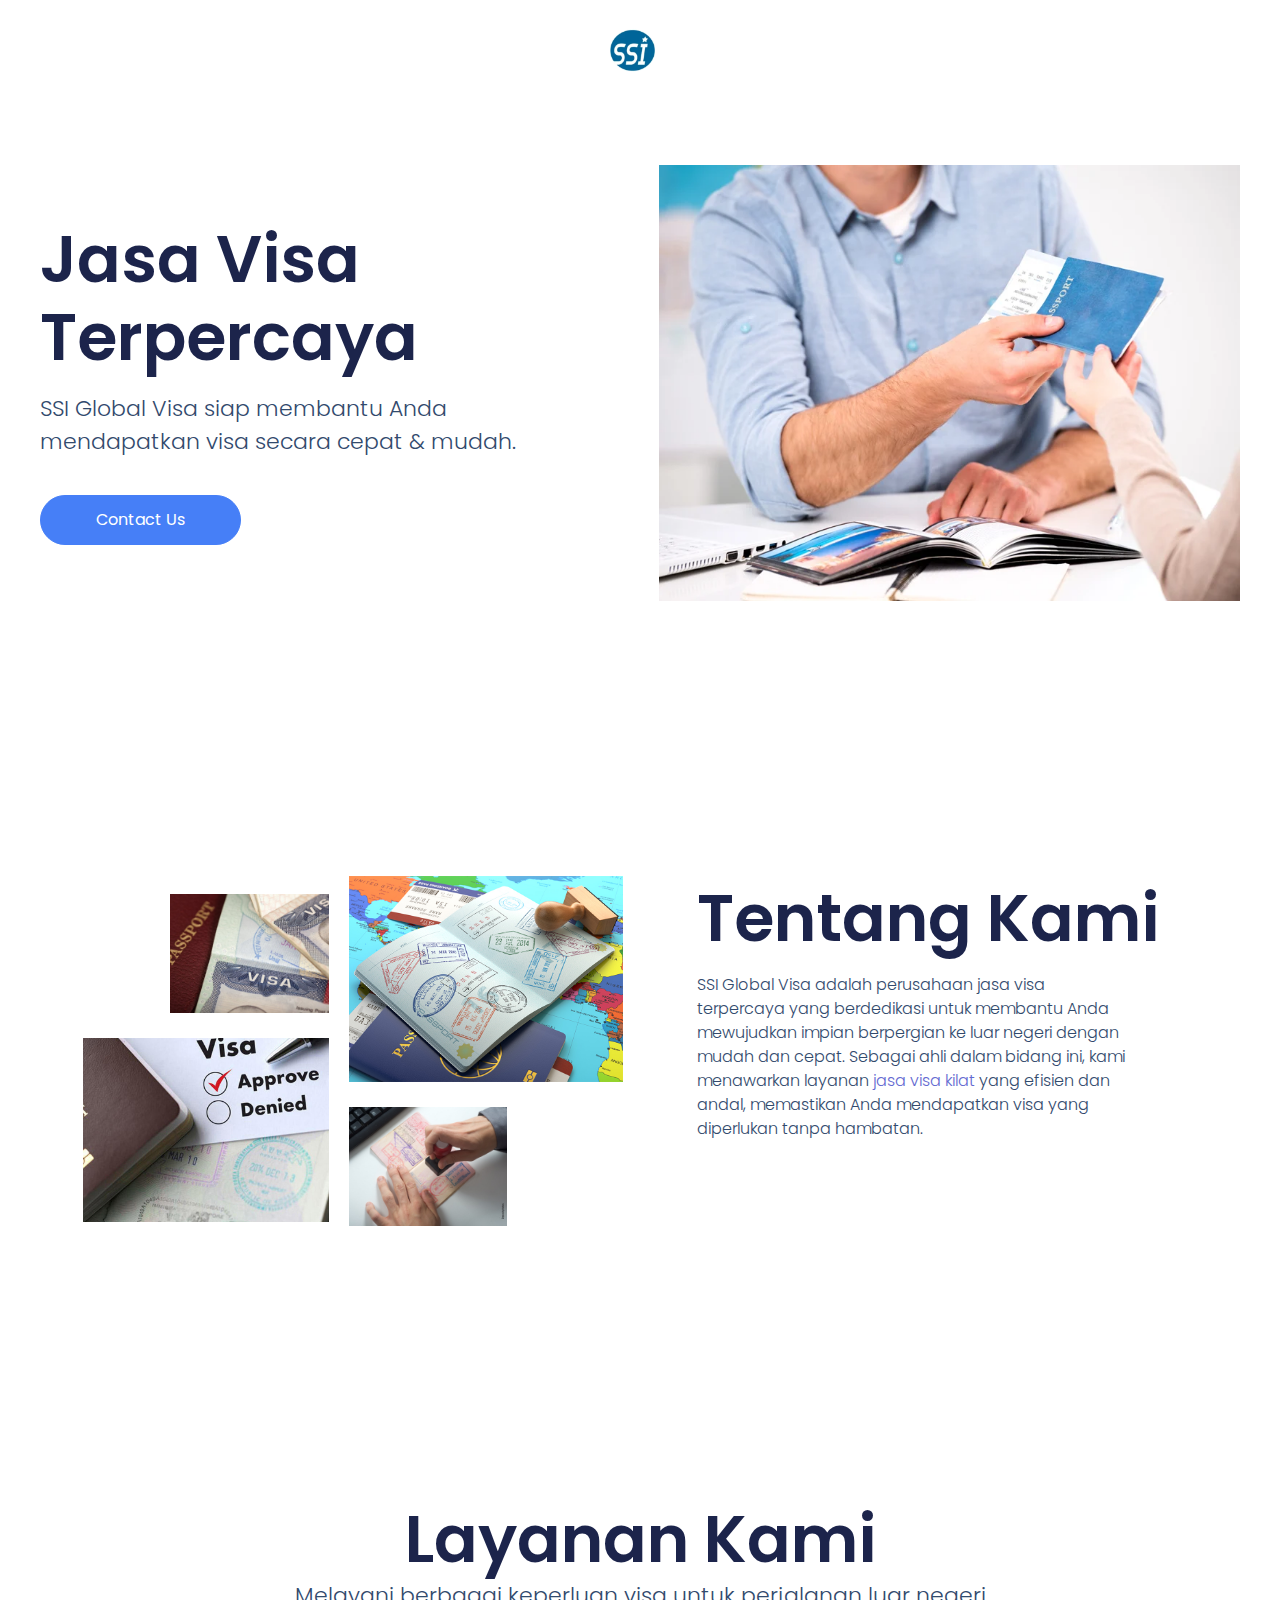
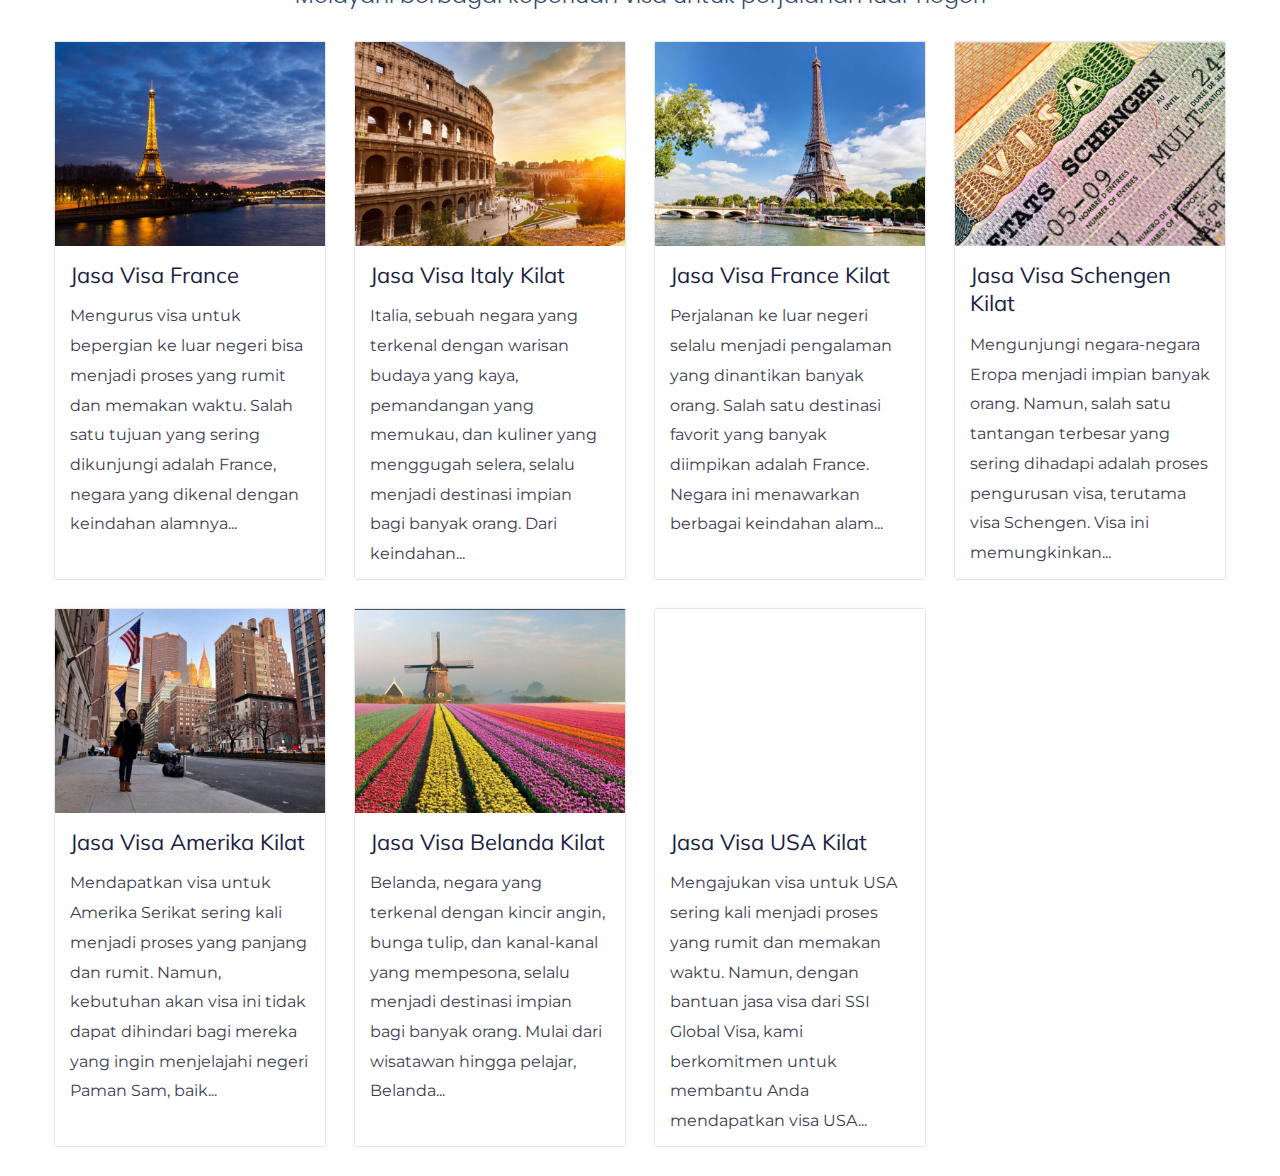
<file: index.html>
<!DOCTYPE html>
<html lang="en-US">
<head>
<meta charset="UTF-8">
<meta name="viewport" content="width=device-width, initial-scale=1">
	 <link rel="profile" href="https://gmpg.org/xfn/11"> 
	 <meta name="robots" content="index, follow, max-image-preview:large, max-snippet:-1, max-video-preview:-1">

	<!-- This site is optimized with the Yoast SEO plugin v23.0 - https://yoast.com/wordpress/plugins/seo/ -->
	<title>SSI Global Visa - Jasa Visa Kilat Terpercaya</title>
	<link rel="canonical" href="./index.html">
	<meta property="og:locale" content="en_US">
	<meta property="og:type" content="website">
	<meta property="og:title" content="SSI Global Visa - Jasa Visa Kilat Terpercaya">
	<meta property="og:description" content="Jasa Visa Terpercaya SSI Global Visa siap membantu Anda mendapatkan visa secara cepat &amp; mudah. Contact us Tentang Kami SSI Global Visa adalah perusahaan jasa visa terpercaya yang berdedikasi untuk membantu Anda mewujudkan impian berpergian ke luar negeri dengan mudah dan cepat. Sebagai ahli dalam bidang ini, kami menawarkan layanan jasa visa kilat yang efisien [&hellip;]">
	<meta property="og:url" content="./index.html">
	<meta property="og:site_name" content="SSI Global Visa">
	<meta property="article:modified_time" content="2024-07-15T08:49:15+00:00">
	<meta property="og:image" content="./wp-content/uploads/2024/07/jasa-visa-2.webp">
	<meta name="twitter:card" content="summary_large_image">
	<script type="application/ld+json" class="yoast-schema-graph">{"@context":"https://schema.org","@graph":[{"@type":"WebPage","@id":".//","url":".//","name":"SSI Global Visa - Jasa Visa Kilat Terpercaya","isPartOf":{"@id":".//#website"},"about":{"@id":".//#organization"},"primaryImageOfPage":{"@id":".//#primaryimage"},"image":{"@id":".//#primaryimage"},"thumbnailUrl":".//wp-content/uploads/2024/07/jasa-visa-2.webp","datePublished":"2024-07-15T07:48:12+00:00","dateModified":"2024-07-15T08:49:15+00:00","breadcrumb":{"@id":".//#breadcrumb"},"inLanguage":"en-US","potentialAction":[{"@type":"ReadAction","target":[".//"]}]},{"@type":"ImageObject","inLanguage":"en-US","@id":".//#primaryimage","url":".//wp-content/uploads/2024/07/jasa-visa-2.webp","contentUrl":".//wp-content/uploads/2024/07/jasa-visa-2.webp","width":800,"height":600},{"@type":"BreadcrumbList","@id":".//#breadcrumb","itemListElement":[{"@type":"ListItem","position":1,"name":"Home"}]},{"@type":"WebSite","@id":".//#website","url":".//","name":"SSI Global Visa","description":"","publisher":{"@id":".//#organization"},"potentialAction":[{"@type":"SearchAction","target":{"@type":"EntryPoint","urlTemplate":".//?s={search_term_string}"},"query-input":"required name=search_term_string"}],"inLanguage":"en-US"},{"@type":"Organization","@id":".//#organization","name":"SSI Global Visa","url":".//","logo":{"@type":"ImageObject","inLanguage":"en-US","@id":".//#/schema/logo/image/","url":".//wp-content/uploads/2024/07/cropped-cropped-Logo-SSI-1.webp","contentUrl":".//wp-content/uploads/2024/07/cropped-cropped-Logo-SSI-1.webp","width":250,"height":250,"caption":"SSI Global Visa"},"image":{"@id":".//#/schema/logo/image/"}}]}</script>
	<!-- / Yoast SEO plugin. -->


<link rel="dns-prefetch" href="//fonts.googleapis.com">
<link rel="alternate" type="application/rss+xml" title="SSI Global Visa &raquo; Feed" href="./feed/index.html">
<link rel="alternate" type="application/rss+xml" title="SSI Global Visa &raquo; Comments Feed" href="./comments/feed/index.html">
<script>
window._wpemojiSettings = {"baseUrl":"https:\/\/s.w.org\/images\/core\/emoji\/15.0.3\/72x72\/","ext":".png","svgUrl":"https:\/\/s.w.org\/images\/core\/emoji\/15.0.3\/svg\/","svgExt":".svg","source":{"concatemoji":".\/\/wp-includes\/js\/wp-emoji-release.min.js?ver=6.5.5"}};
/*! This file is auto-generated */
!function(i,n){var o,s,e;function c(e){try{var t={supportTests:e,timestamp:(new Date).valueOf()};sessionStorage.setItem(o,JSON.stringify(t))}catch(e){}}function p(e,t,n){e.clearRect(0,0,e.canvas.width,e.canvas.height),e.fillText(t,0,0);var t=new Uint32Array(e.getImageData(0,0,e.canvas.width,e.canvas.height).data),r=(e.clearRect(0,0,e.canvas.width,e.canvas.height),e.fillText(n,0,0),new Uint32Array(e.getImageData(0,0,e.canvas.width,e.canvas.height).data));return t.every(function(e,t){return e===r[t]})}function u(e,t,n){switch(t){case"flag":return n(e,"🏳️‍⚧️","🏳️​⚧️")?!1:!n(e,"🇺🇳","🇺​🇳")&&!n(e,"🏴󠁧󠁢󠁥󠁮󠁧󠁿","🏴​󠁧​󠁢​󠁥​󠁮​󠁧​󠁿");case"emoji":return!n(e,"🐦‍⬛","🐦​⬛")}return!1}function f(e,t,n){var r="undefined"!=typeof WorkerGlobalScope&&self instanceof WorkerGlobalScope?new OffscreenCanvas(300,150):i.createElement("canvas"),a=r.getContext("2d",{willReadFrequently:!0}),o=(a.textBaseline="top",a.font="600 32px Arial",{});return e.forEach(function(e){o[e]=t(a,e,n)}),o}function t(e){var t=i.createElement("script");t.src=e,t.defer=!0,i.head.appendChild(t)}"undefined"!=typeof Promise&&(o="wpEmojiSettingsSupports",s=["flag","emoji"],n.supports={everything:!0,everythingExceptFlag:!0},e=new Promise(function(e){i.addEventListener("DOMContentLoaded",e,{once:!0})}),new Promise(function(t){var n=function(){try{var e=JSON.parse(sessionStorage.getItem(o));if("object"==typeof e&&"number"==typeof e.timestamp&&(new Date).valueOf()<e.timestamp+604800&&"object"==typeof e.supportTests)return e.supportTests}catch(e){}return null}();if(!n){if("undefined"!=typeof Worker&&"undefined"!=typeof OffscreenCanvas&&"undefined"!=typeof URL&&URL.createObjectURL&&"undefined"!=typeof Blob)try{var e="postMessage("+f.toString()+"("+[JSON.stringify(s),u.toString(),p.toString()].join(",")+"));",r=new Blob([e],{type:"text/javascript"}),a=new Worker(URL.createObjectURL(r),{name:"wpTestEmojiSupports"});return void(a.onmessage=function(e){c(n=e.data),a.terminate(),t(n)})}catch(e){}c(n=f(s,u,p))}t(n)}).then(function(e){for(var t in e)n.supports[t]=e[t],n.supports.everything=n.supports.everything&&n.supports[t],"flag"!==t&&(n.supports.everythingExceptFlag=n.supports.everythingExceptFlag&&n.supports[t]);n.supports.everythingExceptFlag=n.supports.everythingExceptFlag&&!n.supports.flag,n.DOMReady=!1,n.readyCallback=function(){n.DOMReady=!0}}).then(function(){return e}).then(function(){var e;n.supports.everything||(n.readyCallback(),(e=n.source||{}).concatemoji?t(e.concatemoji):e.wpemoji&&e.twemoji&&(t(e.twemoji),t(e.wpemoji)))}))}((window,document),window._wpemojiSettings);
</script>
<link rel="stylesheet" id="astra-theme-css-css" href="./wp-content/themes/astra/assets/css/minified/main.min.css?ver=4.7.2" media="all">
<style id="astra-theme-css-inline-css">:root{--ast-post-nav-space:0;--ast-container-default-xlg-padding:6.67em;--ast-container-default-lg-padding:5.67em;--ast-container-default-slg-padding:4.34em;--ast-container-default-md-padding:3.34em;--ast-container-default-sm-padding:6.67em;--ast-container-default-xs-padding:2.4em;--ast-container-default-xxs-padding:1.4em;--ast-code-block-background:#EEEEEE;--ast-comment-inputs-background:#FAFAFA;--ast-normal-container-width:1200px;--ast-narrow-container-width:750px;--ast-blog-title-font-weight:normal;--ast-blog-meta-weight:inherit;}html{font-size:100%;}a,.page-title{color:var(--ast-global-color-0);}a:hover,a:focus{color:var(--ast-global-color-1);}body,button,input,select,textarea,.ast-button,.ast-custom-button{font-family:'Montserrat',sans-serif;font-weight:400;font-size:16px;font-size:1rem;}blockquote{color:var(--ast-global-color-3);}p,.entry-content p{margin-bottom:1em;}h1,.entry-content h1,h2,.entry-content h2,h3,.entry-content h3,h4,.entry-content h4,h5,.entry-content h5,h6,.entry-content h6,.site-title,.site-title a{font-family:'Mulish',sans-serif;font-weight:700;}.site-title{font-size:35px;font-size:2.1875rem;display:none;}header .custom-logo-link img{max-width:45px;}.astra-logo-svg{width:45px;}.site-header .site-description{font-size:15px;font-size:0.9375rem;display:none;}.entry-title{font-size:30px;font-size:1.875rem;}.archive .ast-article-post .ast-article-inner,.blog .ast-article-post .ast-article-inner,.archive .ast-article-post .ast-article-inner:hover,.blog .ast-article-post .ast-article-inner:hover{overflow:hidden;}h1,.entry-content h1{font-size:120px;font-size:7.5rem;font-family:'Mulish',sans-serif;line-height:1.4em;}h2,.entry-content h2{font-size:48px;font-size:3rem;font-family:'Mulish',sans-serif;line-height:1.3em;}h3,.entry-content h3{font-size:32px;font-size:2rem;font-family:'Mulish',sans-serif;line-height:1.3em;}h4,.entry-content h4{font-size:24px;font-size:1.5rem;line-height:1.2em;font-family:'Mulish',sans-serif;}h5,.entry-content h5{font-size:18px;font-size:1.125rem;line-height:1.2em;font-family:'Mulish',sans-serif;}h6,.entry-content h6{font-size:12px;font-size:0.75rem;line-height:1.25em;font-family:'Mulish',sans-serif;}::selection{background-color:var(--ast-global-color-0);color:#ffffff;}body,h1,.entry-title a,.entry-content h1,h2,.entry-content h2,h3,.entry-content h3,h4,.entry-content h4,h5,.entry-content h5,h6,.entry-content h6{color:var(--ast-global-color-3);}.tagcloud a:hover,.tagcloud a:focus,.tagcloud a.current-item{color:#ffffff;border-color:var(--ast-global-color-0);background-color:var(--ast-global-color-0);}input:focus,input[type="text"]:focus,input[type="email"]:focus,input[type="url"]:focus,input[type="password"]:focus,input[type="reset"]:focus,input[type="search"]:focus,textarea:focus{border-color:var(--ast-global-color-0);}input[type="radio"]:checked,input[type=reset],input[type="checkbox"]:checked,input[type="checkbox"]:hover:checked,input[type="checkbox"]:focus:checked,input[type=range]::-webkit-slider-thumb{border-color:var(--ast-global-color-0);background-color:var(--ast-global-color-0);box-shadow:none;}.site-footer a:hover + .post-count,.site-footer a:focus + .post-count{background:var(--ast-global-color-0);border-color:var(--ast-global-color-0);}.single .nav-links .nav-previous,.single .nav-links .nav-next{color:var(--ast-global-color-0);}.entry-meta,.entry-meta *{line-height:1.45;color:var(--ast-global-color-0);}.entry-meta a:not(.ast-button):hover,.entry-meta a:not(.ast-button):hover *,.entry-meta a:not(.ast-button):focus,.entry-meta a:not(.ast-button):focus *,.page-links > .page-link,.page-links .page-link:hover,.post-navigation a:hover{color:var(--ast-global-color-1);}#cat option,.secondary .calendar_wrap thead a,.secondary .calendar_wrap thead a:visited{color:var(--ast-global-color-0);}.secondary .calendar_wrap #today,.ast-progress-val span{background:var(--ast-global-color-0);}.secondary a:hover + .post-count,.secondary a:focus + .post-count{background:var(--ast-global-color-0);border-color:var(--ast-global-color-0);}.calendar_wrap #today > a{color:#ffffff;}.page-links .page-link,.single .post-navigation a{color:var(--ast-global-color-0);}.ast-search-menu-icon .search-form button.search-submit{padding:0 4px;}.ast-search-menu-icon form.search-form{padding-right:0;}.ast-search-menu-icon.slide-search input.search-field{width:0;}.ast-header-search .ast-search-menu-icon.ast-dropdown-active .search-form,.ast-header-search .ast-search-menu-icon.ast-dropdown-active .search-field:focus{transition:all 0.2s;}.search-form input.search-field:focus{outline:none;}.wp-block-latest-posts > li > a{color:var(--ast-global-color-2);}.widget-title,.widget .wp-block-heading{font-size:22px;font-size:1.375rem;color:var(--ast-global-color-3);}.ast-search-menu-icon.slide-search a:focus-visible:focus-visible,.astra-search-icon:focus-visible,#close:focus-visible,a:focus-visible,.ast-menu-toggle:focus-visible,.site .skip-link:focus-visible,.wp-block-loginout input:focus-visible,.wp-block-search.wp-block-search__button-inside .wp-block-search__inside-wrapper,.ast-header-navigation-arrow:focus-visible,.woocommerce .wc-proceed-to-checkout > .checkout-button:focus-visible,.woocommerce .woocommerce-MyAccount-navigation ul li a:focus-visible,.ast-orders-table__row .ast-orders-table__cell:focus-visible,.woocommerce .woocommerce-order-details .order-again > .button:focus-visible,.woocommerce .woocommerce-message a.button.wc-forward:focus-visible,.woocommerce #minus_qty:focus-visible,.woocommerce #plus_qty:focus-visible,a#ast-apply-coupon:focus-visible,.woocommerce .woocommerce-info a:focus-visible,.woocommerce .astra-shop-summary-wrap a:focus-visible,.woocommerce a.wc-forward:focus-visible,#ast-apply-coupon:focus-visible,.woocommerce-js .woocommerce-mini-cart-item a.remove:focus-visible,#close:focus-visible,.button.search-submit:focus-visible,#search_submit:focus,.normal-search:focus-visible,.ast-header-account-wrap:focus-visible{outline-style:dotted;outline-color:inherit;outline-width:thin;}input:focus,input[type="text"]:focus,input[type="email"]:focus,input[type="url"]:focus,input[type="password"]:focus,input[type="reset"]:focus,input[type="search"]:focus,input[type="number"]:focus,textarea:focus,.wp-block-search__input:focus,[data-section="section-header-mobile-trigger"] .ast-button-wrap .ast-mobile-menu-trigger-minimal:focus,.ast-mobile-popup-drawer.active .menu-toggle-close:focus,.woocommerce-ordering select.orderby:focus,#ast-scroll-top:focus,#coupon_code:focus,.woocommerce-page #comment:focus,.woocommerce #reviews #respond input#submit:focus,.woocommerce a.add_to_cart_button:focus,.woocommerce .button.single_add_to_cart_button:focus,.woocommerce .woocommerce-cart-form button:focus,.woocommerce .woocommerce-cart-form__cart-item .quantity .qty:focus,.woocommerce .woocommerce-billing-fields .woocommerce-billing-fields__field-wrapper .woocommerce-input-wrapper > .input-text:focus,.woocommerce #order_comments:focus,.woocommerce #place_order:focus,.woocommerce .woocommerce-address-fields .woocommerce-address-fields__field-wrapper .woocommerce-input-wrapper > .input-text:focus,.woocommerce .woocommerce-MyAccount-content form button:focus,.woocommerce .woocommerce-MyAccount-content .woocommerce-EditAccountForm .woocommerce-form-row .woocommerce-Input.input-text:focus,.woocommerce .ast-woocommerce-container .woocommerce-pagination ul.page-numbers li a:focus,body #content .woocommerce form .form-row .select2-container--default .select2-selection--single:focus,#ast-coupon-code:focus,.woocommerce.woocommerce-js .quantity input[type=number]:focus,.woocommerce-js .woocommerce-mini-cart-item .quantity input[type=number]:focus,.woocommerce p#ast-coupon-trigger:focus{border-style:dotted;border-color:inherit;border-width:thin;}input{outline:none;}.ast-logo-title-inline .site-logo-img{padding-right:1em;}.site-logo-img img{ transition:all 0.2s linear;}body .ast-oembed-container *{position:absolute;top:0;width:100%;height:100%;left:0;}body .wp-block-embed-pocket-casts .ast-oembed-container *{position:unset;}.ast-single-post-featured-section + article {margin-top: 2em;}.site-content .ast-single-post-featured-section img {width: 100%;overflow: hidden;object-fit: cover;}.site > .ast-single-related-posts-container {margin-top: 0;}@media (min-width: 922px) {.ast-desktop .ast-container--narrow {max-width: var(--ast-narrow-container-width);margin: 0 auto;}}.ast-page-builder-template .hentry {margin: 0;}.ast-page-builder-template .site-content > .ast-container {max-width: 100%;padding: 0;}.ast-page-builder-template .site .site-content #primary {padding: 0;margin: 0;}.ast-page-builder-template .no-results {text-align: center;margin: 4em auto;}.ast-page-builder-template .ast-pagination {padding: 2em;}.ast-page-builder-template .entry-header.ast-no-title.ast-no-thumbnail {margin-top: 0;}.ast-page-builder-template .entry-header.ast-header-without-markup {margin-top: 0;margin-bottom: 0;}.ast-page-builder-template .entry-header.ast-no-title.ast-no-meta {margin-bottom: 0;}.ast-page-builder-template.single .post-navigation {padding-bottom: 2em;}.ast-page-builder-template.single-post .site-content > .ast-container {max-width: 100%;}.ast-page-builder-template .entry-header {margin-top: 4em;margin-left: auto;margin-right: auto;padding-left: 20px;padding-right: 20px;}.single.ast-page-builder-template .entry-header {padding-left: 20px;padding-right: 20px;}.ast-page-builder-template .ast-archive-description {margin: 4em auto 0;padding-left: 20px;padding-right: 20px;}.ast-page-builder-template.ast-no-sidebar .entry-content .alignwide {margin-left: 0;margin-right: 0;}@media (max-width:921.9px){#ast-desktop-header{display:none;}}@media (min-width:922px){#ast-mobile-header{display:none;}}.wp-block-buttons.aligncenter{justify-content:center;}@media (max-width:921px){.ast-theme-transparent-header #primary,.ast-theme-transparent-header #secondary{padding:0;}}@media (max-width:921px){.ast-plain-container.ast-no-sidebar #primary{padding:0;}}.ast-plain-container.ast-no-sidebar #primary{margin-top:0;margin-bottom:0;}.wp-block-buttons .wp-block-button.is-style-outline .wp-block-button__link.wp-element-button,.ast-outline-button,.wp-block-uagb-buttons-child .uagb-buttons-repeater.ast-outline-button{border-color:var(--ast-global-color-0);border-top-width:2px;border-right-width:2px;border-bottom-width:2px;border-left-width:2px;font-family:'Mulish',sans-serif;font-weight:700;font-size:15px;font-size:0.9375rem;line-height:1em;border-top-left-radius:8px;border-top-right-radius:8px;border-bottom-right-radius:8px;border-bottom-left-radius:8px;}.wp-block-button.is-style-outline .wp-block-button__link:hover,.wp-block-buttons .wp-block-button.is-style-outline .wp-block-button__link:focus,.wp-block-buttons .wp-block-button.is-style-outline > .wp-block-button__link:not(.has-text-color):hover,.wp-block-buttons .wp-block-button.wp-block-button__link.is-style-outline:not(.has-text-color):hover,.ast-outline-button:hover,.ast-outline-button:focus,.wp-block-uagb-buttons-child .uagb-buttons-repeater.ast-outline-button:hover,.wp-block-uagb-buttons-child .uagb-buttons-repeater.ast-outline-button:focus{background-color:var(--ast-global-color-8);border-color:var(--ast-global-color-0);}.wp-block-button .wp-block-button__link.wp-element-button.is-style-outline:not(.has-background),.wp-block-button.is-style-outline>.wp-block-button__link.wp-element-button:not(.has-background),.ast-outline-button{background-color:var(--ast-global-color-0);}@media (max-width:921px){.wp-block-buttons .wp-block-button.is-style-outline .wp-block-button__link.wp-element-button,.ast-outline-button,.wp-block-uagb-buttons-child .uagb-buttons-repeater.ast-outline-button{font-size:14px;font-size:0.875rem;}}@media (max-width:544px){.wp-block-buttons .wp-block-button.is-style-outline .wp-block-button__link.wp-element-button,.ast-outline-button,.wp-block-uagb-buttons-child .uagb-buttons-repeater.ast-outline-button{font-size:13px;font-size:0.8125rem;}}.entry-content[ast-blocks-layout] > figure{margin-bottom:1em;}@media (max-width:921px){.ast-separate-container #primary,.ast-separate-container #secondary{padding:1.5em 0;}#primary,#secondary{padding:1.5em 0;margin:0;}.ast-left-sidebar #content > .ast-container{display:flex;flex-direction:column-reverse;width:100%;}.ast-separate-container .ast-article-post,.ast-separate-container .ast-article-single{padding:1.5em 2.14em;}.ast-author-box img.avatar{margin:20px 0 0 0;}}@media (min-width:922px){.ast-separate-container.ast-right-sidebar #primary,.ast-separate-container.ast-left-sidebar #primary{border:0;}.search-no-results.ast-separate-container #primary{margin-bottom:4em;}}.wp-block-button .wp-block-button__link{color:#ffffff;}.wp-block-button .wp-block-button__link:hover,.wp-block-button .wp-block-button__link:focus{color:#ffffff;background-color:var(--ast-global-color-8);border-color:var(--ast-global-color-0);}.elementor-widget-heading h1.elementor-heading-title{line-height:1.4em;}.elementor-widget-heading h2.elementor-heading-title{line-height:1.3em;}.elementor-widget-heading h3.elementor-heading-title{line-height:1.3em;}.elementor-widget-heading h4.elementor-heading-title{line-height:1.2em;}.elementor-widget-heading h5.elementor-heading-title{line-height:1.2em;}.elementor-widget-heading h6.elementor-heading-title{line-height:1.25em;}.wp-block-button .wp-block-button__link,.wp-block-search .wp-block-search__button,body .wp-block-file .wp-block-file__button{border-style:solid;border-top-width:2px;border-right-width:2px;border-left-width:2px;border-bottom-width:2px;border-color:var(--ast-global-color-0);background-color:var(--ast-global-color-0);color:#ffffff;font-family:'Mulish',sans-serif;font-weight:700;line-height:1em;text-transform:capitalize;font-size:15px;font-size:0.9375rem;border-top-left-radius:8px;border-top-right-radius:8px;border-bottom-right-radius:8px;border-bottom-left-radius:8px;padding-top:14px;padding-right:30px;padding-bottom:14px;padding-left:30px;}@media (max-width:921px){.wp-block-button .wp-block-button__link,.wp-block-search .wp-block-search__button,body .wp-block-file .wp-block-file__button{font-size:14px;font-size:0.875rem;}}@media (max-width:544px){.wp-block-button .wp-block-button__link,.wp-block-search .wp-block-search__button,body .wp-block-file .wp-block-file__button{font-size:13px;font-size:0.8125rem;padding-top:12px;padding-right:28px;padding-bottom:12px;padding-left:28px;}}.menu-toggle,button,.ast-button,.ast-custom-button,.button,input#submit,input[type="button"],input[type="submit"],input[type="reset"],form[CLASS*="wp-block-search__"].wp-block-search .wp-block-search__inside-wrapper .wp-block-search__button,body .wp-block-file .wp-block-file__button,.woocommerce-js a.button,.woocommerce button.button,.woocommerce .woocommerce-message a.button,.woocommerce #respond input#submit.alt,.woocommerce input.button.alt,.woocommerce input.button,.woocommerce input.button:disabled,.woocommerce input.button:disabled[disabled],.woocommerce input.button:disabled:hover,.woocommerce input.button:disabled[disabled]:hover,.woocommerce #respond input#submit,.woocommerce button.button.alt.disabled,.wc-block-grid__products .wc-block-grid__product .wp-block-button__link,.wc-block-grid__product-onsale,[CLASS*="wc-block"] button,.woocommerce-js .astra-cart-drawer .astra-cart-drawer-content .woocommerce-mini-cart__buttons .button:not(.checkout):not(.ast-continue-shopping),.woocommerce-js .astra-cart-drawer .astra-cart-drawer-content .woocommerce-mini-cart__buttons a.checkout,.woocommerce button.button.alt.disabled.wc-variation-selection-needed,[CLASS*="wc-block"] .wc-block-components-button{border-style:solid;border-top-width:2px;border-right-width:2px;border-left-width:2px;border-bottom-width:2px;color:#ffffff;border-color:var(--ast-global-color-0);background-color:var(--ast-global-color-0);padding-top:14px;padding-right:30px;padding-bottom:14px;padding-left:30px;font-family:'Mulish',sans-serif;font-weight:700;font-size:15px;font-size:0.9375rem;line-height:1em;text-transform:capitalize;border-top-left-radius:8px;border-top-right-radius:8px;border-bottom-right-radius:8px;border-bottom-left-radius:8px;}button:focus,.menu-toggle:hover,button:hover,.ast-button:hover,.ast-custom-button:hover .button:hover,.ast-custom-button:hover ,input[type=reset]:hover,input[type=reset]:focus,input#submit:hover,input#submit:focus,input[type="button"]:hover,input[type="button"]:focus,input[type="submit"]:hover,input[type="submit"]:focus,form[CLASS*="wp-block-search__"].wp-block-search .wp-block-search__inside-wrapper .wp-block-search__button:hover,form[CLASS*="wp-block-search__"].wp-block-search .wp-block-search__inside-wrapper .wp-block-search__button:focus,body .wp-block-file .wp-block-file__button:hover,body .wp-block-file .wp-block-file__button:focus,.woocommerce-js a.button:hover,.woocommerce button.button:hover,.woocommerce .woocommerce-message a.button:hover,.woocommerce #respond input#submit:hover,.woocommerce #respond input#submit.alt:hover,.woocommerce input.button.alt:hover,.woocommerce input.button:hover,.woocommerce button.button.alt.disabled:hover,.wc-block-grid__products .wc-block-grid__product .wp-block-button__link:hover,[CLASS*="wc-block"] button:hover,.woocommerce-js .astra-cart-drawer .astra-cart-drawer-content .woocommerce-mini-cart__buttons .button:not(.checkout):not(.ast-continue-shopping):hover,.woocommerce-js .astra-cart-drawer .astra-cart-drawer-content .woocommerce-mini-cart__buttons a.checkout:hover,.woocommerce button.button.alt.disabled.wc-variation-selection-needed:hover,[CLASS*="wc-block"] .wc-block-components-button:hover,[CLASS*="wc-block"] .wc-block-components-button:focus{color:#ffffff;background-color:var(--ast-global-color-8);border-color:var(--ast-global-color-0);}@media (max-width:921px){.menu-toggle,button,.ast-button,.ast-custom-button,.button,input#submit,input[type="button"],input[type="submit"],input[type="reset"],form[CLASS*="wp-block-search__"].wp-block-search .wp-block-search__inside-wrapper .wp-block-search__button,body .wp-block-file .wp-block-file__button,.woocommerce-js a.button,.woocommerce button.button,.woocommerce .woocommerce-message a.button,.woocommerce #respond input#submit.alt,.woocommerce input.button.alt,.woocommerce input.button,.woocommerce input.button:disabled,.woocommerce input.button:disabled[disabled],.woocommerce input.button:disabled:hover,.woocommerce input.button:disabled[disabled]:hover,.woocommerce #respond input#submit,.woocommerce button.button.alt.disabled,.wc-block-grid__products .wc-block-grid__product .wp-block-button__link,.wc-block-grid__product-onsale,[CLASS*="wc-block"] button,.woocommerce-js .astra-cart-drawer .astra-cart-drawer-content .woocommerce-mini-cart__buttons .button:not(.checkout):not(.ast-continue-shopping),.woocommerce-js .astra-cart-drawer .astra-cart-drawer-content .woocommerce-mini-cart__buttons a.checkout,.woocommerce button.button.alt.disabled.wc-variation-selection-needed,[CLASS*="wc-block"] .wc-block-components-button{font-size:14px;font-size:0.875rem;}}@media (max-width:544px){.menu-toggle,button,.ast-button,.ast-custom-button,.button,input#submit,input[type="button"],input[type="submit"],input[type="reset"],form[CLASS*="wp-block-search__"].wp-block-search .wp-block-search__inside-wrapper .wp-block-search__button,body .wp-block-file .wp-block-file__button,.woocommerce-js a.button,.woocommerce button.button,.woocommerce .woocommerce-message a.button,.woocommerce #respond input#submit.alt,.woocommerce input.button.alt,.woocommerce input.button,.woocommerce input.button:disabled,.woocommerce input.button:disabled[disabled],.woocommerce input.button:disabled:hover,.woocommerce input.button:disabled[disabled]:hover,.woocommerce #respond input#submit,.woocommerce button.button.alt.disabled,.wc-block-grid__products .wc-block-grid__product .wp-block-button__link,.wc-block-grid__product-onsale,[CLASS*="wc-block"] button,.woocommerce-js .astra-cart-drawer .astra-cart-drawer-content .woocommerce-mini-cart__buttons .button:not(.checkout):not(.ast-continue-shopping),.woocommerce-js .astra-cart-drawer .astra-cart-drawer-content .woocommerce-mini-cart__buttons a.checkout,.woocommerce button.button.alt.disabled.wc-variation-selection-needed,[CLASS*="wc-block"] .wc-block-components-button{padding-top:12px;padding-right:28px;padding-bottom:12px;padding-left:28px;font-size:13px;font-size:0.8125rem;}}@media (max-width:921px){.menu-toggle,button,.ast-button,.button,input#submit,input[type="button"],input[type="submit"],input[type="reset"]{font-size:14px;font-size:0.875rem;}.ast-mobile-header-stack .main-header-bar .ast-search-menu-icon{display:inline-block;}.ast-header-break-point.ast-header-custom-item-outside .ast-mobile-header-stack .main-header-bar .ast-search-icon{margin:0;}.ast-comment-avatar-wrap img{max-width:2.5em;}.ast-comment-meta{padding:0 1.8888em 1.3333em;}.ast-separate-container .ast-comment-list li.depth-1{padding:1.5em 2.14em;}.ast-separate-container .comment-respond{padding:2em 2.14em;}}@media (min-width:544px){.ast-container{max-width:100%;}}@media (max-width:544px){.ast-separate-container .ast-article-post,.ast-separate-container .ast-article-single,.ast-separate-container .comments-title,.ast-separate-container .ast-archive-description{padding:1.5em 1em;}.ast-separate-container #content .ast-container{padding-left:0.54em;padding-right:0.54em;}.ast-separate-container .ast-comment-list .bypostauthor{padding:.5em;}.ast-search-menu-icon.ast-dropdown-active .search-field{width:170px;}.menu-toggle,button,.ast-button,.button,input#submit,input[type="button"],input[type="submit"],input[type="reset"]{font-size:13px;font-size:0.8125rem;}} #ast-mobile-header .ast-site-header-cart-li a{pointer-events:none;} #ast-desktop-header .ast-site-header-cart-li a{pointer-events:none;}body,.ast-separate-container{background-color:var(--ast-global-color-4);;background-image:none;;}@media (max-width:921px){.site-title{display:none;}.site-header .site-description{display:none;}h1,.entry-content h1{font-size:40px;}h2,.entry-content h2{font-size:28px;}h3,.entry-content h3{font-size:20px;}h4,.entry-content h4{font-size:22px;font-size:1.375rem;}h5,.entry-content h5{font-size:16px;font-size:1rem;}h6,.entry-content h6{font-size:11px;font-size:0.6875rem;}.astra-logo-svg{width:144px;}header .custom-logo-link img,.ast-header-break-point .site-logo-img .custom-mobile-logo-link img{max-width:144px;}}@media (max-width:544px){.site-title{display:none;}.site-header .site-description{display:none;}h1,.entry-content h1{font-size:32px;}h2,.entry-content h2{font-size:28px;}h3,.entry-content h3{font-size:20px;}h4,.entry-content h4{font-size:22px;font-size:1.375rem;}h5,.entry-content h5{font-size:16px;font-size:1rem;}h6,.entry-content h6{font-size:11px;font-size:0.6875rem;}header .custom-logo-link img,.ast-header-break-point .site-branding img,.ast-header-break-point .custom-logo-link img{max-width:120px;}.astra-logo-svg{width:120px;}.ast-header-break-point .site-logo-img .custom-mobile-logo-link img{max-width:120px;}body,.ast-separate-container{background-color:var(--ast-global-color-4);;background-image:none;;}}@media (max-width:921px){html{font-size:91.2%;}}@media (max-width:544px){html{font-size:91.2%;}}@media (min-width:922px){.ast-container{max-width:1240px;}}@media (min-width:922px){.site-content .ast-container{display:flex;}}@media (max-width:921px){.site-content .ast-container{flex-direction:column;}}@media (min-width:922px){.single-post .site-content > .ast-container{max-width:1000px;}}@media (min-width:922px){.main-header-menu .sub-menu .menu-item.ast-left-align-sub-menu:hover > .sub-menu,.main-header-menu .sub-menu .menu-item.ast-left-align-sub-menu.focus > .sub-menu{margin-left:-0px;}}.site .comments-area{padding-bottom:3em;}.wp-block-file {display: flex;align-items: center;flex-wrap: wrap;justify-content: space-between;}.wp-block-pullquote {border: none;}.wp-block-pullquote blockquote::before {content: "\201D";font-family: "Helvetica",sans-serif;display: flex;transform: rotate( 180deg );font-size: 6rem;font-style: normal;line-height: 1;font-weight: bold;align-items: center;justify-content: center;}.has-text-align-right > blockquote::before {justify-content: flex-start;}.has-text-align-left > blockquote::before {justify-content: flex-end;}figure.wp-block-pullquote.is-style-solid-color blockquote {max-width: 100%;text-align: inherit;}html body {--wp--custom--ast-default-block-top-padding: 3em;--wp--custom--ast-default-block-right-padding: 3em;--wp--custom--ast-default-block-bottom-padding: 3em;--wp--custom--ast-default-block-left-padding: 3em;--wp--custom--ast-container-width: 1200px;--wp--custom--ast-content-width-size: 1200px;--wp--custom--ast-wide-width-size: calc(1200px + var(--wp--custom--ast-default-block-left-padding) + var(--wp--custom--ast-default-block-right-padding));}.ast-narrow-container {--wp--custom--ast-content-width-size: 750px;--wp--custom--ast-wide-width-size: 750px;}@media(max-width: 921px) {html body {--wp--custom--ast-default-block-top-padding: 3em;--wp--custom--ast-default-block-right-padding: 2em;--wp--custom--ast-default-block-bottom-padding: 3em;--wp--custom--ast-default-block-left-padding: 2em;}}@media(max-width: 544px) {html body {--wp--custom--ast-default-block-top-padding: 3em;--wp--custom--ast-default-block-right-padding: 1.5em;--wp--custom--ast-default-block-bottom-padding: 3em;--wp--custom--ast-default-block-left-padding: 1.5em;}}.entry-content > .wp-block-group,.entry-content > .wp-block-cover,.entry-content > .wp-block-columns {padding-top: var(--wp--custom--ast-default-block-top-padding);padding-right: var(--wp--custom--ast-default-block-right-padding);padding-bottom: var(--wp--custom--ast-default-block-bottom-padding);padding-left: var(--wp--custom--ast-default-block-left-padding);}.ast-plain-container.ast-no-sidebar .entry-content > .alignfull,.ast-page-builder-template .ast-no-sidebar .entry-content > .alignfull {margin-left: calc( -50vw + 50%);margin-right: calc( -50vw + 50%);max-width: 100vw;width: 100vw;}.ast-plain-container.ast-no-sidebar .entry-content .alignfull .alignfull,.ast-page-builder-template.ast-no-sidebar .entry-content .alignfull .alignfull,.ast-plain-container.ast-no-sidebar .entry-content .alignfull .alignwide,.ast-page-builder-template.ast-no-sidebar .entry-content .alignfull .alignwide,.ast-plain-container.ast-no-sidebar .entry-content .alignwide .alignfull,.ast-page-builder-template.ast-no-sidebar .entry-content .alignwide .alignfull,.ast-plain-container.ast-no-sidebar .entry-content .alignwide .alignwide,.ast-page-builder-template.ast-no-sidebar .entry-content .alignwide .alignwide,.ast-plain-container.ast-no-sidebar .entry-content .wp-block-column .alignfull,.ast-page-builder-template.ast-no-sidebar .entry-content .wp-block-column .alignfull,.ast-plain-container.ast-no-sidebar .entry-content .wp-block-column .alignwide,.ast-page-builder-template.ast-no-sidebar .entry-content .wp-block-column .alignwide {margin-left: auto;margin-right: auto;width: 100%;}[ast-blocks-layout] .wp-block-separator:not(.is-style-dots) {height: 0;}[ast-blocks-layout] .wp-block-separator {margin: 20px auto;}[ast-blocks-layout] .wp-block-separator:not(.is-style-wide):not(.is-style-dots) {max-width: 100px;}[ast-blocks-layout] .wp-block-separator.has-background {padding: 0;}.entry-content[ast-blocks-layout] > * {max-width: var(--wp--custom--ast-content-width-size);margin-left: auto;margin-right: auto;}.entry-content[ast-blocks-layout] > .alignwide {max-width: var(--wp--custom--ast-wide-width-size);}.entry-content[ast-blocks-layout] .alignfull {max-width: none;}.entry-content .wp-block-columns {margin-bottom: 0;}blockquote {margin: 1.5em;border-color: rgba(0,0,0,0.05);}.wp-block-quote:not(.has-text-align-right):not(.has-text-align-center) {border-left: 5px solid rgba(0,0,0,0.05);}.has-text-align-right > blockquote,blockquote.has-text-align-right {border-right: 5px solid rgba(0,0,0,0.05);}.has-text-align-left > blockquote,blockquote.has-text-align-left {border-left: 5px solid rgba(0,0,0,0.05);}.wp-block-site-tagline,.wp-block-latest-posts .read-more {margin-top: 15px;}.wp-block-loginout p label {display: block;}.wp-block-loginout p:not(.login-remember):not(.login-submit) input {width: 100%;}.wp-block-loginout input:focus {border-color: transparent;}.wp-block-loginout input:focus {outline: thin dotted;}.entry-content .wp-block-media-text .wp-block-media-text__content {padding: 0 0 0 8%;}.entry-content .wp-block-media-text.has-media-on-the-right .wp-block-media-text__content {padding: 0 8% 0 0;}.entry-content .wp-block-media-text.has-background .wp-block-media-text__content {padding: 8%;}.entry-content .wp-block-cover:not([class*="background-color"]) .wp-block-cover__inner-container,.entry-content .wp-block-cover:not([class*="background-color"]) .wp-block-cover-image-text,.entry-content .wp-block-cover:not([class*="background-color"]) .wp-block-cover-text,.entry-content .wp-block-cover-image:not([class*="background-color"]) .wp-block-cover__inner-container,.entry-content .wp-block-cover-image:not([class*="background-color"]) .wp-block-cover-image-text,.entry-content .wp-block-cover-image:not([class*="background-color"]) .wp-block-cover-text {color: var(--ast-global-color-5);}.wp-block-loginout .login-remember input {width: 1.1rem;height: 1.1rem;margin: 0 5px 4px 0;vertical-align: middle;}.wp-block-latest-posts > li > *:first-child,.wp-block-latest-posts:not(.is-grid) > li:first-child {margin-top: 0;}.wp-block-search__inside-wrapper .wp-block-search__input {padding: 0 10px;color: var(--ast-global-color-3);background: var(--ast-global-color-5);border-color: var(--ast-border-color);}.wp-block-latest-posts .read-more {margin-bottom: 1.5em;}.wp-block-search__no-button .wp-block-search__inside-wrapper .wp-block-search__input {padding-top: 5px;padding-bottom: 5px;}.wp-block-latest-posts .wp-block-latest-posts__post-date,.wp-block-latest-posts .wp-block-latest-posts__post-author {font-size: 1rem;}.wp-block-latest-posts > li > *,.wp-block-latest-posts:not(.is-grid) > li {margin-top: 12px;margin-bottom: 12px;}.ast-page-builder-template .entry-content[ast-blocks-layout] > *,.ast-page-builder-template .entry-content[ast-blocks-layout] > .alignfull > * {max-width: none;}.ast-page-builder-template .entry-content[ast-blocks-layout] > .alignwide > * {max-width: var(--wp--custom--ast-wide-width-size);}.ast-page-builder-template .entry-content[ast-blocks-layout] > .inherit-container-width > *,.ast-page-builder-template .entry-content[ast-blocks-layout] > * > *,.entry-content[ast-blocks-layout] > .wp-block-cover .wp-block-cover__inner-container {max-width: var(--wp--custom--ast-content-width-size);margin-left: auto;margin-right: auto;}.entry-content[ast-blocks-layout] .wp-block-cover:not(.alignleft):not(.alignright) {width: auto;}@media(max-width: 1200px) {.ast-separate-container .entry-content > .alignfull,.ast-separate-container .entry-content[ast-blocks-layout] > .alignwide,.ast-plain-container .entry-content[ast-blocks-layout] > .alignwide,.ast-plain-container .entry-content .alignfull {margin-left: calc(-1 * min(var(--ast-container-default-xlg-padding),20px)) ;margin-right: calc(-1 * min(var(--ast-container-default-xlg-padding),20px));}}@media(min-width: 1201px) {.ast-separate-container .entry-content > .alignfull {margin-left: calc(-1 * var(--ast-container-default-xlg-padding) );margin-right: calc(-1 * var(--ast-container-default-xlg-padding) );}.ast-separate-container .entry-content[ast-blocks-layout] > .alignwide,.ast-plain-container .entry-content[ast-blocks-layout] > .alignwide {margin-left: calc(-1 * var(--wp--custom--ast-default-block-left-padding) );margin-right: calc(-1 * var(--wp--custom--ast-default-block-right-padding) );}}@media(min-width: 921px) {.ast-separate-container .entry-content .wp-block-group.alignwide:not(.inherit-container-width) > :where(:not(.alignleft):not(.alignright)),.ast-plain-container .entry-content .wp-block-group.alignwide:not(.inherit-container-width) > :where(:not(.alignleft):not(.alignright)) {max-width: calc( var(--wp--custom--ast-content-width-size) + 80px );}.ast-plain-container.ast-right-sidebar .entry-content[ast-blocks-layout] .alignfull,.ast-plain-container.ast-left-sidebar .entry-content[ast-blocks-layout] .alignfull {margin-left: -60px;margin-right: -60px;}}@media(min-width: 544px) {.entry-content > .alignleft {margin-right: 20px;}.entry-content > .alignright {margin-left: 20px;}}@media (max-width:544px){.wp-block-columns .wp-block-column:not(:last-child){margin-bottom:20px;}.wp-block-latest-posts{margin:0;}}@media( max-width: 600px ) {.entry-content .wp-block-media-text .wp-block-media-text__content,.entry-content .wp-block-media-text.has-media-on-the-right .wp-block-media-text__content {padding: 8% 0 0;}.entry-content .wp-block-media-text.has-background .wp-block-media-text__content {padding: 8%;}}.ast-page-builder-template .entry-header {padding-left: 0;}.ast-narrow-container .site-content .wp-block-uagb-image--align-full .wp-block-uagb-image__figure {max-width: 100%;margin-left: auto;margin-right: auto;}:root .has-ast-global-color-0-color{color:var(--ast-global-color-0);}:root .has-ast-global-color-0-background-color{background-color:var(--ast-global-color-0);}:root .wp-block-button .has-ast-global-color-0-color{color:var(--ast-global-color-0);}:root .wp-block-button .has-ast-global-color-0-background-color{background-color:var(--ast-global-color-0);}:root .has-ast-global-color-1-color{color:var(--ast-global-color-1);}:root .has-ast-global-color-1-background-color{background-color:var(--ast-global-color-1);}:root .wp-block-button .has-ast-global-color-1-color{color:var(--ast-global-color-1);}:root .wp-block-button .has-ast-global-color-1-background-color{background-color:var(--ast-global-color-1);}:root .has-ast-global-color-2-color{color:var(--ast-global-color-2);}:root .has-ast-global-color-2-background-color{background-color:var(--ast-global-color-2);}:root .wp-block-button .has-ast-global-color-2-color{color:var(--ast-global-color-2);}:root .wp-block-button .has-ast-global-color-2-background-color{background-color:var(--ast-global-color-2);}:root .has-ast-global-color-3-color{color:var(--ast-global-color-3);}:root .has-ast-global-color-3-background-color{background-color:var(--ast-global-color-3);}:root .wp-block-button .has-ast-global-color-3-color{color:var(--ast-global-color-3);}:root .wp-block-button .has-ast-global-color-3-background-color{background-color:var(--ast-global-color-3);}:root .has-ast-global-color-4-color{color:var(--ast-global-color-4);}:root .has-ast-global-color-4-background-color{background-color:var(--ast-global-color-4);}:root .wp-block-button .has-ast-global-color-4-color{color:var(--ast-global-color-4);}:root .wp-block-button .has-ast-global-color-4-background-color{background-color:var(--ast-global-color-4);}:root .has-ast-global-color-5-color{color:var(--ast-global-color-5);}:root .has-ast-global-color-5-background-color{background-color:var(--ast-global-color-5);}:root .wp-block-button .has-ast-global-color-5-color{color:var(--ast-global-color-5);}:root .wp-block-button .has-ast-global-color-5-background-color{background-color:var(--ast-global-color-5);}:root .has-ast-global-color-6-color{color:var(--ast-global-color-6);}:root .has-ast-global-color-6-background-color{background-color:var(--ast-global-color-6);}:root .wp-block-button .has-ast-global-color-6-color{color:var(--ast-global-color-6);}:root .wp-block-button .has-ast-global-color-6-background-color{background-color:var(--ast-global-color-6);}:root .has-ast-global-color-7-color{color:var(--ast-global-color-7);}:root .has-ast-global-color-7-background-color{background-color:var(--ast-global-color-7);}:root .wp-block-button .has-ast-global-color-7-color{color:var(--ast-global-color-7);}:root .wp-block-button .has-ast-global-color-7-background-color{background-color:var(--ast-global-color-7);}:root .has-ast-global-color-8-color{color:var(--ast-global-color-8);}:root .has-ast-global-color-8-background-color{background-color:var(--ast-global-color-8);}:root .wp-block-button .has-ast-global-color-8-color{color:var(--ast-global-color-8);}:root .wp-block-button .has-ast-global-color-8-background-color{background-color:var(--ast-global-color-8);}:root{--ast-global-color-0:#6369d1;--ast-global-color-1:#1d1f45;--ast-global-color-2:#1d1f45;--ast-global-color-3:#3d3d4e;--ast-global-color-4:#f2f3fa;--ast-global-color-5:#ffffff;--ast-global-color-6:#66d7d1;--ast-global-color-7:#76778b;--ast-global-color-8:#5258ca;}:root {--ast-border-color : #dddddd;}.ast-single-entry-banner {-js-display: flex;display: flex;flex-direction: column;justify-content: center;text-align: center;position: relative;background: #eeeeee;}.ast-single-entry-banner[data-banner-layout="layout-1"] {max-width: 1200px;background: inherit;padding: 20px 0;}.ast-single-entry-banner[data-banner-width-type="custom"] {margin: 0 auto;width: 100%;}.ast-single-entry-banner + .site-content .entry-header {margin-bottom: 0;}.site .ast-author-avatar {--ast-author-avatar-size: ;}a.ast-underline-text {text-decoration: underline;}.ast-container > .ast-terms-link {position: relative;display: block;}a.ast-button.ast-badge-tax {padding: 4px 8px;border-radius: 3px;font-size: inherit;}header.entry-header .entry-title{font-size:30px;font-size:1.875rem;}header.entry-header > *:not(:last-child){margin-bottom:10px;}.ast-archive-entry-banner {-js-display: flex;display: flex;flex-direction: column;justify-content: center;text-align: center;position: relative;background: #eeeeee;}.ast-archive-entry-banner[data-banner-width-type="custom"] {margin: 0 auto;width: 100%;}.ast-archive-entry-banner[data-banner-layout="layout-1"] {background: inherit;padding: 20px 0;text-align: left;}body.archive .ast-archive-description{max-width:1200px;width:100%;text-align:left;padding-top:3em;padding-right:3em;padding-bottom:3em;padding-left:3em;}body.archive .ast-archive-description .ast-archive-title,body.archive .ast-archive-description .ast-archive-title *{font-size:40px;font-size:2.5rem;}body.archive .ast-archive-description > *:not(:last-child){margin-bottom:10px;}@media (max-width:921px){body.archive .ast-archive-description{text-align:left;}}@media (max-width:544px){body.archive .ast-archive-description{text-align:left;}}.ast-breadcrumbs .trail-browse,.ast-breadcrumbs .trail-items,.ast-breadcrumbs .trail-items li{display:inline-block;margin:0;padding:0;border:none;background:inherit;text-indent:0;text-decoration:none;}.ast-breadcrumbs .trail-browse{font-size:inherit;font-style:inherit;font-weight:inherit;color:inherit;}.ast-breadcrumbs .trail-items{list-style:none;}.trail-items li::after{padding:0 0.3em;content:"\00bb";}.trail-items li:last-of-type::after{display:none;}h1,.entry-content h1,h2,.entry-content h2,h3,.entry-content h3,h4,.entry-content h4,h5,.entry-content h5,h6,.entry-content h6{color:var(--ast-global-color-2);}@media (max-width:921px){.ast-builder-grid-row-container.ast-builder-grid-row-tablet-3-firstrow .ast-builder-grid-row > *:first-child,.ast-builder-grid-row-container.ast-builder-grid-row-tablet-3-lastrow .ast-builder-grid-row > *:last-child{grid-column:1 / -1;}}@media (max-width:544px){.ast-builder-grid-row-container.ast-builder-grid-row-mobile-3-firstrow .ast-builder-grid-row > *:first-child,.ast-builder-grid-row-container.ast-builder-grid-row-mobile-3-lastrow .ast-builder-grid-row > *:last-child{grid-column:1 / -1;}}.ast-builder-layout-element .ast-site-identity{margin-top:12px;margin-bottom:12px;}@media (max-width:544px){.ast-builder-layout-element .ast-site-identity{margin-top:0px;margin-bottom:0px;margin-left:0px;margin-right:0px;}}.ast-builder-layout-element[data-section="title_tagline"]{display:flex;}@media (max-width:921px){.ast-header-break-point .ast-builder-layout-element[data-section="title_tagline"]{display:flex;}}@media (max-width:544px){.ast-header-break-point .ast-builder-layout-element[data-section="title_tagline"]{display:flex;}}.site-footer{background-image:linear-gradient(to right,var(--ast-global-color-5),var(--ast-global-color-5)),url(https://websitedemos.net/childcare-blog-08/wp-content/uploads/sites/1053/2021/01/child-care-template-cta-blob-shape-bg.svg);;background-repeat:repeat;background-position:center center;background-size:auto;background-attachment:scroll;}.elementor-widget-heading .elementor-heading-title{margin:0;}.elementor-page .ast-menu-toggle{color:unset !important;background:unset !important;}.elementor-post.elementor-grid-item.hentry{margin-bottom:0;}.woocommerce div.product .elementor-element.elementor-products-grid .related.products ul.products li.product,.elementor-element .elementor-wc-products .woocommerce[class*='columns-'] ul.products li.product{width:auto;margin:0;float:none;}body .elementor hr{background-color:#ccc;margin:0;}.ast-left-sidebar .elementor-section.elementor-section-stretched,.ast-right-sidebar .elementor-section.elementor-section-stretched{max-width:100%;left:0 !important;}.elementor-posts-container [CLASS*="ast-width-"]{width:100%;}.elementor-template-full-width .ast-container{display:block;}.elementor-screen-only,.screen-reader-text,.screen-reader-text span,.ui-helper-hidden-accessible{top:0 !important;}@media (max-width:544px){.elementor-element .elementor-wc-products .woocommerce[class*="columns-"] ul.products li.product{width:auto;margin:0;}.elementor-element .woocommerce .woocommerce-result-count{float:none;}}.ast-header-break-point .main-header-bar{border-bottom-width:1px;}@media (min-width:922px){.main-header-bar{border-bottom-width:1px;}}.main-header-menu .menu-item, #astra-footer-menu .menu-item, .main-header-bar .ast-masthead-custom-menu-items{-js-display:flex;display:flex;-webkit-box-pack:center;-webkit-justify-content:center;-moz-box-pack:center;-ms-flex-pack:center;justify-content:center;-webkit-box-orient:vertical;-webkit-box-direction:normal;-webkit-flex-direction:column;-moz-box-orient:vertical;-moz-box-direction:normal;-ms-flex-direction:column;flex-direction:column;}.main-header-menu > .menu-item > .menu-link, #astra-footer-menu > .menu-item > .menu-link{height:100%;-webkit-box-align:center;-webkit-align-items:center;-moz-box-align:center;-ms-flex-align:center;align-items:center;-js-display:flex;display:flex;}.ast-header-break-point .main-navigation ul .menu-item .menu-link .icon-arrow:first-of-type svg{top:.2em;margin-top:0px;margin-left:0px;width:.65em;transform:translate(0, -2px) rotateZ(270deg);}.ast-mobile-popup-content .ast-submenu-expanded > .ast-menu-toggle{transform:rotateX(180deg);overflow-y:auto;}@media (min-width:922px){.ast-builder-menu .main-navigation > ul > li:last-child a{margin-right:0;}}.ast-separate-container .ast-article-inner{background-color:transparent;background-image:none;}.ast-separate-container .ast-article-post{background-color:var(--ast-global-color-5);;background-image:none;;}@media (max-width:921px){.ast-separate-container .ast-article-post{background-color:var(--ast-global-color-5);;background-image:none;;}}@media (max-width:544px){.ast-separate-container .ast-article-post{background-color:var(--ast-global-color-5);;background-image:none;;}}.ast-separate-container .ast-article-single:not(.ast-related-post), .woocommerce.ast-separate-container .ast-woocommerce-container, .ast-separate-container .error-404, .ast-separate-container .no-results, .single.ast-separate-container  .ast-author-meta, .ast-separate-container .related-posts-title-wrapper,.ast-separate-container .comments-count-wrapper, .ast-box-layout.ast-plain-container .site-content,.ast-padded-layout.ast-plain-container .site-content, .ast-separate-container .ast-archive-description, .ast-separate-container .comments-area .comment-respond, .ast-separate-container .comments-area .ast-comment-list li, .ast-separate-container .comments-area .comments-title{background-color:var(--ast-global-color-5);;background-image:none;;}@media (max-width:921px){.ast-separate-container .ast-article-single:not(.ast-related-post), .woocommerce.ast-separate-container .ast-woocommerce-container, .ast-separate-container .error-404, .ast-separate-container .no-results, .single.ast-separate-container  .ast-author-meta, .ast-separate-container .related-posts-title-wrapper,.ast-separate-container .comments-count-wrapper, .ast-box-layout.ast-plain-container .site-content,.ast-padded-layout.ast-plain-container .site-content, .ast-separate-container .ast-archive-description{background-color:var(--ast-global-color-5);;background-image:none;;}}@media (max-width:544px){.ast-separate-container .ast-article-single:not(.ast-related-post), .woocommerce.ast-separate-container .ast-woocommerce-container, .ast-separate-container .error-404, .ast-separate-container .no-results, .single.ast-separate-container  .ast-author-meta, .ast-separate-container .related-posts-title-wrapper,.ast-separate-container .comments-count-wrapper, .ast-box-layout.ast-plain-container .site-content,.ast-padded-layout.ast-plain-container .site-content, .ast-separate-container .ast-archive-description{background-color:var(--ast-global-color-5);;background-image:none;;}}.ast-separate-container.ast-two-container #secondary .widget{background-color:var(--ast-global-color-5);;background-image:none;;}@media (max-width:921px){.ast-separate-container.ast-two-container #secondary .widget{background-color:var(--ast-global-color-5);;background-image:none;;}}@media (max-width:544px){.ast-separate-container.ast-two-container #secondary .widget{background-color:var(--ast-global-color-5);;background-image:none;;}}.ast-mobile-header-content > *,.ast-desktop-header-content > * {padding: 10px 0;height: auto;}.ast-mobile-header-content > *:first-child,.ast-desktop-header-content > *:first-child {padding-top: 10px;}.ast-mobile-header-content > .ast-builder-menu,.ast-desktop-header-content > .ast-builder-menu {padding-top: 0;}.ast-mobile-header-content > *:last-child,.ast-desktop-header-content > *:last-child {padding-bottom: 0;}.ast-mobile-header-content .ast-search-menu-icon.ast-inline-search label,.ast-desktop-header-content .ast-search-menu-icon.ast-inline-search label {width: 100%;}.ast-desktop-header-content .main-header-bar-navigation .ast-submenu-expanded > .ast-menu-toggle::before {transform: rotateX(180deg);}#ast-desktop-header .ast-desktop-header-content,.ast-mobile-header-content .ast-search-icon,.ast-desktop-header-content .ast-search-icon,.ast-mobile-header-wrap .ast-mobile-header-content,.ast-main-header-nav-open.ast-popup-nav-open .ast-mobile-header-wrap .ast-mobile-header-content,.ast-main-header-nav-open.ast-popup-nav-open .ast-desktop-header-content {display: none;}.ast-main-header-nav-open.ast-header-break-point #ast-desktop-header .ast-desktop-header-content,.ast-main-header-nav-open.ast-header-break-point .ast-mobile-header-wrap .ast-mobile-header-content {display: block;}.ast-desktop .ast-desktop-header-content .astra-menu-animation-slide-up > .menu-item > .sub-menu,.ast-desktop .ast-desktop-header-content .astra-menu-animation-slide-up > .menu-item .menu-item > .sub-menu,.ast-desktop .ast-desktop-header-content .astra-menu-animation-slide-down > .menu-item > .sub-menu,.ast-desktop .ast-desktop-header-content .astra-menu-animation-slide-down > .menu-item .menu-item > .sub-menu,.ast-desktop .ast-desktop-header-content .astra-menu-animation-fade > .menu-item > .sub-menu,.ast-desktop .ast-desktop-header-content .astra-menu-animation-fade > .menu-item .menu-item > .sub-menu {opacity: 1;visibility: visible;}.ast-hfb-header.ast-default-menu-enable.ast-header-break-point .ast-mobile-header-wrap .ast-mobile-header-content .main-header-bar-navigation {width: unset;margin: unset;}.ast-mobile-header-content.content-align-flex-end .main-header-bar-navigation .menu-item-has-children > .ast-menu-toggle,.ast-desktop-header-content.content-align-flex-end .main-header-bar-navigation .menu-item-has-children > .ast-menu-toggle {left: calc( 20px - 0.907em);right: auto;}.ast-mobile-header-content .ast-search-menu-icon,.ast-mobile-header-content .ast-search-menu-icon.slide-search,.ast-desktop-header-content .ast-search-menu-icon,.ast-desktop-header-content .ast-search-menu-icon.slide-search {width: 100%;position: relative;display: block;right: auto;transform: none;}.ast-mobile-header-content .ast-search-menu-icon.slide-search .search-form,.ast-mobile-header-content .ast-search-menu-icon .search-form,.ast-desktop-header-content .ast-search-menu-icon.slide-search .search-form,.ast-desktop-header-content .ast-search-menu-icon .search-form {right: 0;visibility: visible;opacity: 1;position: relative;top: auto;transform: none;padding: 0;display: block;overflow: hidden;}.ast-mobile-header-content .ast-search-menu-icon.ast-inline-search .search-field,.ast-mobile-header-content .ast-search-menu-icon .search-field,.ast-desktop-header-content .ast-search-menu-icon.ast-inline-search .search-field,.ast-desktop-header-content .ast-search-menu-icon .search-field {width: 100%;padding-right: 5.5em;}.ast-mobile-header-content .ast-search-menu-icon .search-submit,.ast-desktop-header-content .ast-search-menu-icon .search-submit {display: block;position: absolute;height: 100%;top: 0;right: 0;padding: 0 1em;border-radius: 0;}.ast-hfb-header.ast-default-menu-enable.ast-header-break-point .ast-mobile-header-wrap .ast-mobile-header-content .main-header-bar-navigation ul .sub-menu .menu-link {padding-left: 30px;}.ast-hfb-header.ast-default-menu-enable.ast-header-break-point .ast-mobile-header-wrap .ast-mobile-header-content .main-header-bar-navigation .sub-menu .menu-item .menu-item .menu-link {padding-left: 40px;}.ast-mobile-popup-drawer.active .ast-mobile-popup-inner{background-color:#ffffff;;}.ast-mobile-header-wrap .ast-mobile-header-content, .ast-desktop-header-content{background-color:#ffffff;;}.ast-mobile-popup-content > *, .ast-mobile-header-content > *, .ast-desktop-popup-content > *, .ast-desktop-header-content > *{padding-top:0px;padding-bottom:0px;}.content-align-flex-start .ast-builder-layout-element{justify-content:flex-start;}.content-align-flex-start .main-header-menu{text-align:left;}.ast-mobile-popup-drawer.active .menu-toggle-close{color:#3a3a3a;}.ast-mobile-header-wrap .ast-primary-header-bar,.ast-primary-header-bar .site-primary-header-wrap{min-height:70px;}.ast-desktop .ast-primary-header-bar .main-header-menu > .menu-item{line-height:70px;}.ast-header-break-point #masthead .ast-mobile-header-wrap .ast-primary-header-bar,.ast-header-break-point #masthead .ast-mobile-header-wrap .ast-below-header-bar,.ast-header-break-point #masthead .ast-mobile-header-wrap .ast-above-header-bar{padding-left:20px;padding-right:20px;}.ast-header-break-point .ast-primary-header-bar{border-bottom-width:0px;border-bottom-color:#eaeaea;border-bottom-style:solid;}@media (min-width:922px){.ast-primary-header-bar{border-bottom-width:0px;border-bottom-color:#eaeaea;border-bottom-style:solid;}}.ast-primary-header-bar{background-color:var(--ast-global-color-5);;background-image:none;;}.ast-primary-header-bar{display:block;}@media (max-width:921px){.ast-header-break-point .ast-primary-header-bar{display:grid;}}@media (max-width:544px){.ast-header-break-point .ast-primary-header-bar{display:grid;}}[data-section="section-header-mobile-trigger"] .ast-button-wrap .ast-mobile-menu-trigger-fill{color:var(--ast-global-color-0);border:none;background:var(--ast-global-color-5);border-top-left-radius:5px;border-top-right-radius:5px;border-bottom-right-radius:5px;border-bottom-left-radius:5px;}[data-section="section-header-mobile-trigger"] .ast-button-wrap .mobile-menu-toggle-icon .ast-mobile-svg{width:24px;height:24px;fill:var(--ast-global-color-0);}[data-section="section-header-mobile-trigger"] .ast-button-wrap .mobile-menu-wrap .mobile-menu{color:var(--ast-global-color-0);}@media (max-width:544px){[data-section="section-header-mobile-trigger"] .ast-button-wrap .menu-toggle{margin-top:0px;margin-bottom:0px;margin-left:0px;margin-right:0px;}}.ast-builder-menu-mobile .main-navigation .menu-item.menu-item-has-children > .ast-menu-toggle{top:0;}.ast-builder-menu-mobile .main-navigation .menu-item-has-children > .menu-link:after{content:unset;}.ast-hfb-header .ast-builder-menu-mobile .main-navigation .main-header-menu, .ast-hfb-header .ast-builder-menu-mobile .main-navigation .main-header-menu, .ast-hfb-header .ast-mobile-header-content .ast-builder-menu-mobile .main-navigation .main-header-menu, .ast-hfb-header .ast-mobile-popup-content .ast-builder-menu-mobile .main-navigation .main-header-menu{border-top-width:1px;border-color:#eaeaea;}.ast-hfb-header .ast-builder-menu-mobile .main-navigation .menu-item .sub-menu .menu-link, .ast-hfb-header .ast-builder-menu-mobile .main-navigation .menu-item .menu-link, .ast-hfb-header .ast-builder-menu-mobile .main-navigation .menu-item .sub-menu .menu-link, .ast-hfb-header .ast-builder-menu-mobile .main-navigation .menu-item .menu-link, .ast-hfb-header .ast-mobile-header-content .ast-builder-menu-mobile .main-navigation .menu-item .sub-menu .menu-link, .ast-hfb-header .ast-mobile-header-content .ast-builder-menu-mobile .main-navigation .menu-item .menu-link, .ast-hfb-header .ast-mobile-popup-content .ast-builder-menu-mobile .main-navigation .menu-item .sub-menu .menu-link, .ast-hfb-header .ast-mobile-popup-content .ast-builder-menu-mobile .main-navigation .menu-item .menu-link{border-bottom-width:1px;border-color:#eaeaea;border-style:solid;}.ast-builder-menu-mobile .main-navigation .menu-item.menu-item-has-children > .ast-menu-toggle{top:0;}@media (max-width:921px){.ast-builder-menu-mobile .main-navigation .main-header-menu .menu-item > .menu-link{color:var(--ast-global-color-3);}.ast-builder-menu-mobile .main-navigation .main-header-menu .menu-item > .ast-menu-toggle{color:var(--ast-global-color-3);}.ast-builder-menu-mobile .main-navigation .menu-item:hover > .menu-link, .ast-builder-menu-mobile .main-navigation .inline-on-mobile .menu-item:hover > .ast-menu-toggle{color:var(--ast-global-color-2);}.ast-builder-menu-mobile .main-navigation .menu-item:hover > .ast-menu-toggle{color:var(--ast-global-color-2);}.ast-builder-menu-mobile .main-navigation .menu-item.current-menu-item > .menu-link, .ast-builder-menu-mobile .main-navigation .inline-on-mobile .menu-item.current-menu-item > .ast-menu-toggle, .ast-builder-menu-mobile .main-navigation .menu-item.current-menu-ancestor > .menu-link, .ast-builder-menu-mobile .main-navigation .menu-item.current-menu-ancestor > .ast-menu-toggle{color:var(--ast-global-color-0);}.ast-builder-menu-mobile .main-navigation .menu-item.current-menu-item > .ast-menu-toggle{color:var(--ast-global-color-0);}.ast-builder-menu-mobile .main-navigation .menu-item.menu-item-has-children > .ast-menu-toggle{top:0;}.ast-builder-menu-mobile .main-navigation .menu-item-has-children > .menu-link:after{content:unset;}.ast-builder-menu-mobile .main-navigation .main-header-menu, .ast-builder-menu-mobile .main-navigation .main-header-menu .sub-menu{background-color:var(--ast-global-color-5);;background-image:none;;}}@media (max-width:544px){.ast-builder-menu-mobile .main-navigation .menu-item.menu-item-has-children > .ast-menu-toggle{top:0;}}.ast-builder-menu-mobile .main-navigation{display:block;}@media (max-width:921px){.ast-header-break-point .ast-builder-menu-mobile .main-navigation{display:block;}}@media (max-width:544px){.ast-header-break-point .ast-builder-menu-mobile .main-navigation{display:block;}}:root{--e-global-color-astglobalcolor0:#6369d1;--e-global-color-astglobalcolor1:#1d1f45;--e-global-color-astglobalcolor2:#1d1f45;--e-global-color-astglobalcolor3:#3d3d4e;--e-global-color-astglobalcolor4:#f2f3fa;--e-global-color-astglobalcolor5:#ffffff;--e-global-color-astglobalcolor6:#66d7d1;--e-global-color-astglobalcolor7:#76778b;--e-global-color-astglobalcolor8:#5258ca;}</style>
<link rel="stylesheet" id="astra-google-fonts-css" href="https://fonts.googleapis.com/css?family=Montserrat%3A400%2C600%2C500%7CMulish%3A700&#038;display=fallback&#038;ver=4.7.2" media="all">
<style id="wp-emoji-styles-inline-css">img.wp-smiley, img.emoji {
		display: inline !important;
		border: none !important;
		box-shadow: none !important;
		height: 1em !important;
		width: 1em !important;
		margin: 0 0.07em !important;
		vertical-align: -0.1em !important;
		background: none !important;
		padding: 0 !important;
	}</style>
<style id="global-styles-inline-css">body{--wp--preset--color--black: #000000;--wp--preset--color--cyan-bluish-gray: #abb8c3;--wp--preset--color--white: #ffffff;--wp--preset--color--pale-pink: #f78da7;--wp--preset--color--vivid-red: #cf2e2e;--wp--preset--color--luminous-vivid-orange: #ff6900;--wp--preset--color--luminous-vivid-amber: #fcb900;--wp--preset--color--light-green-cyan: #7bdcb5;--wp--preset--color--vivid-green-cyan: #00d084;--wp--preset--color--pale-cyan-blue: #8ed1fc;--wp--preset--color--vivid-cyan-blue: #0693e3;--wp--preset--color--vivid-purple: #9b51e0;--wp--preset--color--ast-global-color-0: var(--ast-global-color-0);--wp--preset--color--ast-global-color-1: var(--ast-global-color-1);--wp--preset--color--ast-global-color-2: var(--ast-global-color-2);--wp--preset--color--ast-global-color-3: var(--ast-global-color-3);--wp--preset--color--ast-global-color-4: var(--ast-global-color-4);--wp--preset--color--ast-global-color-5: var(--ast-global-color-5);--wp--preset--color--ast-global-color-6: var(--ast-global-color-6);--wp--preset--color--ast-global-color-7: var(--ast-global-color-7);--wp--preset--color--ast-global-color-8: var(--ast-global-color-8);--wp--preset--gradient--vivid-cyan-blue-to-vivid-purple: linear-gradient(135deg,rgba(6,147,227,1) 0%,rgb(155,81,224) 100%);--wp--preset--gradient--light-green-cyan-to-vivid-green-cyan: linear-gradient(135deg,rgb(122,220,180) 0%,rgb(0,208,130) 100%);--wp--preset--gradient--luminous-vivid-amber-to-luminous-vivid-orange: linear-gradient(135deg,rgba(252,185,0,1) 0%,rgba(255,105,0,1) 100%);--wp--preset--gradient--luminous-vivid-orange-to-vivid-red: linear-gradient(135deg,rgba(255,105,0,1) 0%,rgb(207,46,46) 100%);--wp--preset--gradient--very-light-gray-to-cyan-bluish-gray: linear-gradient(135deg,rgb(238,238,238) 0%,rgb(169,184,195) 100%);--wp--preset--gradient--cool-to-warm-spectrum: linear-gradient(135deg,rgb(74,234,220) 0%,rgb(151,120,209) 20%,rgb(207,42,186) 40%,rgb(238,44,130) 60%,rgb(251,105,98) 80%,rgb(254,248,76) 100%);--wp--preset--gradient--blush-light-purple: linear-gradient(135deg,rgb(255,206,236) 0%,rgb(152,150,240) 100%);--wp--preset--gradient--blush-bordeaux: linear-gradient(135deg,rgb(254,205,165) 0%,rgb(254,45,45) 50%,rgb(107,0,62) 100%);--wp--preset--gradient--luminous-dusk: linear-gradient(135deg,rgb(255,203,112) 0%,rgb(199,81,192) 50%,rgb(65,88,208) 100%);--wp--preset--gradient--pale-ocean: linear-gradient(135deg,rgb(255,245,203) 0%,rgb(182,227,212) 50%,rgb(51,167,181) 100%);--wp--preset--gradient--electric-grass: linear-gradient(135deg,rgb(202,248,128) 0%,rgb(113,206,126) 100%);--wp--preset--gradient--midnight: linear-gradient(135deg,rgb(2,3,129) 0%,rgb(40,116,252) 100%);--wp--preset--font-size--small: 13px;--wp--preset--font-size--medium: 20px;--wp--preset--font-size--large: 36px;--wp--preset--font-size--x-large: 42px;--wp--preset--spacing--20: 0.44rem;--wp--preset--spacing--30: 0.67rem;--wp--preset--spacing--40: 1rem;--wp--preset--spacing--50: 1.5rem;--wp--preset--spacing--60: 2.25rem;--wp--preset--spacing--70: 3.38rem;--wp--preset--spacing--80: 5.06rem;--wp--preset--shadow--natural: 6px 6px 9px rgba(0, 0, 0, 0.2);--wp--preset--shadow--deep: 12px 12px 50px rgba(0, 0, 0, 0.4);--wp--preset--shadow--sharp: 6px 6px 0px rgba(0, 0, 0, 0.2);--wp--preset--shadow--outlined: 6px 6px 0px -3px rgba(255, 255, 255, 1), 6px 6px rgba(0, 0, 0, 1);--wp--preset--shadow--crisp: 6px 6px 0px rgba(0, 0, 0, 1);}body { margin: 0;--wp--style--global--content-size: var(--wp--custom--ast-content-width-size);--wp--style--global--wide-size: var(--wp--custom--ast-wide-width-size); }.wp-site-blocks > .alignleft { float: left; margin-right: 2em; }.wp-site-blocks > .alignright { float: right; margin-left: 2em; }.wp-site-blocks > .aligncenter { justify-content: center; margin-left: auto; margin-right: auto; }:where(.wp-site-blocks) > * { margin-block-start: 24px; margin-block-end: 0; }:where(.wp-site-blocks) > :first-child:first-child { margin-block-start: 0; }:where(.wp-site-blocks) > :last-child:last-child { margin-block-end: 0; }body { --wp--style--block-gap: 24px; }:where(body .is-layout-flow)  > :first-child:first-child{margin-block-start: 0;}:where(body .is-layout-flow)  > :last-child:last-child{margin-block-end: 0;}:where(body .is-layout-flow)  > *{margin-block-start: 24px;margin-block-end: 0;}:where(body .is-layout-constrained)  > :first-child:first-child{margin-block-start: 0;}:where(body .is-layout-constrained)  > :last-child:last-child{margin-block-end: 0;}:where(body .is-layout-constrained)  > *{margin-block-start: 24px;margin-block-end: 0;}:where(body .is-layout-flex) {gap: 24px;}:where(body .is-layout-grid) {gap: 24px;}body .is-layout-flow > .alignleft{float: left;margin-inline-start: 0;margin-inline-end: 2em;}body .is-layout-flow > .alignright{float: right;margin-inline-start: 2em;margin-inline-end: 0;}body .is-layout-flow > .aligncenter{margin-left: auto !important;margin-right: auto !important;}body .is-layout-constrained > .alignleft{float: left;margin-inline-start: 0;margin-inline-end: 2em;}body .is-layout-constrained > .alignright{float: right;margin-inline-start: 2em;margin-inline-end: 0;}body .is-layout-constrained > .aligncenter{margin-left: auto !important;margin-right: auto !important;}body .is-layout-constrained > :where(:not(.alignleft):not(.alignright):not(.alignfull)){max-width: var(--wp--style--global--content-size);margin-left: auto !important;margin-right: auto !important;}body .is-layout-constrained > .alignwide{max-width: var(--wp--style--global--wide-size);}body .is-layout-flex{display: flex;}body .is-layout-flex{flex-wrap: wrap;align-items: center;}body .is-layout-flex > *{margin: 0;}body .is-layout-grid{display: grid;}body .is-layout-grid > *{margin: 0;}body{padding-top: 0px;padding-right: 0px;padding-bottom: 0px;padding-left: 0px;}a:where(:not(.wp-element-button)){text-decoration: none;}.wp-element-button, .wp-block-button__link{background-color: #32373c;border-width: 0;color: #fff;font-family: inherit;font-size: inherit;line-height: inherit;padding: calc(0.667em + 2px) calc(1.333em + 2px);text-decoration: none;}.has-black-color{color: var(--wp--preset--color--black) !important;}.has-cyan-bluish-gray-color{color: var(--wp--preset--color--cyan-bluish-gray) !important;}.has-white-color{color: var(--wp--preset--color--white) !important;}.has-pale-pink-color{color: var(--wp--preset--color--pale-pink) !important;}.has-vivid-red-color{color: var(--wp--preset--color--vivid-red) !important;}.has-luminous-vivid-orange-color{color: var(--wp--preset--color--luminous-vivid-orange) !important;}.has-luminous-vivid-amber-color{color: var(--wp--preset--color--luminous-vivid-amber) !important;}.has-light-green-cyan-color{color: var(--wp--preset--color--light-green-cyan) !important;}.has-vivid-green-cyan-color{color: var(--wp--preset--color--vivid-green-cyan) !important;}.has-pale-cyan-blue-color{color: var(--wp--preset--color--pale-cyan-blue) !important;}.has-vivid-cyan-blue-color{color: var(--wp--preset--color--vivid-cyan-blue) !important;}.has-vivid-purple-color{color: var(--wp--preset--color--vivid-purple) !important;}.has-ast-global-color-0-color{color: var(--wp--preset--color--ast-global-color-0) !important;}.has-ast-global-color-1-color{color: var(--wp--preset--color--ast-global-color-1) !important;}.has-ast-global-color-2-color{color: var(--wp--preset--color--ast-global-color-2) !important;}.has-ast-global-color-3-color{color: var(--wp--preset--color--ast-global-color-3) !important;}.has-ast-global-color-4-color{color: var(--wp--preset--color--ast-global-color-4) !important;}.has-ast-global-color-5-color{color: var(--wp--preset--color--ast-global-color-5) !important;}.has-ast-global-color-6-color{color: var(--wp--preset--color--ast-global-color-6) !important;}.has-ast-global-color-7-color{color: var(--wp--preset--color--ast-global-color-7) !important;}.has-ast-global-color-8-color{color: var(--wp--preset--color--ast-global-color-8) !important;}.has-black-background-color{background-color: var(--wp--preset--color--black) !important;}.has-cyan-bluish-gray-background-color{background-color: var(--wp--preset--color--cyan-bluish-gray) !important;}.has-white-background-color{background-color: var(--wp--preset--color--white) !important;}.has-pale-pink-background-color{background-color: var(--wp--preset--color--pale-pink) !important;}.has-vivid-red-background-color{background-color: var(--wp--preset--color--vivid-red) !important;}.has-luminous-vivid-orange-background-color{background-color: var(--wp--preset--color--luminous-vivid-orange) !important;}.has-luminous-vivid-amber-background-color{background-color: var(--wp--preset--color--luminous-vivid-amber) !important;}.has-light-green-cyan-background-color{background-color: var(--wp--preset--color--light-green-cyan) !important;}.has-vivid-green-cyan-background-color{background-color: var(--wp--preset--color--vivid-green-cyan) !important;}.has-pale-cyan-blue-background-color{background-color: var(--wp--preset--color--pale-cyan-blue) !important;}.has-vivid-cyan-blue-background-color{background-color: var(--wp--preset--color--vivid-cyan-blue) !important;}.has-vivid-purple-background-color{background-color: var(--wp--preset--color--vivid-purple) !important;}.has-ast-global-color-0-background-color{background-color: var(--wp--preset--color--ast-global-color-0) !important;}.has-ast-global-color-1-background-color{background-color: var(--wp--preset--color--ast-global-color-1) !important;}.has-ast-global-color-2-background-color{background-color: var(--wp--preset--color--ast-global-color-2) !important;}.has-ast-global-color-3-background-color{background-color: var(--wp--preset--color--ast-global-color-3) !important;}.has-ast-global-color-4-background-color{background-color: var(--wp--preset--color--ast-global-color-4) !important;}.has-ast-global-color-5-background-color{background-color: var(--wp--preset--color--ast-global-color-5) !important;}.has-ast-global-color-6-background-color{background-color: var(--wp--preset--color--ast-global-color-6) !important;}.has-ast-global-color-7-background-color{background-color: var(--wp--preset--color--ast-global-color-7) !important;}.has-ast-global-color-8-background-color{background-color: var(--wp--preset--color--ast-global-color-8) !important;}.has-black-border-color{border-color: var(--wp--preset--color--black) !important;}.has-cyan-bluish-gray-border-color{border-color: var(--wp--preset--color--cyan-bluish-gray) !important;}.has-white-border-color{border-color: var(--wp--preset--color--white) !important;}.has-pale-pink-border-color{border-color: var(--wp--preset--color--pale-pink) !important;}.has-vivid-red-border-color{border-color: var(--wp--preset--color--vivid-red) !important;}.has-luminous-vivid-orange-border-color{border-color: var(--wp--preset--color--luminous-vivid-orange) !important;}.has-luminous-vivid-amber-border-color{border-color: var(--wp--preset--color--luminous-vivid-amber) !important;}.has-light-green-cyan-border-color{border-color: var(--wp--preset--color--light-green-cyan) !important;}.has-vivid-green-cyan-border-color{border-color: var(--wp--preset--color--vivid-green-cyan) !important;}.has-pale-cyan-blue-border-color{border-color: var(--wp--preset--color--pale-cyan-blue) !important;}.has-vivid-cyan-blue-border-color{border-color: var(--wp--preset--color--vivid-cyan-blue) !important;}.has-vivid-purple-border-color{border-color: var(--wp--preset--color--vivid-purple) !important;}.has-ast-global-color-0-border-color{border-color: var(--wp--preset--color--ast-global-color-0) !important;}.has-ast-global-color-1-border-color{border-color: var(--wp--preset--color--ast-global-color-1) !important;}.has-ast-global-color-2-border-color{border-color: var(--wp--preset--color--ast-global-color-2) !important;}.has-ast-global-color-3-border-color{border-color: var(--wp--preset--color--ast-global-color-3) !important;}.has-ast-global-color-4-border-color{border-color: var(--wp--preset--color--ast-global-color-4) !important;}.has-ast-global-color-5-border-color{border-color: var(--wp--preset--color--ast-global-color-5) !important;}.has-ast-global-color-6-border-color{border-color: var(--wp--preset--color--ast-global-color-6) !important;}.has-ast-global-color-7-border-color{border-color: var(--wp--preset--color--ast-global-color-7) !important;}.has-ast-global-color-8-border-color{border-color: var(--wp--preset--color--ast-global-color-8) !important;}.has-vivid-cyan-blue-to-vivid-purple-gradient-background{background: var(--wp--preset--gradient--vivid-cyan-blue-to-vivid-purple) !important;}.has-light-green-cyan-to-vivid-green-cyan-gradient-background{background: var(--wp--preset--gradient--light-green-cyan-to-vivid-green-cyan) !important;}.has-luminous-vivid-amber-to-luminous-vivid-orange-gradient-background{background: var(--wp--preset--gradient--luminous-vivid-amber-to-luminous-vivid-orange) !important;}.has-luminous-vivid-orange-to-vivid-red-gradient-background{background: var(--wp--preset--gradient--luminous-vivid-orange-to-vivid-red) !important;}.has-very-light-gray-to-cyan-bluish-gray-gradient-background{background: var(--wp--preset--gradient--very-light-gray-to-cyan-bluish-gray) !important;}.has-cool-to-warm-spectrum-gradient-background{background: var(--wp--preset--gradient--cool-to-warm-spectrum) !important;}.has-blush-light-purple-gradient-background{background: var(--wp--preset--gradient--blush-light-purple) !important;}.has-blush-bordeaux-gradient-background{background: var(--wp--preset--gradient--blush-bordeaux) !important;}.has-luminous-dusk-gradient-background{background: var(--wp--preset--gradient--luminous-dusk) !important;}.has-pale-ocean-gradient-background{background: var(--wp--preset--gradient--pale-ocean) !important;}.has-electric-grass-gradient-background{background: var(--wp--preset--gradient--electric-grass) !important;}.has-midnight-gradient-background{background: var(--wp--preset--gradient--midnight) !important;}.has-small-font-size{font-size: var(--wp--preset--font-size--small) !important;}.has-medium-font-size{font-size: var(--wp--preset--font-size--medium) !important;}.has-large-font-size{font-size: var(--wp--preset--font-size--large) !important;}.has-x-large-font-size{font-size: var(--wp--preset--font-size--x-large) !important;}
.wp-block-navigation a:where(:not(.wp-element-button)){color: inherit;}
.wp-block-pullquote{font-size: 1.5em;line-height: 1.6;}</style>
<link rel="stylesheet" id="rt-fontawsome-css" href="./wp-content/plugins/the-post-grid/assets/vendor/font-awesome/css/font-awesome.min.css?ver=7.7.5" media="all">
<link rel="stylesheet" id="rt-tpg-block-css" href="./wp-content/plugins/the-post-grid/assets/css/tpg-block.min.css?ver=7.7.5" media="all">
<link rel="stylesheet" id="elementor-frontend-css" href="./wp-content/plugins/elementor/assets/css/frontend-lite.min.css?ver=3.23.0" media="all">
<link rel="stylesheet" id="swiper-css" href="./wp-content/plugins/elementor/assets/lib/swiper/v8/css/swiper.min.css?ver=8.4.5" media="all">
<link rel="stylesheet" id="elementor-post-6-css" href="./wp-content/uploads/elementor/css/post-6.css?ver=1721032971" media="all">
<link rel="stylesheet" id="elementor-global-css" href="./wp-content/uploads/elementor/css/global.css?ver=1721032973" media="all">
<link rel="stylesheet" id="elementor-post-1675-css" href="./wp-content/uploads/elementor/css/post-1675.css?ver=1721032973" media="all">
<link rel="stylesheet" id="google-fonts-1-css" href="https://fonts.googleapis.com/css?family=Roboto%3A100%2C100italic%2C200%2C200italic%2C300%2C300italic%2C400%2C400italic%2C500%2C500italic%2C600%2C600italic%2C700%2C700italic%2C800%2C800italic%2C900%2C900italic%7CRoboto+Slab%3A100%2C100italic%2C200%2C200italic%2C300%2C300italic%2C400%2C400italic%2C500%2C500italic%2C600%2C600italic%2C700%2C700italic%2C800%2C800italic%2C900%2C900italic%7CPoppins%3A100%2C100italic%2C200%2C200italic%2C300%2C300italic%2C400%2C400italic%2C500%2C500italic%2C600%2C600italic%2C700%2C700italic%2C800%2C800italic%2C900%2C900italic&#038;display=swap&#038;ver=6.5.5" media="all">
<link rel="preconnect" href="https://fonts.gstatic.com/" crossorigin>
<!--[if IE]>
<script src=".//wp-content/themes/astra/assets/js/minified/flexibility.min.js?ver=4.7.2" id="astra-flexibility-js"></script>
<script id="astra-flexibility-js-after">
flexibility(document.documentElement);
</script>
<![endif]-->
<script src="./wp-includes/js/jquery/jquery.min.js?ver=3.7.1" id="jquery-core-js"></script>
<script src="./wp-includes/js/jquery/jquery-migrate.min.js?ver=3.4.1" id="jquery-migrate-js"></script>
<link rel="https://api.w.org/" href="./wp-json/index.html">
<link rel="alternate" type="application/json" href="./wp-json/wp/v2/pages/1675/index.html">
<link rel="EditURI" type="application/rsd+xml" title="RSD" href="./xmlrpc.php?rsd">
<meta name="generator" content="WordPress 6.5.5">
<link rel="shortlink" href="./index.html">
<link rel="alternate" type="application/json+oembed" href="./wp-json/oembed/1.0/embed/index.html?url=http%3A%2F%2F%2F">
<link rel="alternate" type="text/xml+oembed" href="./wp-json/oembed/1.0/embed/index.html?url=http%3A%2F%2F%2F#038;format=xml">

		<script>

			jQuery(window).on('elementor/frontend/init', function () {
				var previewIframe = jQuery('#elementor-preview-iframe').get(0);

				// Attach a load event listener to the preview iframe
				jQuery(previewIframe).on('load', function () {
					var tpg_selector = tpg_str_rev("nottub-tropmi-gpttr nottub-aera-noitces-dda-rotnemele");

					var logo = ".//wp-content/plugins/the-post-grid";
					var log_path = "/assets/images/icon-40x40.svg"; //tpg_str_rev("gvs.04x04-noci/segami/stessa/");

					jQuery('<div class="' + tpg_selector + '" style="vertical-align: bottom;margin-left: 5px;"><img src="' + logo + log_path + '" alt="TPG"/><\/div>').insertBefore(".elementor-add-section-drag-title");
				});

			});
		</script>
		<style>:root {
				--tpg-primary-color: #0d6efd;
				--tpg-secondary-color: #0654c4;
				--tpg-primary-light: #c4d0ff
			}</style>

		<meta name="generator" content="Elementor 3.23.0; features: e_optimized_css_loading, e_font_icon_svg, additional_custom_breakpoints, e_optimized_control_loading, e_lazyload; settings: css_print_method-external, google_font-enabled, font_display-swap">
			<style>.e-con.e-parent:nth-of-type(n+4):not(.e-lazyloaded):not(.e-no-lazyload),
				.e-con.e-parent:nth-of-type(n+4):not(.e-lazyloaded):not(.e-no-lazyload) * {
					background-image: none !important;
				}
				@media screen and (max-height: 1024px) {
					.e-con.e-parent:nth-of-type(n+3):not(.e-lazyloaded):not(.e-no-lazyload),
					.e-con.e-parent:nth-of-type(n+3):not(.e-lazyloaded):not(.e-no-lazyload) * {
						background-image: none !important;
					}
				}
				@media screen and (max-height: 640px) {
					.e-con.e-parent:nth-of-type(n+2):not(.e-lazyloaded):not(.e-no-lazyload),
					.e-con.e-parent:nth-of-type(n+2):not(.e-lazyloaded):not(.e-no-lazyload) * {
						background-image: none !important;
					}
				}</style>
			<style id="uagb-style-frontend-1675">.uag-blocks-common-selector{z-index:var(--z-index-desktop) !important}@media (max-width: 976px){.uag-blocks-common-selector{z-index:var(--z-index-tablet) !important}}@media (max-width: 767px){.uag-blocks-common-selector{z-index:var(--z-index-mobile) !important}}</style>
<link rel="icon" href="./wp-content/uploads/2024/07/cropped-cropped-cropped-Logo-SSI-1-32x32.webp" sizes="32x32">
<link rel="icon" href="./wp-content/uploads/2024/07/cropped-cropped-cropped-Logo-SSI-1-192x192.webp" sizes="192x192">
<link rel="apple-touch-icon" href="./wp-content/uploads/2024/07/cropped-cropped-cropped-Logo-SSI-1-180x180.webp">
<meta name="msapplication-TileImage" content="./wp-content/uploads/2024/07/cropped-cropped-cropped-Logo-SSI-1-270x270.webp">
<style id="sccss">.entry-meta {
display: none;
}</style>
</head>

<body itemtype="https://schema.org/WebPage" itemscope="itemscope" class="home page-template-default page page-id-1675 wp-custom-logo rttpg rttpg-7.7.5 radius-frontend rttpg-body-wrap ast-desktop ast-page-builder-template ast-no-sidebar astra-4.7.2 ast-single-post ast-inherit-site-logo-transparent ast-hfb-header elementor-default elementor-kit-6 elementor-page elementor-page-1675">

<a class="skip-link screen-reader-text" href="#content" role="link" title="Skip to content">
		Skip to content</a>

<div class="hfeed site" id="page">
			<header class="site-header header-main-layout-1 ast-primary-menu-enabled ast-logo-title-inline ast-hide-custom-menu-mobile ast-builder-menu-toggle-icon ast-mobile-header-inline" id="masthead" itemtype="https://schema.org/WPHeader" itemscope="itemscope" itemid="#masthead">
			<div id="ast-desktop-header" data-toggle-type="dropdown">
		<div class="ast-main-header-wrap main-header-bar-wrap ">
		<div class="ast-primary-header-bar ast-primary-header main-header-bar site-header-focus-item" data-section="section-primary-header-builder">
						<div class="site-primary-header-wrap ast-builder-grid-row-container site-header-focus-item ast-container" data-section="section-primary-header-builder">
				<div class="ast-builder-grid-row ast-grid-center-col-layout-only ast-flex ast-grid-center-col-layout">
																		<div class="site-header-primary-section-center site-header-section ast-flex ast-grid-section-center">
										<div class="ast-builder-layout-element ast-flex site-header-focus-item" data-section="title_tagline">
											<div class="site-branding ast-site-identity" itemtype="https://schema.org/Organization" itemscope="itemscope">
					<span class="site-logo-img"><a href="./index.html" class="custom-logo-link" rel="home" aria-current="page"><img width="144" height="144" src="./wp-content/uploads/2024/07/cropped-cropped-Logo-SSI-1-144x144.webp" class="custom-logo" alt="SSI Global Visa" decoding="async"></a></span>				</div>
			<!-- .site-branding -->
					</div>
									</div>
																		</div>
					</div>
								</div>
			</div>
	</div> <!-- Main Header Bar Wrap -->
<div id="ast-mobile-header" class="ast-mobile-header-wrap " data-type="dropdown">
		<div class="ast-main-header-wrap main-header-bar-wrap">
		<div class="ast-primary-header-bar ast-primary-header main-header-bar site-primary-header-wrap site-header-focus-item ast-builder-grid-row-layout-default ast-builder-grid-row-tablet-layout-default ast-builder-grid-row-mobile-layout-default" data-section="section-primary-header-builder">
									<div class="ast-builder-grid-row ast-builder-grid-row-has-sides ast-builder-grid-row-no-center">
													<div class="site-header-primary-section-left site-header-section ast-flex site-header-section-left">
										<div class="ast-builder-layout-element ast-flex site-header-focus-item" data-section="title_tagline">
											<div class="site-branding ast-site-identity" itemtype="https://schema.org/Organization" itemscope="itemscope">
					<span class="site-logo-img"><a href="./index.html" class="custom-logo-link" rel="home" aria-current="page"><img width="144" height="144" src="./wp-content/uploads/2024/07/cropped-cropped-Logo-SSI-1-144x144.webp" class="custom-logo" alt="SSI Global Visa" decoding="async"></a></span>				</div>
			<!-- .site-branding -->
					</div>
									</div>
																									<div class="site-header-primary-section-right site-header-section ast-flex ast-grid-right-section">
										<div class="ast-builder-layout-element ast-flex site-header-focus-item" data-section="section-header-mobile-trigger">
						<div class="ast-button-wrap">
				<button type="button" class="menu-toggle main-header-menu-toggle ast-mobile-menu-trigger-fill" aria-expanded="false">
					<span class="screen-reader-text">Main Menu</span>
					<span class="mobile-menu-toggle-icon">
						<span class="ahfb-svg-iconset ast-inline-flex svg-baseline"><svg class="ast-mobile-svg ast-menu-svg" fill="currentColor" version="1.1" xmlns="http://www.w3.org/2000/svg" width="24" height="24" viewbox="0 0 24 24"><path d="M3 13h18c0.552 0 1-0.448 1-1s-0.448-1-1-1h-18c-0.552 0-1 0.448-1 1s0.448 1 1 1zM3 7h18c0.552 0 1-0.448 1-1s-0.448-1-1-1h-18c-0.552 0-1 0.448-1 1s0.448 1 1 1zM3 19h18c0.552 0 1-0.448 1-1s-0.448-1-1-1h-18c-0.552 0-1 0.448-1 1s0.448 1 1 1z"></path></svg></span><span class="ahfb-svg-iconset ast-inline-flex svg-baseline"><svg class="ast-mobile-svg ast-close-svg" fill="currentColor" version="1.1" xmlns="http://www.w3.org/2000/svg" width="24" height="24" viewbox="0 0 24 24"><path d="M5.293 6.707l5.293 5.293-5.293 5.293c-0.391 0.391-0.391 1.024 0 1.414s1.024 0.391 1.414 0l5.293-5.293 5.293 5.293c0.391 0.391 1.024 0.391 1.414 0s0.391-1.024 0-1.414l-5.293-5.293 5.293-5.293c0.391-0.391 0.391-1.024 0-1.414s-1.024-0.391-1.414 0l-5.293 5.293-5.293-5.293c-0.391-0.391-1.024-0.391-1.414 0s-0.391 1.024 0 1.414z"></path></svg></span>					</span>
									</button>
			</div>
					</div>
									</div>
											</div>
						</div>
	</div>
				<div class="ast-mobile-header-content content-align-flex-start ">
						<div class="ast-builder-menu-mobile ast-builder-menu ast-builder-menu-mobile-focus-item ast-builder-layout-element site-header-focus-item" data-section="section-header-mobile-menu">
			<div class="ast-main-header-bar-alignment"><div class="main-header-bar-navigation"><nav class="site-navigation" id="ast-mobile-site-navigation" itemtype="https://schema.org/SiteNavigationElement" itemscope="itemscope" aria-label="Site Navigation"><div id="ast-hf-mobile-menu" class="main-navigation"><ul class="main-header-menu ast-nav-menu ast-flex  submenu-with-border astra-menu-animation-fade  stack-on-mobile">
<li class="page_item page-item-2 menu-item"><a href="./sample-page/index.html" class="menu-link">Sample Page</a></li>
<li class="page_item page-item-1675 current-menu-item menu-item current-menu-item"><a href="./index.html" class="menu-link">SSI Global Visa &#8211; Jasa Visa Kilat Terpercaya</a></li>
</ul></div></nav></div></div>		</div>
					</div>
			</div>
		</header><!-- #masthead -->
			<div id="content" class="site-content">
		<div class="ast-container">
		

	<div id="primary" class="content-area primary">

		
					<main id="main" class="site-main">
				<article class="post-1675 page type-page status-publish ast-article-single" id="post-1675" itemtype="https://schema.org/CreativeWork" itemscope="itemscope">
	
				<header class="entry-header ast-no-title ast-header-without-markup">
							</header> <!-- .entry-header -->
		
<div class="entry-content clear" itemprop="text">

	
			<div data-elementor-type="wp-page" data-elementor-id="1675" class="elementor elementor-1675">
				<div class="elementor-element elementor-element-701fe95a e-flex e-con-boxed e-con e-parent" data-id="701fe95a" data-element_type="container" data-settings="{&quot;background_background&quot;:&quot;classic&quot;}">
					<div class="e-con-inner">
		<div class="elementor-element elementor-element-94401a3 e-con-full e-flex e-con e-child" data-id="94401a3" data-element_type="container">
				<div class="elementor-element elementor-element-84aab9e elementor-widget elementor-widget-heading" data-id="84aab9e" data-element_type="widget" data-widget_type="heading.default">
				<div class="elementor-widget-container">
			<style>/*! elementor - v3.23.0 - 15-07-2024 */
.elementor-heading-title{padding:0;margin:0;line-height:1}.elementor-widget-heading .elementor-heading-title[class*=elementor-size-]>a{color:inherit;font-size:inherit;line-height:inherit}.elementor-widget-heading .elementor-heading-title.elementor-size-small{font-size:15px}.elementor-widget-heading .elementor-heading-title.elementor-size-medium{font-size:19px}.elementor-widget-heading .elementor-heading-title.elementor-size-large{font-size:29px}.elementor-widget-heading .elementor-heading-title.elementor-size-xl{font-size:39px}.elementor-widget-heading .elementor-heading-title.elementor-size-xxl{font-size:59px}</style>
<h1 class="elementor-heading-title elementor-size-default">Jasa Visa Terpercaya</h1>		</div>
				</div>
				<div class="elementor-element elementor-element-126d82fe elementor-widget elementor-widget-text-editor" data-id="126d82fe" data-element_type="widget" data-widget_type="text-editor.default">
				<div class="elementor-widget-container">
			<style>/*! elementor - v3.23.0 - 15-07-2024 */
.elementor-widget-text-editor.elementor-drop-cap-view-stacked .elementor-drop-cap{background-color:#69727d;color:#fff}.elementor-widget-text-editor.elementor-drop-cap-view-framed .elementor-drop-cap{color:#69727d;border:3px solid;background-color:transparent}.elementor-widget-text-editor:not(.elementor-drop-cap-view-default) .elementor-drop-cap{margin-top:8px}.elementor-widget-text-editor:not(.elementor-drop-cap-view-default) .elementor-drop-cap-letter{width:1em;height:1em}.elementor-widget-text-editor .elementor-drop-cap{float:left;text-align:center;line-height:1;font-size:50px}.elementor-widget-text-editor .elementor-drop-cap-letter{display:inline-block}</style>				<p>SSI Global Visa siap membantu Anda mendapatkan visa secara cepat &amp; mudah.</p>						</div>
				</div>
				<div class="elementor-element elementor-element-444e3af8 elementor-mobile-align-center elementor-widget elementor-widget-button" data-id="444e3af8" data-element_type="widget" data-widget_type="button.default">
				<div class="elementor-widget-container">
					<div class="elementor-button-wrapper">
			<a class="elementor-button elementor-button-link elementor-size-sm" href="https://api.whatsapp.com/send?phone=6281398615890&#038;text=Halo%20SSI%20Global%20Visa,%20saya%20lihat%20informasi%20di%20https://ssiglobalvisa.co.id/%20ingin%20diskusi%20dan%20apply%20visa,%20mohon%20dibantu%20yaa..." target="_blank" rel="nofollow">
						<span class="elementor-button-content-wrapper">
									<span class="elementor-button-text">Contact us</span>
					</span>
					</a>
		</div>
				</div>
				</div>
				</div>
		<div class="elementor-element elementor-element-4f082868 e-con-full e-flex e-con e-child" data-id="4f082868" data-element_type="container">
				<div class="elementor-element elementor-element-37cc925f elementor-widget elementor-widget-image" data-id="37cc925f" data-element_type="widget" data-widget_type="image.default">
				<div class="elementor-widget-container">
			<style>/*! elementor - v3.23.0 - 15-07-2024 */
.elementor-widget-image{text-align:center}.elementor-widget-image a{display:inline-block}.elementor-widget-image a img[src$=".svg"]{width:48px}.elementor-widget-image img{vertical-align:middle;display:inline-block}</style>										<img fetchpriority="high" decoding="async" width="800" height="600" src="./wp-content/uploads/2024/07/jasa-visa-2.webp" class="attachment-large size-large wp-image-1685" alt="">													</div>
				</div>
				</div>
					</div>
				</div>
		<div class="elementor-element elementor-element-3d726e9d e-flex e-con-boxed e-con e-parent" data-id="3d726e9d" data-element_type="container">
					<div class="e-con-inner">
		<div class="elementor-element elementor-element-49ebb62b e-con-full e-flex e-con e-child" data-id="49ebb62b" data-element_type="container">
		<div class="elementor-element elementor-element-13f08047 e-con-full e-flex e-con e-child" data-id="13f08047" data-element_type="container">
				<div class="elementor-element elementor-element-54d3101d elementor-widget elementor-widget-image" data-id="54d3101d" data-element_type="widget" data-widget_type="image.default">
				<div class="elementor-widget-container">
													<img decoding="async" width="800" height="600" src="./wp-content/uploads/2024/07/jasa-visa-5.jpeg" class="attachment-large size-large wp-image-1688" alt="">													</div>
				</div>
				<div class="elementor-element elementor-element-138a986c elementor-widget elementor-widget-image" data-id="138a986c" data-element_type="widget" data-widget_type="image.default">
				<div class="elementor-widget-container">
													<img decoding="async" width="800" height="600" src="./wp-content/uploads/2024/07/jasa-visa-3.jpg" class="attachment-large size-large wp-image-1686" alt="">													</div>
				</div>
				</div>
		<div class="elementor-element elementor-element-7c618a06 e-con-full e-flex e-con e-child" data-id="7c618a06" data-element_type="container">
				<div class="elementor-element elementor-element-3143455f elementor-widget elementor-widget-image" data-id="3143455f" data-element_type="widget" data-widget_type="image.default">
				<div class="elementor-widget-container">
													<img loading="lazy" decoding="async" width="800" height="600" src="./wp-content/uploads/2024/07/jasa-visa-4.jpg" class="attachment-large size-large wp-image-1687" alt="">													</div>
				</div>
				<div class="elementor-element elementor-element-59ca7b90 elementor-widget elementor-widget-image" data-id="59ca7b90" data-element_type="widget" data-widget_type="image.default">
				<div class="elementor-widget-container">
													<img loading="lazy" decoding="async" width="800" height="600" src="./wp-content/uploads/2024/07/jasa-visa-1.jpg" class="attachment-large size-large wp-image-1684" alt="">													</div>
				</div>
				</div>
				</div>
		<div class="elementor-element elementor-element-56f8b97c e-con-full e-flex e-con e-child" data-id="56f8b97c" data-element_type="container">
				<div class="elementor-element elementor-element-b3c8972 elementor-widget elementor-widget-heading" data-id="b3c8972" data-element_type="widget" data-widget_type="heading.default">
				<div class="elementor-widget-container">
			<h3 class="elementor-heading-title elementor-size-default">Tentang Kami</h3>		</div>
				</div>
				<div class="elementor-element elementor-element-2e82722e elementor-widget elementor-widget-text-editor" data-id="2e82722e" data-element_type="widget" data-widget_type="text-editor.default">
				<div class="elementor-widget-container">
							<p>SSI Global Visa adalah perusahaan jasa visa terpercaya yang berdedikasi untuk membantu Anda mewujudkan impian berpergian ke luar negeri dengan mudah dan cepat. Sebagai ahli dalam bidang ini, kami menawarkan layanan <a href="https://ssiglobalvisa.co.id/">jasa visa kilat</a> yang efisien dan andal, memastikan Anda mendapatkan visa yang diperlukan tanpa hambatan.</p>						</div>
				</div>
				<div class="elementor-element elementor-element-7951147f elementor-mobile-align-center elementor-invisible elementor-widget elementor-widget-button" data-id="7951147f" data-element_type="widget" data-settings="{&quot;_animation&quot;:&quot;fadeInDown&quot;}" data-widget_type="button.default">
				<div class="elementor-widget-container">
					<div class="elementor-button-wrapper">
			<a class="elementor-button elementor-button-link elementor-size-sm" href="https://api.whatsapp.com/send?phone=6281398615890&#038;text=Halo%20SSI%20Global%20Visa,%20saya%20lihat%20informasi%20di%20https://ssiglobalvisa.co.id/%20ingin%20diskusi%20dan%20apply%20visa,%20mohon%20dibantu%20yaa...">
						<span class="elementor-button-content-wrapper">
									<span class="elementor-button-text">Offer Request</span>
					</span>
					</a>
		</div>
				</div>
				</div>
				</div>
					</div>
				</div>
		<div class="elementor-element elementor-element-9ced814 e-flex e-con-boxed e-con e-parent" data-id="9ced814" data-element_type="container" id="next">
					<div class="e-con-inner">
				<div class="elementor-element elementor-element-43a52201 elementor-widget elementor-widget-heading" data-id="43a52201" data-element_type="widget" data-widget_type="heading.default">
				<div class="elementor-widget-container">
			<h3 class="elementor-heading-title elementor-size-default">Layanan Kami</h3>		</div>
				</div>
				<div class="elementor-element elementor-element-28299c2c elementor-widget elementor-widget-heading" data-id="28299c2c" data-element_type="widget" data-widget_type="heading.default">
				<div class="elementor-widget-container">
			<p class="elementor-heading-title elementor-size-default">Melayani berbagai keperluan visa untuk perjalanan luar negeri</p>		</div>
				</div>
				<div class="elementor-element elementor-element-0ddfd8c title_position_default title_hover_border_default title-default img_hover_animation_default grid-hover-overlay-type-always tpg-el-box-border-enable tpg-border-bottom-disable elementor-widget elementor-widget-tpg-grid-layout" data-id="0ddfd8c" data-element_type="widget" data-widget_type="tpg-grid-layout.default">
				<div class="elementor-widget-container">
					<div class="rt-container-fluid rt-tpg-container tpg-el-main-wrapper clearfix grid-layout1-main " id="rt-tpg-container-3714728413" data-layout="grid-layout1" data-grid-style="tpg-full-height" data-sc-id="elementor" data-el-settings="" data-el-query="" data-el-path="">

						<div class="tpg-header-wrapper ">
							</div>

			<div data-title="Loading ..." class="rt-row rt-content-loader grid-layout1 grid-behaviour tpg-full-height grid_layout_wrapper">
				<div class="rt-col-md-3 rt-col-sm-6 rt-col-xs-12 default rt-grid-item post-1671 post type-post status-publish format-standard has-post-thumbnail hentry category-uncategorized ast-article-single" data-id="1671">
	<div class="rt-holder tpg-post-holder">
		<div class="rt-detail rt-el-content-wrapper">
							<div class="rt-img-holder tpg-el-image-wrap has-thumbnail">
					<a data-id="1671" href="./jasa-visa-france/index.html" class="tpg-post-link" target="_self">                        <img loading="lazy" decoding="async" src="./wp-content/uploads/2024/07/jasa-visa-france-768x576.jpg" class="rt-img-responsive" width="768" height="576" alt="jasa visa france">
						
							
		</a>
		        <div class="overlay grid-hover-content"></div>
						</div>
			
			<div class="entry-title-wrapper"><h3 class="entry-title"><a data-id="1671" href="./jasa-visa-france/index.html" class="tpg-post-link" target="_self">Jasa Visa France</a></h3></div>
			

							<div class="tpg-excerpt tpg-el-excerpt">
											<div class="tpg-excerpt-inner">
							Mengurus visa untuk bepergian ke luar negeri bisa menjadi proses yang rumit dan memakan waktu. Salah satu tujuan yang sering dikunjungi adalah France, negara yang dikenal dengan keindahan alamnya...						</div>
														</div>
			
					</div>
	</div>
</div>
<div class="rt-col-md-3 rt-col-sm-6 rt-col-xs-12 default rt-grid-item post-1668 post type-post status-publish format-standard has-post-thumbnail hentry category-uncategorized ast-article-single" data-id="1668">
	<div class="rt-holder tpg-post-holder">
		<div class="rt-detail rt-el-content-wrapper">
							<div class="rt-img-holder tpg-el-image-wrap has-thumbnail">
					<a data-id="1668" href="./jasa-visa-italy-kilat/index.html" class="tpg-post-link" target="_self">                        <img loading="lazy" decoding="async" src="./wp-content/uploads/2024/07/jasa-visa-italy-kilat-768x576.jpg" class="rt-img-responsive" width="768" height="576" alt="jasa visa italy kilat">
						
							
		</a>
		        <div class="overlay grid-hover-content"></div>
						</div>
			
			<div class="entry-title-wrapper"><h3 class="entry-title"><a data-id="1668" href="./jasa-visa-italy-kilat/index.html" class="tpg-post-link" target="_self">Jasa Visa Italy Kilat</a></h3></div>
			

							<div class="tpg-excerpt tpg-el-excerpt">
											<div class="tpg-excerpt-inner">
							Italia, sebuah negara yang terkenal dengan warisan budaya yang kaya, pemandangan yang memukau, dan kuliner yang menggugah selera, selalu menjadi destinasi impian bagi banyak orang. Dari keindahan...						</div>
														</div>
			
					</div>
	</div>
</div>
<div class="rt-col-md-3 rt-col-sm-6 rt-col-xs-12 default rt-grid-item post-1664 post type-post status-publish format-standard has-post-thumbnail hentry category-uncategorized ast-article-single" data-id="1664">
	<div class="rt-holder tpg-post-holder">
		<div class="rt-detail rt-el-content-wrapper">
							<div class="rt-img-holder tpg-el-image-wrap has-thumbnail">
					<a data-id="1664" href="./jasa-visa-france-kilat/index.html" class="tpg-post-link" target="_self">                        <img loading="lazy" decoding="async" src="./wp-content/uploads/2024/07/jasa-visa-france-kilat-768x576.jpg" class="rt-img-responsive" width="768" height="576" alt="jasa visa france kilat">
						
							
		</a>
		        <div class="overlay grid-hover-content"></div>
						</div>
			
			<div class="entry-title-wrapper"><h3 class="entry-title"><a data-id="1664" href="./jasa-visa-france-kilat/index.html" class="tpg-post-link" target="_self">Jasa Visa France Kilat</a></h3></div>
			

							<div class="tpg-excerpt tpg-el-excerpt">
											<div class="tpg-excerpt-inner">
							Perjalanan ke luar negeri selalu menjadi pengalaman yang dinantikan banyak orang. Salah satu destinasi favorit yang banyak diimpikan adalah France. Negara ini menawarkan berbagai keindahan alam...						</div>
														</div>
			
					</div>
	</div>
</div>
<div class="rt-col-md-3 rt-col-sm-6 rt-col-xs-12 default rt-grid-item post-1661 post type-post status-publish format-standard has-post-thumbnail hentry category-uncategorized ast-article-single" data-id="1661">
	<div class="rt-holder tpg-post-holder">
		<div class="rt-detail rt-el-content-wrapper">
							<div class="rt-img-holder tpg-el-image-wrap has-thumbnail">
					<a data-id="1661" href="./jasa-visa-schengen-kilat/index.html" class="tpg-post-link" target="_self">                        <img loading="lazy" decoding="async" src="./wp-content/uploads/2024/07/jasa-visa-schengen-kilat-768x576.jpg" class="rt-img-responsive" width="768" height="576" alt="jasa visa schengen kilat">
						
							
		</a>
		        <div class="overlay grid-hover-content"></div>
						</div>
			
			<div class="entry-title-wrapper"><h3 class="entry-title"><a data-id="1661" href="./jasa-visa-schengen-kilat/index.html" class="tpg-post-link" target="_self">Jasa Visa Schengen Kilat</a></h3></div>
			

							<div class="tpg-excerpt tpg-el-excerpt">
											<div class="tpg-excerpt-inner">
							Mengunjungi negara-negara Eropa menjadi impian banyak orang. Namun, salah satu tantangan terbesar yang sering dihadapi adalah proses pengurusan visa, terutama visa Schengen. Visa ini memungkinkan...						</div>
														</div>
			
					</div>
	</div>
</div>
<div class="rt-col-md-3 rt-col-sm-6 rt-col-xs-12 default rt-grid-item post-1658 post type-post status-publish format-standard has-post-thumbnail hentry category-uncategorized ast-article-single" data-id="1658">
	<div class="rt-holder tpg-post-holder">
		<div class="rt-detail rt-el-content-wrapper">
							<div class="rt-img-holder tpg-el-image-wrap has-thumbnail">
					<a data-id="1658" href="./jasa-visa-amerika-kilat/index.html" class="tpg-post-link" target="_self">                        <img loading="lazy" decoding="async" src="./wp-content/uploads/2024/07/jasa-visa-amerika-kilat-768x576.jpg" class="rt-img-responsive" width="768" height="576" alt="jasa visa amerika kilat">
						
							
		</a>
		        <div class="overlay grid-hover-content"></div>
						</div>
			
			<div class="entry-title-wrapper"><h3 class="entry-title"><a data-id="1658" href="./jasa-visa-amerika-kilat/index.html" class="tpg-post-link" target="_self">Jasa Visa Amerika Kilat</a></h3></div>
			

							<div class="tpg-excerpt tpg-el-excerpt">
											<div class="tpg-excerpt-inner">
							Mendapatkan visa untuk Amerika Serikat sering kali menjadi proses yang panjang dan rumit. Namun, kebutuhan akan visa ini tidak dapat dihindari bagi mereka yang ingin menjelajahi negeri Paman Sam, baik...						</div>
														</div>
			
					</div>
	</div>
</div>
<div class="rt-col-md-3 rt-col-sm-6 rt-col-xs-12 default rt-grid-item post-1654 post type-post status-publish format-standard has-post-thumbnail hentry category-uncategorized ast-article-single" data-id="1654">
	<div class="rt-holder tpg-post-holder">
		<div class="rt-detail rt-el-content-wrapper">
							<div class="rt-img-holder tpg-el-image-wrap has-thumbnail">
					<a data-id="1654" href="./jasa-visa-belanda-kilat/index.html" class="tpg-post-link" target="_self">                        <img loading="lazy" decoding="async" src="./wp-content/uploads/2024/07/jasa-visa-belanda-kilat-1-768x576.jpg" class="rt-img-responsive" width="768" height="576" alt="Jasa Visa Belanda Kilat">
						
							
		</a>
		        <div class="overlay grid-hover-content"></div>
						</div>
			
			<div class="entry-title-wrapper"><h3 class="entry-title"><a data-id="1654" href="./jasa-visa-belanda-kilat/index.html" class="tpg-post-link" target="_self">Jasa Visa Belanda Kilat</a></h3></div>
			

							<div class="tpg-excerpt tpg-el-excerpt">
											<div class="tpg-excerpt-inner">
							Belanda, negara yang terkenal dengan kincir angin, bunga tulip, dan kanal-kanal yang mempesona, selalu menjadi destinasi impian bagi banyak orang. Mulai dari wisatawan hingga pelajar, Belanda...						</div>
														</div>
			
					</div>
	</div>
</div>
<div class="rt-col-md-3 rt-col-sm-6 rt-col-xs-12 default rt-grid-item post-1650 post type-post status-publish format-standard has-post-thumbnail hentry category-uncategorized ast-article-single" data-id="1650">
	<div class="rt-holder tpg-post-holder">
		<div class="rt-detail rt-el-content-wrapper">
							<div class="rt-img-holder tpg-el-image-wrap has-thumbnail">
					<a data-id="1650" href="./jasa-visa-usa-kilat/index.html" class="tpg-post-link" target="_self">                        <img loading="lazy" decoding="async" src="./wp-content/uploads/2024/07/jasa-visa-usa-kilat-768x576.jpg" class="rt-img-responsive" width="768" height="576" alt="jasa visa usa kilat">
						
							
		</a>
		        <div class="overlay grid-hover-content"></div>
						</div>
			
			<div class="entry-title-wrapper"><h3 class="entry-title"><a data-id="1650" href="./jasa-visa-usa-kilat/index.html" class="tpg-post-link" target="_self">Jasa Visa USA Kilat</a></h3></div>
			

							<div class="tpg-excerpt tpg-el-excerpt">
											<div class="tpg-excerpt-inner">
							Mengajukan visa untuk USA sering kali menjadi proses yang rumit dan memakan waktu. Namun, dengan bantuan jasa visa dari SSI Global Visa, kami berkomitmen untuk membantu Anda mendapatkan visa USA...						</div>
														</div>
			
					</div>
	</div>
</div>
			</div>
			
		</div>
				</div>
				</div>
					</div>
				</div>
				</div>
		
	
	
</div>
<!-- .entry-content .clear -->

	
	
</article><!-- #post-## -->

			</main><!-- #main -->
			
		
	</div>
<!-- #primary -->


	</div> <!-- ast-container -->
	</div>
<!-- #content -->
<footer class="site-footer" id="colophon" itemtype="https://schema.org/WPFooter" itemscope="itemscope" itemid="#colophon">
				</footer><!-- #colophon -->
	</div>
<!-- #page -->
			<script type="text/javascript">const lazyloadRunObserver = () => {
					const lazyloadBackgrounds = document.querySelectorAll( `.e-con.e-parent:not(.e-lazyloaded)` );
					const lazyloadBackgroundObserver = new IntersectionObserver( ( entries ) => {
						entries.forEach( ( entry ) => {
							if ( entry.isIntersecting ) {
								let lazyloadBackground = entry.target;
								if( lazyloadBackground ) {
									lazyloadBackground.classList.add( 'e-lazyloaded' );
								}
								lazyloadBackgroundObserver.unobserve( entry.target );
							}
						});
					}, { rootMargin: '200px 0px 200px 0px' } );
					lazyloadBackgrounds.forEach( ( lazyloadBackground ) => {
						lazyloadBackgroundObserver.observe( lazyloadBackground );
					} );
				};
				const events = [
					'DOMContentLoaded',
					'elementor/lazyload/observe',
				];
				events.forEach( ( event ) => {
					document.addEventListener( event, lazyloadRunObserver );
				} );</script>
			<link rel="stylesheet" id="e-animations-css" href="./wp-content/plugins/elementor/assets/lib/animations/animations.min.css?ver=3.23.0" media="all">
<script id="astra-theme-js-js-extra">var astra = {"break_point":"921","isRtl":"","is_scroll_to_id":"","is_scroll_to_top":"","is_header_footer_builder_active":"1","responsive_cart_click":"flyout"};</script>
<script src="./wp-content/themes/astra/assets/js/minified/frontend.min.js?ver=4.7.2" id="astra-theme-js-js"></script>
<script src="./wp-includes/js/dist/vendor/wp-polyfill-inert.min.js?ver=3.1.2" id="wp-polyfill-inert-js"></script>
<script src="./wp-includes/js/dist/vendor/regenerator-runtime.min.js?ver=0.14.0" id="regenerator-runtime-js"></script>
<script src="./wp-includes/js/dist/vendor/wp-polyfill.min.js?ver=3.15.0" id="wp-polyfill-js"></script>
<script src="./wp-includes/js/dist/dom-ready.min.js?ver=f77871ff7694fffea381" id="wp-dom-ready-js"></script>
<script id="starter-templates-zip-preview-js-extra">var starter_templates_zip_preview = {"AstColorPaletteVarPrefix":"--ast-global-color-","AstEleColorPaletteVarPrefix":["ast-global-color-0","ast-global-color-1","ast-global-color-2","ast-global-color-3","ast-global-color-4","ast-global-color-5","ast-global-color-6","ast-global-color-7","ast-global-color-8"]};</script>
<script src="./wp-content/plugins/astra-sites/inc/lib/onboarding/assets/dist/template-preview/main.js?ver=06758d4d807d9d22c6ea" id="starter-templates-zip-preview-js"></script>
<script src="./wp-includes/js/imagesloaded.min.js?ver=5.0.0" id="imagesloaded-js"></script>
<script id="rt-tpg-js-extra">var rttpg = {"nonceID":"rttpg_nonce","nonce":"f6f2ab0a89","ajaxurl":".\/\/wp-admin\/admin-ajax.php","uid":"0"};</script>
<script src="./wp-content/plugins/the-post-grid/assets/js/rttpg.js?ver=7.7.5" id="rt-tpg-js"></script>
<script id="rt-tpg-js-after">(function($){
						$('.rt-tpg-container').on('tpg_item_before_load', function(){});
						$('.rt-tpg-container').on('tpg_item_after_load', function(){});
						$('.rt-tpg-container').on('tpg_loaded', function(){});
					})(jQuery);</script>
<script src="./wp-content/plugins/elementor/assets/js/webpack.runtime.min.js?ver=3.23.0" id="elementor-webpack-runtime-js"></script>
<script src="./wp-content/plugins/elementor/assets/js/frontend-modules.min.js?ver=3.23.0" id="elementor-frontend-modules-js"></script>
<script src="./wp-content/plugins/elementor/assets/lib/waypoints/waypoints.min.js?ver=4.0.2" id="elementor-waypoints-js"></script>
<script src="./wp-includes/js/jquery/ui/core.min.js?ver=1.13.2" id="jquery-ui-core-js"></script>
<script id="elementor-frontend-js-before">var elementorFrontendConfig = {"environmentMode":{"edit":false,"wpPreview":false,"isScriptDebug":false},"i18n":{"shareOnFacebook":"Share on Facebook","shareOnTwitter":"Share on Twitter","pinIt":"Pin it","download":"Download","downloadImage":"Download image","fullscreen":"Fullscreen","zoom":"Zoom","share":"Share","playVideo":"Play Video","previous":"Previous","next":"Next","close":"Close","a11yCarouselWrapperAriaLabel":"Carousel | Horizontal scrolling: Arrow Left & Right","a11yCarouselPrevSlideMessage":"Previous slide","a11yCarouselNextSlideMessage":"Next slide","a11yCarouselFirstSlideMessage":"This is the first slide","a11yCarouselLastSlideMessage":"This is the last slide","a11yCarouselPaginationBulletMessage":"Go to slide"},"is_rtl":false,"breakpoints":{"xs":0,"sm":480,"md":768,"lg":1025,"xl":1440,"xxl":1600},"responsive":{"breakpoints":{"mobile":{"label":"Mobile Portrait","value":767,"default_value":767,"direction":"max","is_enabled":true},"mobile_extra":{"label":"Mobile Landscape","value":880,"default_value":880,"direction":"max","is_enabled":false},"tablet":{"label":"Tablet Portrait","value":1024,"default_value":1024,"direction":"max","is_enabled":true},"tablet_extra":{"label":"Tablet Landscape","value":1200,"default_value":1200,"direction":"max","is_enabled":false},"laptop":{"label":"Laptop","value":1366,"default_value":1366,"direction":"max","is_enabled":false},"widescreen":{"label":"Widescreen","value":2400,"default_value":2400,"direction":"min","is_enabled":false}}},"version":"3.23.0","is_static":false,"experimentalFeatures":{"e_optimized_css_loading":true,"e_font_icon_svg":true,"additional_custom_breakpoints":true,"container":true,"container_grid":true,"e_swiper_latest":true,"e_nested_atomic_repeaters":true,"e_optimized_control_loading":true,"e_onboarding":true,"home_screen":true,"ai-layout":true,"e_lazyload":true},"urls":{"assets":".\/\/wp-content\/plugins\/elementor\/assets\/","ajaxurl":".\/\/wp-admin\/admin-ajax.php"},"nonces":{"floatingButtonsClickTracking":"7cc27013a9"},"swiperClass":"swiper","settings":{"page":[],"editorPreferences":[]},"kit":{"active_breakpoints":["viewport_mobile","viewport_tablet"],"global_image_lightbox":"yes","lightbox_enable_counter":"yes","lightbox_enable_fullscreen":"yes","lightbox_enable_zoom":"yes","lightbox_enable_share":"yes","lightbox_title_src":"title","lightbox_description_src":"description"},"post":{"id":1675,"title":"SSI%20Global%20Visa%20-%20Jasa%20Visa%20Kilat%20Terpercaya","excerpt":"","featuredImage":false}};</script>
<script src="./wp-content/plugins/elementor/assets/js/frontend.min.js?ver=3.23.0" id="elementor-frontend-js"></script>
			<script>/(trident|msie)/i.test(navigator.userAgent)&&document.getElementById&&window.addEventListener&&window.addEventListener("hashchange",function(){var t,e=location.hash.substring(1);/^[A-z0-9_-]+$/.test(e)&&(t=document.getElementById(e))&&(/^(?:a|select|input|button|textarea)$/i.test(t.tagName)||(t.tabIndex=-1),t.focus())},!1);</script>
				</body>
</html>
</file>
<file: wp-content/uploads/elementor/css/post-6.css>
.elementor-kit-6{--e-global-color-primary:#6EC1E4;--e-global-color-secondary:#54595F;--e-global-color-text:#7A7A7A;--e-global-color-accent:#61CE70;--e-global-typography-primary-font-family:"Roboto";--e-global-typography-primary-font-weight:600;--e-global-typography-secondary-font-family:"Roboto Slab";--e-global-typography-secondary-font-weight:400;--e-global-typography-text-font-family:"Roboto";--e-global-typography-text-font-weight:400;--e-global-typography-accent-font-family:"Roboto";--e-global-typography-accent-font-weight:500;}.elementor-section.elementor-section-boxed > .elementor-container{max-width:1140px;}.e-con{--container-max-width:1140px;}.elementor-widget:not(:last-child){margin-block-end:20px;}.elementor-element{--widgets-spacing:20px 20px;}{}h1.entry-title{display:var(--page-title-display);}@media(max-width:1024px){.elementor-section.elementor-section-boxed > .elementor-container{max-width:1024px;}.e-con{--container-max-width:1024px;}}@media(max-width:767px){.elementor-section.elementor-section-boxed > .elementor-container{max-width:767px;}.e-con{--container-max-width:767px;}}
</file>
<file: wp-content/uploads/elementor/css/global.css>
.elementor-widget-heading .elementor-heading-title{color:var( --e-global-color-primary );font-family:var( --e-global-typography-primary-font-family ), Sans-serif;font-weight:var( --e-global-typography-primary-font-weight );}.elementor-widget-image .widget-image-caption{color:var( --e-global-color-text );font-family:var( --e-global-typography-text-font-family ), Sans-serif;font-weight:var( --e-global-typography-text-font-weight );}.elementor-widget-text-editor{color:var( --e-global-color-text );font-family:var( --e-global-typography-text-font-family ), Sans-serif;font-weight:var( --e-global-typography-text-font-weight );}.elementor-widget-text-editor.elementor-drop-cap-view-stacked .elementor-drop-cap{background-color:var( --e-global-color-primary );}.elementor-widget-text-editor.elementor-drop-cap-view-framed .elementor-drop-cap, .elementor-widget-text-editor.elementor-drop-cap-view-default .elementor-drop-cap{color:var( --e-global-color-primary );border-color:var( --e-global-color-primary );}.elementor-widget-button .elementor-button{font-family:var( --e-global-typography-accent-font-family ), Sans-serif;font-weight:var( --e-global-typography-accent-font-weight );background-color:var( --e-global-color-accent );}.elementor-widget-divider{--divider-color:var( --e-global-color-secondary );}.elementor-widget-divider .elementor-divider__text{color:var( --e-global-color-secondary );font-family:var( --e-global-typography-secondary-font-family ), Sans-serif;font-weight:var( --e-global-typography-secondary-font-weight );}.elementor-widget-divider.elementor-view-stacked .elementor-icon{background-color:var( --e-global-color-secondary );}.elementor-widget-divider.elementor-view-framed .elementor-icon, .elementor-widget-divider.elementor-view-default .elementor-icon{color:var( --e-global-color-secondary );border-color:var( --e-global-color-secondary );}.elementor-widget-divider.elementor-view-framed .elementor-icon, .elementor-widget-divider.elementor-view-default .elementor-icon svg{fill:var( --e-global-color-secondary );}.elementor-widget-image-box .elementor-image-box-title{color:var( --e-global-color-primary );font-family:var( --e-global-typography-primary-font-family ), Sans-serif;font-weight:var( --e-global-typography-primary-font-weight );}.elementor-widget-image-box .elementor-image-box-description{color:var( --e-global-color-text );font-family:var( --e-global-typography-text-font-family ), Sans-serif;font-weight:var( --e-global-typography-text-font-weight );}.elementor-widget-icon.elementor-view-stacked .elementor-icon{background-color:var( --e-global-color-primary );}.elementor-widget-icon.elementor-view-framed .elementor-icon, .elementor-widget-icon.elementor-view-default .elementor-icon{color:var( --e-global-color-primary );border-color:var( --e-global-color-primary );}.elementor-widget-icon.elementor-view-framed .elementor-icon, .elementor-widget-icon.elementor-view-default .elementor-icon svg{fill:var( --e-global-color-primary );}.elementor-widget-icon-box.elementor-view-stacked .elementor-icon{background-color:var( --e-global-color-primary );}.elementor-widget-icon-box.elementor-view-framed .elementor-icon, .elementor-widget-icon-box.elementor-view-default .elementor-icon{fill:var( --e-global-color-primary );color:var( --e-global-color-primary );border-color:var( --e-global-color-primary );}.elementor-widget-icon-box .elementor-icon-box-title{color:var( --e-global-color-primary );}.elementor-widget-icon-box .elementor-icon-box-title, .elementor-widget-icon-box .elementor-icon-box-title a{font-family:var( --e-global-typography-primary-font-family ), Sans-serif;font-weight:var( --e-global-typography-primary-font-weight );}.elementor-widget-icon-box .elementor-icon-box-description{color:var( --e-global-color-text );font-family:var( --e-global-typography-text-font-family ), Sans-serif;font-weight:var( --e-global-typography-text-font-weight );}.elementor-widget-star-rating .elementor-star-rating__title{color:var( --e-global-color-text );font-family:var( --e-global-typography-text-font-family ), Sans-serif;font-weight:var( --e-global-typography-text-font-weight );}.elementor-widget-image-gallery .gallery-item .gallery-caption{font-family:var( --e-global-typography-accent-font-family ), Sans-serif;font-weight:var( --e-global-typography-accent-font-weight );}.elementor-widget-icon-list .elementor-icon-list-item:not(:last-child):after{border-color:var( --e-global-color-text );}.elementor-widget-icon-list .elementor-icon-list-icon i{color:var( --e-global-color-primary );}.elementor-widget-icon-list .elementor-icon-list-icon svg{fill:var( --e-global-color-primary );}.elementor-widget-icon-list .elementor-icon-list-item > .elementor-icon-list-text, .elementor-widget-icon-list .elementor-icon-list-item > a{font-family:var( --e-global-typography-text-font-family ), Sans-serif;font-weight:var( --e-global-typography-text-font-weight );}.elementor-widget-icon-list .elementor-icon-list-text{color:var( --e-global-color-secondary );}.elementor-widget-counter .elementor-counter-number-wrapper{color:var( --e-global-color-primary );font-family:var( --e-global-typography-primary-font-family ), Sans-serif;font-weight:var( --e-global-typography-primary-font-weight );}.elementor-widget-counter .elementor-counter-title{color:var( --e-global-color-secondary );font-family:var( --e-global-typography-secondary-font-family ), Sans-serif;font-weight:var( --e-global-typography-secondary-font-weight );}.elementor-widget-progress .elementor-progress-wrapper .elementor-progress-bar{background-color:var( --e-global-color-primary );}.elementor-widget-progress .elementor-title{color:var( --e-global-color-primary );font-family:var( --e-global-typography-text-font-family ), Sans-serif;font-weight:var( --e-global-typography-text-font-weight );}.elementor-widget-testimonial .elementor-testimonial-content{color:var( --e-global-color-text );font-family:var( --e-global-typography-text-font-family ), Sans-serif;font-weight:var( --e-global-typography-text-font-weight );}.elementor-widget-testimonial .elementor-testimonial-name{color:var( --e-global-color-primary );font-family:var( --e-global-typography-primary-font-family ), Sans-serif;font-weight:var( --e-global-typography-primary-font-weight );}.elementor-widget-testimonial .elementor-testimonial-job{color:var( --e-global-color-secondary );font-family:var( --e-global-typography-secondary-font-family ), Sans-serif;font-weight:var( --e-global-typography-secondary-font-weight );}.elementor-widget-tabs .elementor-tab-title, .elementor-widget-tabs .elementor-tab-title a{color:var( --e-global-color-primary );}.elementor-widget-tabs .elementor-tab-title.elementor-active,
					 .elementor-widget-tabs .elementor-tab-title.elementor-active a{color:var( --e-global-color-accent );}.elementor-widget-tabs .elementor-tab-title{font-family:var( --e-global-typography-primary-font-family ), Sans-serif;font-weight:var( --e-global-typography-primary-font-weight );}.elementor-widget-tabs .elementor-tab-content{color:var( --e-global-color-text );font-family:var( --e-global-typography-text-font-family ), Sans-serif;font-weight:var( --e-global-typography-text-font-weight );}.elementor-widget-accordion .elementor-accordion-icon, .elementor-widget-accordion .elementor-accordion-title{color:var( --e-global-color-primary );}.elementor-widget-accordion .elementor-accordion-icon svg{fill:var( --e-global-color-primary );}.elementor-widget-accordion .elementor-active .elementor-accordion-icon, .elementor-widget-accordion .elementor-active .elementor-accordion-title{color:var( --e-global-color-accent );}.elementor-widget-accordion .elementor-active .elementor-accordion-icon svg{fill:var( --e-global-color-accent );}.elementor-widget-accordion .elementor-accordion-title{font-family:var( --e-global-typography-primary-font-family ), Sans-serif;font-weight:var( --e-global-typography-primary-font-weight );}.elementor-widget-accordion .elementor-tab-content{color:var( --e-global-color-text );font-family:var( --e-global-typography-text-font-family ), Sans-serif;font-weight:var( --e-global-typography-text-font-weight );}.elementor-widget-toggle .elementor-toggle-title, .elementor-widget-toggle .elementor-toggle-icon{color:var( --e-global-color-primary );}.elementor-widget-toggle .elementor-toggle-icon svg{fill:var( --e-global-color-primary );}.elementor-widget-toggle .elementor-tab-title.elementor-active a, .elementor-widget-toggle .elementor-tab-title.elementor-active .elementor-toggle-icon{color:var( --e-global-color-accent );}.elementor-widget-toggle .elementor-toggle-title{font-family:var( --e-global-typography-primary-font-family ), Sans-serif;font-weight:var( --e-global-typography-primary-font-weight );}.elementor-widget-toggle .elementor-tab-content{color:var( --e-global-color-text );font-family:var( --e-global-typography-text-font-family ), Sans-serif;font-weight:var( --e-global-typography-text-font-weight );}.elementor-widget-alert .elementor-alert-title{font-family:var( --e-global-typography-primary-font-family ), Sans-serif;font-weight:var( --e-global-typography-primary-font-weight );}.elementor-widget-alert .elementor-alert-description{font-family:var( --e-global-typography-text-font-family ), Sans-serif;font-weight:var( --e-global-typography-text-font-weight );}.elementor-widget-text-path{font-family:var( --e-global-typography-text-font-family ), Sans-serif;font-weight:var( --e-global-typography-text-font-weight );}
</file>
<file: wp-content/uploads/elementor/css/post-1675.css>
.elementor-1675 .elementor-element.elementor-element-701fe95a{--display:flex;--flex-direction:row;--container-widget-width:calc( ( 1 - var( --container-widget-flex-grow ) ) * 100% );--container-widget-height:100%;--container-widget-flex-grow:1;--container-widget-align-self:stretch;--flex-wrap-mobile:wrap;--align-items:stretch;--gap:0px 0px;--background-transition:0.3s;--margin-top:5%;--margin-bottom:0%;--margin-left:0%;--margin-right:0%;--padding-top:0%;--padding-bottom:0%;--padding-left:3%;--padding-right:3%;}.elementor-1675 .elementor-element.elementor-element-701fe95a, .elementor-1675 .elementor-element.elementor-element-701fe95a::before{--border-transition:0.3s;}.elementor-1675 .elementor-element.elementor-element-94401a3{--display:flex;--flex-direction:column;--container-widget-width:100%;--container-widget-height:initial;--container-widget-flex-grow:0;--container-widget-align-self:initial;--flex-wrap-mobile:wrap;--justify-content:center;--gap:15px 15px;--background-transition:0.3s;--padding-top:0%;--padding-bottom:0%;--padding-left:0%;--padding-right:5%;}.elementor-1675 .elementor-element.elementor-element-94401a3.e-con{--flex-grow:0;--flex-shrink:0;}.elementor-1675 .elementor-element.elementor-element-84aab9e{text-align:left;}.elementor-1675 .elementor-element.elementor-element-84aab9e .elementor-heading-title{color:#1C244B;font-family:"Poppins", Sans-serif;font-size:65px;font-weight:600;text-transform:none;font-style:normal;text-decoration:none;line-height:1.2em;letter-spacing:0px;word-spacing:0em;}.elementor-1675 .elementor-element.elementor-element-126d82fe{color:#324A6D;font-family:"Poppins", Sans-serif;font-size:22px;font-weight:300;text-transform:none;font-style:normal;text-decoration:none;line-height:1.5em;letter-spacing:0px;word-spacing:0em;}.elementor-1675 .elementor-element.elementor-element-444e3af8 .elementor-button{font-family:"Poppins", Sans-serif;font-size:16px;font-weight:400;text-transform:capitalize;font-style:normal;text-decoration:none;line-height:1em;letter-spacing:0px;word-spacing:0em;fill:#FFFFFF;color:#FFFFFF;background-color:#467FF7;border-style:solid;border-width:1px 1px 1px 1px;border-color:#467FF7;border-radius:100px 100px 100px 100px;padding:16px 55px 16px 55px;}.elementor-1675 .elementor-element.elementor-element-444e3af8 .elementor-button:hover, .elementor-1675 .elementor-element.elementor-element-444e3af8 .elementor-button:focus{color:#467FF7;background-color:#02010100;}.elementor-1675 .elementor-element.elementor-element-444e3af8 .elementor-button:hover svg, .elementor-1675 .elementor-element.elementor-element-444e3af8 .elementor-button:focus svg{fill:#467FF7;}.elementor-1675 .elementor-element.elementor-element-4f082868{--display:flex;--gap:0px 0px;--background-transition:0.3s;--padding-top:0px;--padding-bottom:0px;--padding-left:0px;--padding-right:0px;}.elementor-1675 .elementor-element.elementor-element-37cc925f img{width:100%;}.elementor-1675 .elementor-element.elementor-element-3d726e9d{--display:flex;--min-height:100vh;--flex-direction:row;--container-widget-width:calc( ( 1 - var( --container-widget-flex-grow ) ) * 100% );--container-widget-height:100%;--container-widget-flex-grow:1;--container-widget-align-self:stretch;--flex-wrap-mobile:wrap;--align-items:center;--gap:5% 5%;--background-transition:0.3s;--padding-top:0%;--padding-bottom:0%;--padding-left:3%;--padding-right:3%;}.elementor-1675 .elementor-element.elementor-element-49ebb62b{--display:flex;--flex-direction:row;--container-widget-width:initial;--container-widget-height:100%;--container-widget-flex-grow:1;--container-widget-align-self:stretch;--flex-wrap-mobile:wrap;--background-transition:0.3s;--padding-top:0px;--padding-bottom:0px;--padding-left:0px;--padding-right:0px;}.elementor-1675 .elementor-element.elementor-element-13f08047{--display:flex;--flex-direction:column;--container-widget-width:100%;--container-widget-height:initial;--container-widget-flex-grow:0;--container-widget-align-self:initial;--flex-wrap-mobile:wrap;--gap:25px 25px;--background-transition:0.3s;--margin-top:0%;--margin-bottom:0%;--margin-left:0%;--margin-right:0%;--padding-top:3%;--padding-bottom:0%;--padding-left:0%;--padding-right:0%;}.elementor-1675 .elementor-element.elementor-element-54d3101d{text-align:right;}.elementor-1675 .elementor-element.elementor-element-54d3101d img{width:55%;}.elementor-1675 .elementor-element.elementor-element-138a986c{text-align:right;}.elementor-1675 .elementor-element.elementor-element-138a986c img{width:85%;}.elementor-1675 .elementor-element.elementor-element-7c618a06{--display:flex;--gap:25px 25px;--background-transition:0.3s;--margin-top:0%;--margin-bottom:0%;--margin-left:0%;--margin-right:0%;--padding-top:0%;--padding-bottom:0%;--padding-left:0%;--padding-right:0%;}.elementor-1675 .elementor-element.elementor-element-3143455f{text-align:left;}.elementor-1675 .elementor-element.elementor-element-3143455f img{width:95%;}.elementor-1675 .elementor-element.elementor-element-59ca7b90{text-align:left;}.elementor-1675 .elementor-element.elementor-element-59ca7b90 img{width:55%;}.elementor-1675 .elementor-element.elementor-element-56f8b97c{--display:flex;--gap:15px 15px;--background-transition:0.3s;--padding-top:0%;--padding-bottom:0%;--padding-left:0%;--padding-right:0%;}.elementor-1675 .elementor-element.elementor-element-b3c8972 .elementor-heading-title{color:#1C244B;font-family:"Poppins", Sans-serif;font-size:65px;font-weight:600;text-transform:none;font-style:normal;text-decoration:none;line-height:1.2em;letter-spacing:0px;word-spacing:0em;}.elementor-1675 .elementor-element.elementor-element-2e82722e > .elementor-widget-container{padding:0% 20% 0% 0%;}.elementor-1675 .elementor-element.elementor-element-2e82722e{color:#324A6D;font-family:"Poppins", Sans-serif;font-size:16px;font-weight:300;text-transform:none;font-style:normal;text-decoration:none;line-height:1.5em;letter-spacing:0px;word-spacing:0em;}.elementor-1675 .elementor-element.elementor-element-7951147f .elementor-button{font-family:"Poppins", Sans-serif;font-size:16px;font-weight:400;text-transform:capitalize;font-style:normal;text-decoration:none;line-height:1em;letter-spacing:0px;word-spacing:0em;fill:#FFFFFF;color:#FFFFFF;background-color:#467FF7;border-style:solid;border-width:1px 1px 1px 1px;border-color:#467FF7;border-radius:100px 100px 100px 100px;padding:16px 55px 16px 55px;}.elementor-1675 .elementor-element.elementor-element-7951147f .elementor-button:hover, .elementor-1675 .elementor-element.elementor-element-7951147f .elementor-button:focus{color:#467FF7;background-color:#02010100;}.elementor-1675 .elementor-element.elementor-element-7951147f .elementor-button:hover svg, .elementor-1675 .elementor-element.elementor-element-7951147f .elementor-button:focus svg{fill:#467FF7;}.elementor-1675 .elementor-element.elementor-element-9ced814{--display:flex;--flex-direction:column;--container-widget-width:calc( ( 1 - var( --container-widget-flex-grow ) ) * 100% );--container-widget-height:initial;--container-widget-flex-grow:0;--container-widget-align-self:initial;--flex-wrap-mobile:wrap;--align-items:stretch;--gap:0px 0px;--background-transition:0.3s;--margin-top:0%;--margin-bottom:0%;--margin-left:0%;--margin-right:0%;--padding-top:0%;--padding-bottom:0%;--padding-left:3%;--padding-right:3%;}.elementor-1675 .elementor-element.elementor-element-43a52201{text-align:center;}.elementor-1675 .elementor-element.elementor-element-43a52201 .elementor-heading-title{color:#1C244B;font-family:"Poppins", Sans-serif;font-size:65px;font-weight:600;text-transform:none;font-style:normal;text-decoration:none;line-height:1.2em;letter-spacing:0px;word-spacing:0em;}.elementor-1675 .elementor-element.elementor-element-28299c2c{text-align:center;}.elementor-1675 .elementor-element.elementor-element-28299c2c .elementor-heading-title{color:#324A6D;font-family:"Poppins", Sans-serif;font-size:22px;font-weight:300;text-transform:none;font-style:normal;text-decoration:none;line-height:1.5em;letter-spacing:0px;word-spacing:0em;}.elementor-1675 .elementor-element.elementor-element-0ddfd8c > .elementor-widget-container{margin:30px 0px 0px 0px;}.elementor-1675 .elementor-element.elementor-element-0ddfd8c .tpg-el-main-wrapper .tpg-el-image-wrap img{width:inherit;}.elementor-1675 .elementor-element.elementor-element-0ddfd8c .tpg-el-main-wrapper .rt-holder .tpg-el-image-wrap img{object-position:inherit;}.elementor-1675 .elementor-element.elementor-element-0ddfd8c .tpg-el-main-wrapper .rt-holder:hover .tpg-el-image-wrap img{object-position:inherit;}body.elementor-page-1675:not(.elementor-motion-effects-element-type-background), body.elementor-page-1675 > .elementor-motion-effects-container > .elementor-motion-effects-layer{background-color:#FFFFFF;}@media(max-width:1024px){.elementor-1675 .elementor-element.elementor-element-701fe95a{--min-height:500px;--flex-direction:column;--container-widget-width:100%;--container-widget-height:initial;--container-widget-flex-grow:0;--container-widget-align-self:initial;--flex-wrap-mobile:wrap;--margin-top:5%;--margin-bottom:0%;--margin-left:0%;--margin-right:0%;--padding-top:0%;--padding-bottom:0%;--padding-left:5%;--padding-right:5%;}.elementor-1675 .elementor-element.elementor-element-94401a3{--padding-top:0%;--padding-bottom:0%;--padding-left:0%;--padding-right:35%;}.elementor-1675 .elementor-element.elementor-element-84aab9e .elementor-heading-title{font-size:42px;}.elementor-1675 .elementor-element.elementor-element-126d82fe{font-size:16px;}.elementor-1675 .elementor-element.elementor-element-444e3af8 .elementor-button{font-size:14px;}.elementor-1675 .elementor-element.elementor-element-4f082868{--margin-top:10%;--margin-bottom:0%;--margin-left:0%;--margin-right:0%;}.elementor-1675 .elementor-element.elementor-element-3d726e9d{--min-height:100vh;--flex-direction:column-reverse;--container-widget-width:100%;--container-widget-height:initial;--container-widget-flex-grow:0;--container-widget-align-self:initial;--flex-wrap-mobile:wrap;--justify-content:space-around;--gap:63px 63px;--padding-top:5%;--padding-bottom:5%;--padding-left:5%;--padding-right:5%;}.elementor-1675 .elementor-element.elementor-element-49ebb62b{--flex-direction:row;--container-widget-width:calc( ( 1 - var( --container-widget-flex-grow ) ) * 100% );--container-widget-height:100%;--container-widget-flex-grow:1;--container-widget-align-self:stretch;--flex-wrap-mobile:wrap;--align-items:stretch;--gap:20px 20px;--padding-top:0px;--padding-bottom:0px;--padding-left:0px;--padding-right:0px;}.elementor-1675 .elementor-element.elementor-element-13f08047{--flex-direction:column;--container-widget-width:100%;--container-widget-height:initial;--container-widget-flex-grow:0;--container-widget-align-self:initial;--flex-wrap-mobile:wrap;--gap:30px 30px;--margin-top:0%;--margin-bottom:0%;--margin-left:0%;--margin-right:0%;}.elementor-1675 .elementor-element.elementor-element-54d3101d{text-align:right;}.elementor-1675 .elementor-element.elementor-element-54d3101d img{width:50%;}.elementor-1675 .elementor-element.elementor-element-138a986c{text-align:right;}.elementor-1675 .elementor-element.elementor-element-138a986c img{width:85%;}.elementor-1675 .elementor-element.elementor-element-7c618a06{--flex-direction:column;--container-widget-width:100%;--container-widget-height:initial;--container-widget-flex-grow:0;--container-widget-align-self:initial;--flex-wrap-mobile:wrap;--gap:30px 30px;--margin-top:0%;--margin-bottom:0%;--margin-left:0%;--margin-right:0%;}.elementor-1675 .elementor-element.elementor-element-3143455f{text-align:left;}.elementor-1675 .elementor-element.elementor-element-3143455f img{width:85%;}.elementor-1675 .elementor-element.elementor-element-59ca7b90{text-align:left;}.elementor-1675 .elementor-element.elementor-element-59ca7b90 img{width:50%;}.elementor-1675 .elementor-element.elementor-element-56f8b97c{--padding-top:0%;--padding-bottom:0%;--padding-left:0%;--padding-right:15%;}.elementor-1675 .elementor-element.elementor-element-b3c8972 .elementor-heading-title{font-size:45px;}.elementor-1675 .elementor-element.elementor-element-2e82722e > .elementor-widget-container{padding:0% 0% 0% 0%;}.elementor-1675 .elementor-element.elementor-element-2e82722e{font-size:14px;}.elementor-1675 .elementor-element.elementor-element-7951147f .elementor-button{font-size:14px;}.elementor-1675 .elementor-element.elementor-element-9ced814{--margin-top:20%;--margin-bottom:0%;--margin-left:0%;--margin-right:0%;--padding-top:0%;--padding-bottom:0%;--padding-left:5%;--padding-right:5%;}.elementor-1675 .elementor-element.elementor-element-43a52201 .elementor-heading-title{font-size:45px;}.elementor-1675 .elementor-element.elementor-element-28299c2c .elementor-heading-title{font-size:14px;}}@media(max-width:767px){.elementor-1675 .elementor-element.elementor-element-701fe95a{--min-height:0vh;--margin-top:8%;--margin-bottom:0%;--margin-left:0%;--margin-right:0%;--padding-top:0%;--padding-bottom:0%;--padding-left:5%;--padding-right:5%;}.elementor-1675 .elementor-element.elementor-element-94401a3{--padding-top:0%;--padding-bottom:0%;--padding-left:0%;--padding-right:0%;}.elementor-1675 .elementor-element.elementor-element-84aab9e{text-align:center;}.elementor-1675 .elementor-element.elementor-element-84aab9e .elementor-heading-title{font-size:28px;line-height:1.1em;}.elementor-1675 .elementor-element.elementor-element-126d82fe{text-align:center;font-size:14px;}.elementor-1675 .elementor-element.elementor-element-444e3af8 .elementor-button{padding:15px 35px 15px 35px;}.elementor-1675 .elementor-element.elementor-element-4f082868{--margin-top:15%;--margin-bottom:0%;--margin-left:0%;--margin-right:0%;}.elementor-1675 .elementor-element.elementor-element-3d726e9d{--min-height:75vh;--gap:48px 48px;}.elementor-1675 .elementor-element.elementor-element-49ebb62b{--justify-content:center;--align-items:center;--container-widget-width:calc( ( 1 - var( --container-widget-flex-grow ) ) * 100% );--gap:12px 12px;}.elementor-1675 .elementor-element.elementor-element-13f08047{--width:45%;--gap:15px 15px;}.elementor-1675 .elementor-element.elementor-element-54d3101d img{width:60%;}.elementor-1675 .elementor-element.elementor-element-138a986c img{width:100%;}.elementor-1675 .elementor-element.elementor-element-7c618a06{--width:45%;--gap:15px 15px;}.elementor-1675 .elementor-element.elementor-element-3143455f img{width:100%;}.elementor-1675 .elementor-element.elementor-element-59ca7b90 img{width:60%;}.elementor-1675 .elementor-element.elementor-element-56f8b97c{--padding-top:0px;--padding-bottom:0px;--padding-left:0px;--padding-right:0px;}.elementor-1675 .elementor-element.elementor-element-b3c8972{text-align:center;}.elementor-1675 .elementor-element.elementor-element-b3c8972 .elementor-heading-title{font-size:28px;line-height:1.1em;}.elementor-1675 .elementor-element.elementor-element-2e82722e > .elementor-widget-container{padding:0% 0% 0% 0%;}.elementor-1675 .elementor-element.elementor-element-2e82722e{text-align:center;}.elementor-1675 .elementor-element.elementor-element-7951147f .elementor-button{padding:15px 35px 15px 35px;}.elementor-1675 .elementor-element.elementor-element-9ced814{--margin-top:25%;--margin-bottom:0%;--margin-left:0%;--margin-right:0%;}.elementor-1675 .elementor-element.elementor-element-43a52201 .elementor-heading-title{font-size:28px;line-height:1.1em;}.elementor-1675 .elementor-element.elementor-element-28299c2c{text-align:center;}}@media(min-width:768px){.elementor-1675 .elementor-element.elementor-element-701fe95a{--content-width:1200px;}.elementor-1675 .elementor-element.elementor-element-94401a3{--width:51.57%;}.elementor-1675 .elementor-element.elementor-element-4f082868{--width:55%;}.elementor-1675 .elementor-element.elementor-element-3d726e9d{--content-width:1200px;}.elementor-1675 .elementor-element.elementor-element-49ebb62b{--width:55%;}.elementor-1675 .elementor-element.elementor-element-13f08047{--width:100%;}.elementor-1675 .elementor-element.elementor-element-7c618a06{--width:100%;}.elementor-1675 .elementor-element.elementor-element-56f8b97c{--width:50%;}.elementor-1675 .elementor-element.elementor-element-9ced814{--content-width:1200px;}}@media(max-width:1024px) and (min-width:768px){.elementor-1675 .elementor-element.elementor-element-94401a3{--width:100%;}.elementor-1675 .elementor-element.elementor-element-4f082868{--width:100%;}.elementor-1675 .elementor-element.elementor-element-49ebb62b{--width:100%;}.elementor-1675 .elementor-element.elementor-element-13f08047{--width:100%;}.elementor-1675 .elementor-element.elementor-element-7c618a06{--width:100%;}.elementor-1675 .elementor-element.elementor-element-56f8b97c{--width:100%;}}
</file>
<file: wp-content/themes/astra/assets/css/minified/main.min.css>
@charset "UTF-8";address,blockquote,body,dd,dl,dt,fieldset,figure,h1,h2,h3,h4,h5,h6,hr,html,iframe,legend,li,ol,p,pre,textarea,ul{border:0;font-size:100%;font-style:inherit;font-weight:inherit;margin:0;outline:0;padding:0;vertical-align:baseline}html{-webkit-text-size-adjust:100%;-ms-text-size-adjust:100%}body{margin:0}main,nav{display:block}progress{display:inline-block;vertical-align:baseline}a{background-color:transparent}a:active{outline:0}a,a:focus,a:hover,a:visited{text-decoration:none}abbr[title]{border-bottom:1px dotted}b,strong{font-weight:700}dfn{font-style:italic}mark{background:#ff0;color:#000}small{font-size:80%}sub,sup{font-size:75%;line-height:0;position:relative;vertical-align:baseline}sup{top:-.5em}sub{bottom:-.25em}img{border:0}svg:not(:root){overflow:hidden}figure{margin:0}hr{box-sizing:content-box;height:0}pre{overflow:auto}code,kbd,pre,samp{font-size:1em}button,input,optgroup,select,textarea{color:inherit;font:inherit;margin:0}button{overflow:visible}button,select{text-transform:none}button,html input[type=button],input[type=reset],input[type=submit]{-webkit-appearance:button;cursor:pointer}button[disabled],html input[disabled]{cursor:default}button::-moz-focus-inner,input::-moz-focus-inner{border:0;padding:0}input{line-height:normal}input[type=checkbox],input[type=radio]{box-sizing:border-box;padding:0}input[type=number]::-webkit-inner-spin-button,input[type=number]::-webkit-outer-spin-button{height:auto}input[type=search]{-webkit-appearance:textfield;box-sizing:content-box}#comments .submit,.search .search-submit{padding:10px 15px;border-radius:2px;line-height:1.85714285714286;border:0}.archive .no-results .ast-search-submit,.search .site-main .ast-search-submit{display:none}input[type=search]::-webkit-search-cancel-button,input[type=search]::-webkit-search-decoration{-webkit-appearance:none}fieldset{border:1px solid var(--ast-border-color);margin:0 0;padding:.35em .625em .75em}legend{border:0;padding:0}fieldset legend{margin-bottom:1.5em;padding:0 .5em}textarea{overflow:auto}optgroup{font-weight:700}table{border-collapse:collapse;border-spacing:0}td,th{padding:0}/*!
 * Bootstrap v4.0.0-alpha.2 (https://getbootstrap.com)
 */.ast-container{max-width:100%}.ast-container,.ast-container-fluid{margin-left:auto;margin-right:auto;padding-left:20px;padding-right:20px}.ast-row{margin-left:-20px;margin-right:-20px}@media (min-width:768px) and (max-width:921px){.blog-layout-2 .ast-width-md-6,.blog-layout-3 .ast-width-md-6{float:none;width:100%}}@media (min-width:769px) and (max-width:921px){.blog-layout-2,.blog-layout-3{flex-direction:unset}}@media (max-width:768px){.blog-layout-3{flex-direction:column}}.ast-grid-common-col{position:relative;min-height:1px;padding-left:20px;padding-right:20px}.ast-float{float:left}@media (max-width:992px){.ast-width-sm-25{width:25%}.ast-width-md-50{width:50%}}@media (max-width:768px){.ast-width-md-25{width:25%}}.ast-full-width{width:100%}.ast-width-50{width:50%}@media (min-width:768px){.ast-width-md-4{width:33.3333333333%}.ast-width-md-16{width:16.6666666667%}.ast-width-md-6{width:50%;float:left}.ast-width-md-3{width:25%}.ast-width-md-66{width:66.6666666667%}}@media (min-width:769px){.ast-width-md-20{width:20%}}@media (min-width:992px){.ast-width-lg-33{width:33.3333333333%}.ast-width-lg-16{width:16.6666666667%}.ast-width-lg-50{width:50%}.ast-width-lg-66{width:66.6666666667%}}h1,h2,h3,h4,h5,h6{clear:both}.entry-content h1,h1{color:#808285;font-size:2em;line-height:1.2}.entry-content h2,h2{color:#808285;font-size:1.7em;line-height:1.3}.entry-content h3,h3{color:#808285;font-size:1.5em;line-height:1.4}.entry-content h4,h4{color:#808285;line-height:1.5;font-size:1.3em}.entry-content h5,h5{color:#808285;line-height:1.6;font-size:1.2em}.entry-content h6,h6{color:#808285;line-height:1.7;font-size:1.1em}html{box-sizing:border-box}*,:after,:before{box-sizing:inherit}body{color:#808285;background:#fff;font-style:normal}ol,ul{margin:0 0 1.5em 3em}ul{list-style:disc}ol{list-style:decimal}li>ol,li>ul{margin-bottom:0;margin-left:1.5em}dt{font-weight:600}dd{margin:0 1.5em 1em}b,strong{font-weight:700}cite,dfn,em,i{font-style:italic}blockquote,q{quotes:"" ""}blockquote:after,blockquote:before,q:after,q:before{content:""}blockquote{border-left:5px solid var(--ast-border-color);padding:20px;font-size:1.2em;font-style:italic;margin:0 0 1.5em;position:relative}address{margin:0 0 1.5em}address,cite{font-style:italic}abbr,acronym{border-bottom:1px dotted #666;cursor:help}pre{background:var(--ast-code-block-background);font-family:"Courier 10 Pitch",Courier,monospace;margin-bottom:1.6em;overflow:auto;max-width:100%;padding:1.6em}code,kbd,tt,var{font:15px Monaco,Consolas,"Andale Mono","DejaVu Sans Mono",monospace}img{height:auto;max-width:100%}hr{background-color:#ccc;border:0;height:1px;margin-bottom:1.5em}.ast-button,.button,button,input,select,textarea{color:#808285;font-weight:400;font-size:100%;margin:0;vertical-align:baseline}button,input{line-height:normal}.normal-search{margin-right:-5px}big{font-size:125%}ins,mark{background:0 0;text-decoration:none}table,td,th{border:1px solid var(--ast-border-color)}table{border-collapse:separate;border-spacing:0;border-width:1px 0 0 1px;margin:0 0 1.5em;width:100%}th{font-weight:600}td,th{padding:.7em 1em;border-width:0 1px 1px 0}.ast-button,.button,button,input[type=button],input[type=reset],input[type=submit]{border:1px solid;border-color:var(--ast-border-color);border-radius:2px;background:#e6e6e6;padding:.6em 1em .4em;color:#fff}.ast-button:focus,.ast-button:hover,.button:focus,.button:hover,button:focus,button:hover,input[type=button]:focus,input[type=button]:hover,input[type=reset]:focus,input[type=reset]:hover,input[type=submit]:focus,input[type=submit]:hover{color:#fff;border-color:var(--ast-border-color)}.ast-button:active,.ast-button:focus,.button:active,.button:focus,button:active,button:focus,input[type=button]:active,input[type=button]:focus,input[type=reset]:active,input[type=reset]:focus,input[type=submit]:active,input[type=submit]:focus{border-color:var(--ast-border-color);outline:0}input[type=email],input[type=password],input[type=search],input[type=tel],input[type=text],input[type=url],textarea{color:#666;border:1px solid var(--ast-border-color);border-radius:2px;-webkit-appearance:none}input[type=email]:focus,input[type=password]:focus,input[type=search]:focus,input[type=tel]:focus,input[type=text]:focus,input[type=url]:focus,textarea:focus{color:#111}textarea{padding-left:3px;width:100%}a{color:#4169e1}a:focus,a:hover{color:#191970}a:focus{outline:thin dotted}a:hover{outline:0}.screen-reader-text{border:0;clip:rect(1px,1px,1px,1px);height:1px;margin:-1px;overflow:hidden;padding:0;position:absolute;width:1px;word-wrap:normal!important}.screen-reader-text:focus{background-color:#f1f1f1;border-radius:2px;box-shadow:0 0 2px 2px rgba(0,0,0,.6);clip:auto!important;color:#21759b;display:block;font-size:12.25px;font-size:.875rem;height:auto;left:5px;line-height:normal;padding:15px 23px 14px;text-decoration:none;top:5px;width:auto;z-index:100000}.alignleft{display:inline;float:left;margin-right:1.5em}.alignright{display:inline;float:right;margin-left:1.5em}.aligncenter{clear:both;text-align:center;display:block;margin-left:auto;margin-right:auto}.entry-content[ast-blocks-layout]>embed,.entry-content[ast-blocks-layout]>iframe,.entry-content[ast-blocks-layout]>object,embed,iframe,object{max-width:100%}.wp-caption{margin-bottom:1.5em;max-width:100%}.wp-caption img[class*=wp-image-]{display:block;margin-left:auto;margin-right:auto}.wp-caption .wp-caption-text{margin:.8075em 0}.wp-caption-text{text-align:center}::selection{color:#fff;background:#0274be}body{-webkit-font-smoothing:antialiased;-moz-osx-font-smoothing:grayscale}body:not(.logged-in){position:relative}#page{position:relative}a,a:focus{text-decoration:none}.secondary a *,.site-footer a *,.site-header a *,a{transition:all .2s linear}.capitalize{text-transform:uppercase}img{vertical-align:middle}.entry-content h1,.entry-content h2,.entry-content h3,.entry-content h4,.entry-content h5,.entry-content h6{margin-bottom:20px}p{margin-bottom:1.75em}blockquote{margin:1.5em 1em 1.5em 3em;font-size:1.1em;line-height:inherit;position:relative}.ast-button,.button,input[type=button],input[type=submit]{border-radius:0;padding:18px 30px;border:0;box-shadow:none;text-shadow:none}.ast-button:hover,.button:hover,input[type=button]:hover,input[type=submit]:hover{box-shadow:none}.ast-button:active,.ast-button:focus,.button:active,.button:focus,input[type=button]:active,input[type=button]:focus,input[type=submit]:active,input[type=submit]:focus{box-shadow:none}.site-title{font-weight:400}.site-description,.site-title{margin-bottom:0}.site-description a,.site-description:focus a,.site-description:hover a,.site-title a,.site-title:focus a,.site-title:hover a{transition:all .2s linear}.site-title a,.site-title a:focus,.site-title a:hover,.site-title a:visited{color:#222}.site-description a,.site-description a:focus,.site-description a:hover,.site-description a:visited{color:#999}.search-form .search-field{outline:0}.ast-search-menu-icon{position:relative;z-index:3}.site .skip-link{background-color:#f1f1f1;box-shadow:0 0 1px 1px rgba(0,0,0,.2);color:#21759b;display:block;font-family:Montserrat,"Helvetica Neue",sans-serif;font-size:14px;font-weight:700;left:-9999em;outline:0;padding:15px 23px 14px;text-decoration:none;text-transform:none;top:-9999em}.site .skip-link:focus{clip:auto;height:auto;left:6px;top:7px;width:auto;z-index:100000;outline:thin dotted}.logged-in .site .skip-link{box-shadow:0 0 2px 2px rgba(0,0,0,.2);font-family:"Open Sans",sans-serif}input,select{line-height:1}.ast-button,.ast-custom-button,body,button,input[type=button],input[type=submit],textarea{line-height:1.85714285714286}.site-title a{line-height:1.2}.site-header .site-description{line-height:1.5}.ast-single-post .entry-title,.ast-single-post .entry-title a{line-height:1.2}.entry-title,.entry-title a{font-weight:var(--ast-blog-title-font-weight,normal)}.ast-oembed-container{position:relative;padding-top:56.25%;height:0;overflow:hidden;max-width:100%;height:auto}.ast-oembed-container embed,.ast-oembed-container iframe,.ast-oembed-container object{position:absolute;top:0;left:0;width:100%;height:100%}.ast-hidden{display:none!important}body{background-color:#fff}#page{display:block}#primary,#secondary{width:100%}#primary{margin:4em 0}.ast-separate-container{background-color:#f5f5f5}.ast-separate-container #primary{padding:4em 0;margin:0;border:0}.ast-separate-container .site-main>.ast-row{margin-left:0;margin-right:0}.ast-separate-container .ast-article-post,.ast-separate-container .ast-article-single:not(.ast-related-post){background-color:#fff}.ast-separate-container .ast-article-post,.ast-separate-container .ast-article-single{border-bottom:1px solid var(--ast-border-color);margin:0;padding:5.34em 6.67em}.ast-separate-container .blog-layout-1{padding:0;border-bottom:0}.ast-separate-container .ast-article-single{border-bottom:0}@media (max-width:1200px){.ast-separate-container .ast-article-post,.ast-separate-container .ast-article-single{margin:0;padding:3.34em 2.4em}}@media (min-width:993px){.ast-separate-container #primary,.ast-separate-container.ast-left-sidebar #primary,.ast-separate-container.ast-right-sidebar #primary{margin:4em 0;padding:0}.ast-right-sidebar #primary{padding-right:60px}.ast-left-sidebar #primary{padding-left:60px}}@media (max-width:992px){.ast-separate-container #primary,.ast-separate-container.ast-left-sidebar #primary,.ast-separate-container.ast-right-sidebar #primary{padding-left:0;padding-right:0}.ast-right-sidebar #primary{padding-right:30px}.ast-left-sidebar #primary{padding-left:30px}}.ast-search-icon .astra-search-icon{font-size:1.3em}.main-navigation{height:100%;-js-display:inline-flex;display:inline-flex}.main-navigation ul{list-style:none;margin:0;padding-left:0;position:relative}.main-header-menu .menu-link,.main-header-menu>a{text-decoration:none;padding:0 1em;display:inline-block;transition:all .2s linear}.main-header-menu .menu-item{position:relative}.main-header-menu .menu-item.focus>.sub-menu,.main-header-menu .menu-item:hover>.sub-menu,.main-header-menu .menu-item>.sub-menu.toggled-on{right:auto;left:0;visibility:visible}.main-header-menu .menu-item.focus>.sub-menu .sub-menu.toggled-on,.main-header-menu .menu-item:hover>.sub-menu .sub-menu.toggled-on,.main-header-menu .menu-item>.sub-menu.toggled-on .sub-menu.toggled-on{left:100%;right:auto;visibility:visible}.main-header-menu .ast-left-align-sub-menu.focus>.sub-menu,.main-header-menu .ast-left-align-sub-menu:hover>.sub-menu{right:0;left:auto}@media (min-width:769px){.main-header-menu .ast-sub-menu-goes-outside.focus>.sub-menu,.main-header-menu .ast-sub-menu-goes-outside:hover>.sub-menu{left:-100%}.main-header-menu .ast-left-align-sub-menu .sub-menu .menu-item.focus>.sub-menu,.main-header-menu .ast-left-align-sub-menu .sub-menu .menu-item:hover>.sub-menu{left:-100%}}.main-header-menu .sub-menu{width:240px;background:#fff;left:-999em;position:absolute;top:100%;z-index:99999;visibility:hidden}@media (min-width:769px){.main-header-menu .sub-menu .menu-item.focus>.sub-menu,.main-header-menu .sub-menu .menu-item:hover>.sub-menu{left:100%;right:auto}.main-header-menu .sub-menu .ast-left-align-sub-menu.focus>.sub-menu,.main-header-menu .sub-menu .ast-left-align-sub-menu:focus * .sub-menu,.main-header-menu .sub-menu .ast-left-align-sub-menu:hover * .sub-menu,.main-header-menu .sub-menu .ast-left-align-sub-menu:hover>.sub-menu{left:-100%}.main-header-menu .sub-menu .main-header-menu .ast-sub-menu-goes-outside.focus>.sub-menu,.main-header-menu .sub-menu .main-header-menu .ast-sub-menu-goes-outside:hover>.sub-menu{left:-100%}}.main-header-menu .sub-menu .menu-link{padding:.9em 1em;display:block;word-wrap:break-word}.main-header-menu .sub-menu .menu-item:not(.menu-item-has-children) .menu-link .icon-arrow:first-of-type{display:none}#ast-desktop-header .main-header-menu .sub-menu .menu-item.menu-item-has-children>.menu-link .icon-arrow{display:none}#ast-desktop-header .main-header-menu .sub-menu .menu-item.menu-item-has-children>.menu-link .ast-header-navigation-arrow{position:absolute;right:.6em;top:50%;transform:translate(0,-50%) rotate(270deg)}#ast-desktop-header .main-header-menu .sub-menu .menu-item.menu-item-has-children>.menu-link .ast-header-navigation-arrow .icon-arrow{display:block}#ast-desktop-header .main-header-menu .sub-menu .menu-item.menu-item-has-children>.menu-link .ast-header-navigation-arrow .icon-arrow svg{margin:0}#ast-desktop-header .account-main-navigation .sub-menu .menu-item.menu-item-has-children>.menu-link .ast-header-navigation-arrow{transform:translate(0,-50%) rotate(360deg)}.main-header-menu .sub-menu .sub-menu{top:0}.submenu-with-border .sub-menu{border-width:1px;border-style:solid}.submenu-with-border .sub-menu .menu-link{border-width:0 0 1px;border-style:solid}.submenu-with-border .sub-menu .sub-menu{top:-2px}.ast-desktop .submenu-with-border .sub-menu>.menu-item:last-child>.menu-link{border-bottom-style:none}.ast-header-break-point .main-navigation{padding-left:0}.ast-header-break-point .main-navigation ul .menu-item .menu-link{padding:0 20px;display:inline-block;width:100%;border:0;border-bottom-width:1px;border-style:solid;border-color:var(--ast-border-color)}.ast-header-break-point .main-navigation ul .menu-item .menu-link .icon-arrow:first-of-type{margin-right:5px}.ast-header-break-point .main-navigation ul .sub-menu .menu-item:not(.menu-item-has-children) .menu-link .icon-arrow:first-of-type{display:inline}.ast-header-break-point .main-navigation .sub-menu .menu-item .menu-link{padding-left:30px}.ast-header-break-point .main-navigation .sub-menu .menu-item .menu-item .menu-link{padding-left:40px}.ast-header-break-point .main-navigation .sub-menu .menu-item .menu-item .menu-item .menu-link{padding-left:50px}.ast-header-break-point .main-navigation .sub-menu .menu-item .menu-item .menu-item .menu-item .menu-link{padding-left:60px}.ast-header-break-point .main-header-menu{background-color:#f9f9f9;border-top-width:0}.ast-header-break-point .main-header-menu .sub-menu{background-color:#f9f9f9;position:static;opacity:1;visibility:visible;border:0;width:auto}.ast-header-break-point .main-header-menu .sub-menu .ast-left-align-sub-menu.focus>.sub-menu,.ast-header-break-point .main-header-menu .sub-menu .ast-left-align-sub-menu:hover>.sub-menu{left:0}.ast-header-break-point .main-header-menu .ast-sub-menu-goes-outside.focus>.sub-menu,.ast-header-break-point .main-header-menu .ast-sub-menu-goes-outside:hover>.sub-menu{left:0}.ast-header-break-point .submenu-with-border .sub-menu{border:0}.ast-header-break-point .dropdown-menu-toggle{display:none}.ast-mobile-menu-buttons{display:none}.ast-button-wrap{display:inline-block}.ast-button-wrap button{box-shadow:none;border:none}.ast-button-wrap .menu-toggle{padding:0;width:2.2em;height:2.1em;font-size:1.5em;font-weight:400;border-radius:2px;-webkit-font-smoothing:antialiased;-moz-osx-font-smoothing:grayscale;border-radius:2px;vertical-align:middle;line-height:1.85714285714286}.ast-button-wrap .menu-toggle.main-header-menu-toggle{padding:0 .5em;width:auto;text-align:center}.ast-button-wrap .menu-toggle.main-header-menu-toggle .mobile-menu{font-size:15px;font-size:1rem;font-weight:600}.ast-button-wrap .menu-toggle .menu-toggle-icon{font-style:normal;display:inline-block;vertical-align:middle;line-height:2.05}.ast-button-wrap .menu-toggle .menu-toggle-icon:before{content:"\e5d2";font-family:Astra;text-decoration:inherit}.ast-button-wrap .menu-toggle .icon-menu-bars svg:nth-child(2){display:none}.ast-button-wrap .menu-toggle.toggled .menu-toggle-icon:before{content:"\e5cd"}.ast-button-wrap .menu-toggle.toggled .icon-menu-bars svg:first-child{display:none}.ast-button-wrap .menu-toggle.toggled .icon-menu-bars svg:nth-child(2){display:block}.ast-button-wrap .menu-toggle .mobile-menu-wrap{display:inline-block}.ast-button-wrap .menu-toggle:focus{outline:thin dotted}.header-main-layout-1 .ast-main-header-bar-alignment{margin-left:auto}.site-navigation{height:100%}.site-header .menu-link *{transition:none}.ast-icon.icon-arrow svg{height:.6em;width:.6em;position:relative;margin-left:10px}.ast-icon.icon-search svg{height:1em;width:.9em;margin-top:3px;margin-right:2px}.ast-header-break-point .user-select{clear:both}.ast-header-break-point .ast-mobile-menu-buttons{display:block;align-self:center}.ast-header-break-point .main-header-bar-navigation{flex:auto}.ast-header-break-point .ast-main-header-bar-alignment{display:block;width:100%;flex:auto;order:4}.ast-header-break-point .ast-icon.icon-arrow svg{height:.85em;width:.95em;position:relative;margin-left:10px}.site-main .comment-navigation,.site-main .post-navigation,.site-main .posts-navigation{margin:0 0 1.5em;overflow:hidden}.comment-navigation .nav-previous,.post-navigation .nav-previous,.posts-navigation .nav-previous{position:relative;text-align:left}.comment-navigation .nav-next,.post-navigation .nav-next,.posts-navigation .nav-next{grid-column-start:2;text-align:right}.ast-icon svg{fill:currentColor}.post-navigation a{background:0 0;font-size:1.06666rem;font-size:1rem;padding:0 var(--ast-post-nav-space,1.5em);height:2.33333em;line-height:calc(2.33333em - 3px)}.sticky{display:block}.hentry{margin:0 0 1.5em}.byline{display:none}.group-blog .byline,.single .byline{display:inline}.page-links{clear:both;margin-top:1em}.page-links a{display:inline-block}.page-links a .page-link{border-color:var(--ast-border-color);background:0 0}.page-links .page-link{padding:0;margin:0 0 .3em .3em;border:2px solid var(--ast-border-color);color:#000;background:0 0;font-size:.8em;width:2.5em;height:2.5em;line-height:calc( 2.5em - 4px);display:inline-block;text-align:center;transition:all .2s linear}.page-links .page-link:focus,.page-links .page-link:hover{color:#000}@media (max-width:768px){.page-links .page-link{margin-bottom:6px}}.entry-content>:last-child,.entry-summary>:last-child,.page-content>:last-child{margin-bottom:0}.wp-block-separator:not(.is-style-wide):not(.is-style-dots){margin:20px auto}.bypostauthor{display:block}body{overflow-x:hidden}.widget-title{font-weight:400;margin-bottom:1em;line-height:1.5}.widget{margin:0 0 2.8em 0}.widget:last-child{margin-bottom:0}.widget select{max-width:100%}.widget ul{margin:0;list-style-type:none}.no-widget-text{margin-bottom:0}.widget_nav_menu ul ul.sub-menu{margin-top:.25em}.widget_nav_menu ul ul.sub-menu li{padding-left:20px}.widget_nav_menu ul ul.sub-menu a:after{left:-20px}.widget_nav_menu ul ul.sub-menu ul a:after{left:-40px}.widget_nav_menu ul ul.sub-menu ul ul a:after{left:-60px}.widget_nav_menu li{transition:all .2s linear}#secondary .wp-block-search__input{line-height:1}#secondary .wp-block-search__button{padding:.7em 1em}.widget_search .search-form{position:relative;padding:0;background:initial;color:inherit}.widget_search .search-form>label{position:relative}.widget_search .search-form i{color:#3a3a3a}.widget_search .search-form button{position:absolute;top:0;right:15px;border:none;padding:0;cursor:pointer;background:0 0}.widget_search .search-form input[type=submit],.widget_search .search-form input[type=submit]:focus,.widget_search .search-form input[type=submit]:hover{padding:13px 20px;border-radius:2px;border:none;top:0;right:0;position:absolute;color:transparent;background:0 0;max-width:45px;z-index:2}.widget_search .search-form .search-field{background:#fafafa;border-width:1px;border-color:var(--ast-border-color);border-radius:2px}.widget_search .search-field,.widget_search .search-field:focus{width:100%;padding:12px 45px 12px 15px}.widget_archive ul.children,.widget_categories ul.children,.widget_pages ul.children{position:relative;margin-top:5px;width:100%}.widget_archive ul.children li,.widget_categories ul.children li,.widget_pages ul.children li{padding-left:20px}.widget_archive li ul.children a:after,.widget_categories li ul.children a:after,.widget_pages li ul.children a:after{left:-20px}.widget_archive li ul.children ul a:after,.widget_categories li ul.children ul a:after,.widget_pages li ul.children ul a:after{left:-40px}.widget_tag_cloud .tagcloud{margin-top:10px;display:inline-block}.widget_tag_cloud .tagcloud a{border:1px solid var(--ast-border-color);padding:.5em .9em;display:inline-block;margin-bottom:4px;font-size:14px;margin-right:4px;line-height:1.5;transition:all .2s linear}.widget_calendar table,.widget_calendar td,.widget_calendar th{padding:0;text-align:center}.widget_calendar table,.widget_calendar th{border:none}.widget_calendar td{border-right:none;border-left:none}.widget_calendar caption{line-height:2.7em}.widget_calendar thead{line-height:2.5em}.widget_calendar thead a{color:#0274be;font-size:1rem;vertical-align:middle}.widget_calendar thead td{vertical-align:middle;font-weight:700}.widget_calendar thead>tr>th{line-height:2.5em;border-bottom:2px solid var(--ast-border-color);border-top:2px solid var(--ast-border-color)}.widget_calendar tbody{line-height:2.1em;text-align:center}.widget_calendar tbody>tr>td{width:14.2857%}.widget_calendar tbody>tr:first-child>td{padding-top:3px}.widget_calendar #today{color:#0274be;font-weight:700;border-bottom:2px solid #0274be}.ast-builder-grid-row{display:grid;grid-template-columns:auto auto;align-items:center;grid-column-gap:20px;overflow-wrap:anywhere}.ast-builder-grid-row>.site-header-section{flex-wrap:nowrap}.ast-builder-footer-grid-columns{grid-column-gap:50px}.ast-builder-grid-row.ast-grid-center-col-layout{grid-template-columns:1fr auto 1fr}.ast-builder-layout-element{align-items:center}.ast-builder-grid-row.ast-grid-center-col-layout-only{-js-display:flex;display:flex;height:100%;justify-content:center}.ast-builder-grid-row.ast-grid-center-col-layout-only .ast-grid-section-center{flex-grow:1}.site-header-section{height:100%;min-height:0;align-items:center}.site-header-section>*{padding:0 10px}.site-header-section>div:first-child{padding-left:0}.site-header-section>div:last-child{padding-right:0}.site-header-section .ast-builder-menu{align-items:center}.ast-builder-layout-element.ast-header-search{height:auto}.ast-grid-right-center-section{justify-content:flex-start;flex-grow:1}.ast-grid-right-section{justify-content:flex-end}.ast-grid-right-section .ast-site-identity>:first-child{text-align:right}.ast-grid-right-section .ast-grid-right-center-section .ast-site-identity>:first-child{text-align:left}.ast-grid-left-center-section{justify-content:flex-end;flex-grow:1}.elementor-nav-menu .ast-icon,.et_pb_menu__wrap .ast-icon,.fl-widget .menu-item .ast-icon{display:none}.ast-logo-title-inline .ast-site-identity{padding:1em 0;-js-display:inline-flex;display:inline-flex;vertical-align:middle;align-items:center;transition:all .2s linear}.ast-grid-section-center{justify-content:center}.ast-grid-section-center .ast-site-identity>:first-child{text-align:center}.ast-builder-social-element{line-height:1;color:#3a3a3a;background:0 0;vertical-align:middle;transition:all 10ms;margin-left:6px;margin-right:6px;justify-content:center;align-items:center}.ast-builder-social-element:hover{color:#0274be}.ast-builder-social-element .social-item-label{padding-left:6px}.ast-social-stack-desktop .ast-builder-social-element,.ast-social-stack-mobile .ast-builder-social-element,.ast-social-stack-tablet .ast-builder-social-element{margin-top:6px;margin-bottom:6px}.ahfb-svg-iconset{-js-display:inline-flex;display:inline-flex;align-self:center}.ahfb-svg-iconset svg{width:17px;height:17px;transition:none}.ahfb-svg-iconset svg>*{transition:none}.ast-footer-copyright p{margin-bottom:0}.ast-builder-grid-row-container{display:grid;align-content:center}.main-header-bar .main-header-bar-navigation{height:100%}.ast-nav-menu .sub-menu{line-height:1.45}.ast-builder-menu .main-navigation{padding:0}.ast-builder-menu .main-navigation>ul{align-self:center}.ast-footer-copyright,.ast-footer-social-wrap,.site-footer-focus-item{width:100%}#astra-footer-menu{margin:0;list-style:none;background:inherit}#astra-footer-menu>ul{margin:0;list-style:none;background:inherit}.ast-header-break-point #ast-mobile-header{display:block}.ast-header-break-point .main-header-bar-navigation{line-height:3}.ast-header-break-point .main-header-bar-navigation .menu-item-has-children>.ast-menu-toggle{display:inline-block;position:absolute;font-size:inherit;top:0;right:20px;cursor:pointer;-webkit-font-smoothing:antialiased;-moz-osx-font-smoothing:grayscale;padding:0 .907em;font-weight:400;line-height:inherit}.ast-header-break-point .main-header-bar-navigation .menu-item-has-children>.ast-menu-toggle>.ast-icon.icon-arrow{pointer-events:none}.ast-header-break-point .main-header-bar-navigation .menu-item-has-children .sub-menu{display:none}.ast-header-break-point .ast-mobile-header-wrap .ast-above-header-wrap .main-header-bar-navigation .ast-submenu-expanded>.ast-menu-toggle::before,.ast-header-break-point .ast-mobile-header-wrap .ast-main-header-wrap .main-header-bar-navigation .ast-submenu-expanded>.ast-menu-toggle::before{transform:rotateX(180deg)}.ast-header-break-point .ast-nav-menu .sub-menu{line-height:3}.site-footer-section{justify-content:center}.site-footer-section>*{margin-bottom:10px}.site-footer-section>:last-child{margin-bottom:0}.site-primary-footer-wrap{padding-top:45px;padding-bottom:45px}.site-above-footer-wrap,.site-below-footer-wrap{padding-top:20px;padding-bottom:20px}.ast-hfb-header.ast-header-break-point .main-header-bar-navigation{width:100%;margin:0}.ast-hfb-header .menu-toggle.toggled .ast-mobile-svg{display:none}.ast-hfb-header .menu-toggle.toggled .ast-close-svg{display:block}.menu-toggle .ast-close-svg{display:none}.ast-mobile-header-wrap .menu-toggle .mobile-menu-toggle-icon{-js-display:inline-flex;display:inline-flex;align-self:center}.ast-mobile-header-wrap .menu-toggle .mobile-menu-wrap{-js-display:inline-flex;display:inline-flex;align-self:center;margin-left:.4em}.ast-mobile-header-wrap .ast-button-wrap .menu-toggle.main-header-menu-toggle{-js-display:flex;display:flex;align-items:center;width:auto;height:auto}.menu-toggle .mobile-menu-toggle-icon{-js-display:inline-flex;display:inline-flex;align-self:center}.menu-toggle .mobile-menu-wrap{-js-display:inline-flex;display:inline-flex;align-self:center;margin-left:.4em}.ast-hfb-header .ast-button-wrap .menu-toggle .mobile-menu-wrap{align-items:center;-js-display:flex;display:flex}.ast-button-wrap .menu-toggle.main-header-menu-toggle{padding:.5em;align-items:center;-js-display:flex;display:flex}.ast-search-menu-icon.ast-inline-search .search-field{width:100%;padding:.6em;padding-right:5.5em}.ast-header-account-type-extend-text-profile-type{-js-display:flex;display:flex;gap:10px;align-items:center}@media (min-width:769px){.footer-nav-wrap .astra-footer-horizontal-menu li{margin:0}.footer-nav-wrap .astra-footer-horizontal-menu li:first-child a{padding-left:0}.footer-nav-wrap .astra-footer-horizontal-menu li:last-child a{padding-right:0}.footer-nav-wrap .astra-footer-horizontal-menu a{padding:0 .5em}}.site-header{z-index:99;position:relative}.main-header-container{position:relative}.main-header-bar-wrap{position:relative}.main-header-bar{background-color:#fff;border-bottom-color:var(--ast-border-color);border-bottom-style:solid}.ast-header-break-point .main-header-bar{border:0}.ast-header-break-point .main-header-bar{border-bottom-color:var(--ast-border-color);border-bottom-style:solid}.main-header-bar{margin-left:auto;margin-right:auto}.ast-desktop .main-header-menu.ast-menu-shadow .sub-menu{box-shadow:0 4px 10px -2px rgba(0,0,0,.1)}.ast-header-custom-item-inside .button-custom-menu-item .menu-link{display:none}.ast-header-custom-item-inside.ast-header-break-point .button-custom-menu-item{padding-left:0;padding-right:0;margin-top:0;margin-bottom:0}.ast-header-custom-item-inside.ast-header-break-point .button-custom-menu-item .ast-custom-button-link{display:none}.ast-header-custom-item-inside.ast-header-break-point .button-custom-menu-item .menu-link{display:block}.ast-theme-transparent-header .post-password-form{margin-top:100px}.site-branding{line-height:1;align-self:center}.ast-menu-toggle{display:none;background:0 0;color:inherit;border-style:dotted;border-color:transparent}.ast-menu-toggle:focus,.ast-menu-toggle:hover{background:0 0;border-color:inherit;color:inherit}.ast-menu-toggle:focus{outline:thin dotted}.ast-main-header-nav-open .main-header-bar{padding-bottom:0}.main-header-bar{z-index:4;position:relative}.main-header-bar .main-header-bar-navigation:empty{padding:0}.main-header-bar .main-header-bar-navigation .sub-menu{line-height:1.45}.main-header-bar .main-header-bar-navigation .menu-item-has-children>.menu-link:after{line-height:normal}.custom-mobile-logo-link{display:none}.ast-site-identity{padding:1em 0}.ast-header-break-point .site-header .main-header-bar-wrap .site-branding{flex:1;align-self:center}.ast-header-break-point .ast-site-identity{width:100%}.ast-header-break-point .main-header-bar{display:block;line-height:3}.ast-header-break-point .main-header-bar .main-header-bar-navigation{line-height:3}.ast-header-break-point .main-header-bar .main-header-bar-navigation .sub-menu{line-height:3}.ast-header-break-point .main-header-bar .main-header-bar-navigation .menu-item-has-children .sub-menu{display:none}.ast-header-break-point .main-header-bar .main-header-bar-navigation .menu-item-has-children>.ast-menu-toggle{display:inline-block;position:absolute;font-size:inherit;top:-1px;right:20px;cursor:pointer;-webkit-font-smoothing:antialiased;-moz-osx-font-smoothing:grayscale;padding:0 .907em;font-weight:400;line-height:inherit;transition:all .2s}.ast-header-break-point .main-header-bar .main-header-bar-navigation .ast-submenu-expanded>.ast-menu-toggle::before{transform:rotateX(180deg)}.ast-header-break-point .main-header-bar .main-header-bar-navigation .main-header-menu{border-top-width:0}.ast-header-break-point .main-navigation{display:block;width:100%}.ast-header-break-point .main-navigation ul ul{left:auto;right:auto}.ast-header-break-point .main-navigation .stack-on-mobile li{width:100%}.ast-header-break-point .main-navigation .widget{margin-bottom:1em}.ast-header-break-point .main-navigation .widget li{width:auto}.ast-header-break-point .main-navigation .widget:last-child{margin-bottom:0}.ast-header-break-point .main-header-bar-navigation{width:calc(100% + 40px);margin:0 -20px}.ast-header-break-point .main-header-menu ul ul{top:0}.ast-header-break-point .ast-builder-menu{width:100%}.ast-header-break-point .ast-mobile-header-wrap .ast-flex.stack-on-mobile{flex-wrap:wrap}.ast-desktop .main-header-menu>.menu-item .sub-menu:before{position:absolute;content:'';top:0;left:0;width:100%;transform:translateY(-100%)}input[type=email],input[type=number],input[type=password],input[type=reset],input[type=search],input[type=tel],input[type=text],input[type=url],select,textarea{color:#666;padding:.75em;height:auto;border-width:1px;border-style:solid;border-color:var(--ast-border-color);border-radius:2px;background:var(--ast-comment-inputs-background);box-shadow:none;box-sizing:border-box;transition:all .2s linear}input[type=email]:focus,input[type=password]:focus,input[type=reset]:focus,input[type=search]:focus,input[type=tel]:focus,input[type=text]:focus,input[type=url]:focus,select:focus,textarea:focus{background-color:#fff;border-color:var(--ast-border-color);box-shadow:none}input[type=button],input[type=button]:focus,input[type=button]:hover,input[type=reset],input[type=reset]:focus,input[type=reset]:hover,input[type=submit],input[type=submit]:focus,input[type=submit]:hover{box-shadow:none}textarea{width:100%}input[type=search]:focus{outline:thin dotted}input[type=range]{-webkit-appearance:none;width:100%;margin:5.7px 0;padding:0;border:none}input[type=range]:focus{outline:0}input[type=range]::-webkit-slider-runnable-track{width:100%;height:8.6px;cursor:pointer;box-shadow:2.6px 2.6px .4px #ccc,0 0 2.6px #d9d9d9;background:rgba(255,255,255,.2);border-radius:13.6px;border:0 solid #fff}input[type=range]::-webkit-slider-thumb{box-shadow:0 0 0 rgba(255,221,0,.37),0 0 0 rgba(255,224,26,.37);border:7.9px solid #0274be;height:20px;width:20px;border-radius:50px;background:#0274be;cursor:pointer;-webkit-appearance:none;margin-top:-5.7px}input[type=range]:focus::-webkit-slider-runnable-track{background:rgba(255,255,255,.2)}input[type=range]::-moz-range-track{width:100%;height:8.6px;cursor:pointer;box-shadow:2.6px 2.6px .4px #ccc,0 0 2.6px #d9d9d9;background:rgba(255,255,255,.2);border-radius:13.6px;border:0 solid #fff}input[type=range]::-moz-range-thumb{box-shadow:0 0 0 rgba(255,221,0,.37),0 0 0 rgba(255,224,26,.37);border:7.9px solid #0274be;height:20px;width:20px;border-radius:50px;background:#0274be;cursor:pointer}input[type=range]::-ms-track{width:100%;height:8.6px;cursor:pointer;background:0 0;border-color:transparent;color:transparent}input[type=range]::-ms-fill-lower{background:rgba(199,199,199,.2);border:0 solid #fff;border-radius:27.2px;box-shadow:2.6px 2.6px .4px #ccc,0 0 2.6px #d9d9d9}input[type=range]::-ms-fill-upper{background:rgba(255,255,255,.2);border:0 solid #fff;border-radius:27.2px;box-shadow:2.6px 2.6px .4px #ccc,0 0 2.6px #d9d9d9}input[type=range]::-ms-thumb{box-shadow:0 0 0 rgba(255,221,0,.37),0 0 0 rgba(255,224,26,.37);border:7.9px solid #0274be;height:20px;width:20px;border-radius:50px;background:#0274be;cursor:pointer;height:8.6px}input[type=range]:focus::-ms-fill-lower{background:rgba(255,255,255,.2)}input[type=range]:focus::-ms-fill-upper{background:rgba(255,255,255,.2)}input[type=color]{border:none;width:100px;padding:0;height:30px;cursor:pointer}input[type=color]::-webkit-color-swatch-wrapper{padding:0;border:none}input[type=color]::-webkit-color-swatch{border:none}.page .entry-header{margin-bottom:1.5em}.search .entry-header{margin-bottom:1em}.ast-single-post .entry-header.ast-header-without-markup,.ast-single-post .entry-header.ast-no-title.ast-no-thumbnail{margin-bottom:0}.entry-header{margin-bottom:1.2em;word-wrap:break-word}.entry-header+.ast-blog-featured-section{margin-top:.5em}.blog-layout-6 .entry-header+.ast-blog-featured-section{margin-top:0}.entry-content{word-wrap:break-word}.entry-content .wp-audio-shortcode,.entry-content .wp-embedded-audio,.entry-content .wp-embedded-video,.entry-content .wp-video,.entry-content p{margin-bottom:1.6em}.entry-content .wp-embedded-audio,.entry-content .wp-embedded-video{display:inline-block}.entry-content::after{display:table;clear:both;content:''}.post-content>.cat-links,.post-content>.read-more,.post-content>.tags-links{display:block;margin-bottom:.8em;font-weight:var(--ast-blog-meta-weight, "")}.ast-excerpt-container>p:last-child{margin-bottom:0}.post-content>.read-more{margin-top:1.5em}.ast-article-inner{width:100%;overflow-wrap:break-word}.read-more{margin-bottom:0}.read-more a{display:inline-block}.read-more .ast-right-arrow{font-size:1em}.ast-no-thumb .ast-blog-featured-section{margin-bottom:0}.ast-no-thumb .entry-header+.ast-blog-featured-section{margin-top:0}.ast-blog-featured-section{margin-bottom:1.5em}.blog-layout-2 .ast-blog-featured-section,.blog-layout-3 .ast-blog-featured-section{margin-bottom:0}.error404 .page-header{margin-bottom:1.5em}.error404 .page-header .page-title{margin-bottom:0}.archive .entry-title,.blog .entry-title,.search .entry-title{line-height:1.3}.archive .format-aside .entry-title,.archive .format-status .entry-title,.blog .format-aside .entry-title,.blog .format-status .entry-title{display:none}.page-title{margin-bottom:1em;font-weight:400}.entry-title{margin-bottom:.2em}.ast-article-post{margin-bottom:2.5em}.ast-article-post:last-child{margin-bottom:0;border-bottom:0}.search .site-content .content-area .search-form{margin-bottom:3em}.blog-layout-1 .post-thumb{padding-left:0;padding-right:0;position:relative}.blog .posted-on{z-index:1}.ast-blog-featured-section .posted-on{width:5.714285714em;height:5.714285714em;padding:.7em}.ast-blog-featured-section .posted-on .date-month,.ast-blog-featured-section .posted-on .date-year{font-size:.8571428571em;line-height:1em}.ast-blog-featured-section .posted-on .date-day{font-size:2.5em;line-height:.9em;font-weight:900;margin:.1em 0}.ast-author-box img.avatar{border-radius:50%;margin:0 0 0 20px}.ast-archive-description{margin-bottom:2.5em;padding-bottom:1.3333em;border-bottom:1px solid var(--ast-border-color)}.ast-archive-description .ast-archive-title{margin-bottom:4px;font-size:40px;font-size:2.85714rem;font-weight:300}.ast-archive-description p{margin-bottom:0;font-size:20px;font-size:1.42857rem;line-height:1.65;font-weight:300}.ast-separate-container .ast-archive-description,.ast-separate-container .ast-author-box{background-color:#eee;padding-bottom:0;border-bottom:0}@media (max-width:1200px){.ast-separate-container .ast-archive-description{margin:0;padding:3.34em 2.4em}}@media (max-width:992px){.ast-separate-container .ast-archive-description{padding:2.14em}}@media (min-width:1201px){.ast-separate-container .ast-archive-description,.ast-separate-container .ast-author-box{margin:0;padding:5em 6.67em 3.33333em}}.single .entry-header{margin-bottom:2em}.single .post-navigation{margin:0;padding:2em 0 0;border-top:1px solid var(--ast-single-post-border,var(--ast-border-color))}@media (max-width:768px){.single .post-navigation{padding-top:1.5em}}.single .post-navigation a{margin:2px;display:inline-block;color:#000}.single .post-navigation a p{white-space:nowrap;text-overflow:ellipsis;overflow:hidden}@media (min-width:421px){.single .post-navigation .nav-links{-js-display:flex;display:flex;width:100%}.single .post-navigation .nav-links:not(:has(.nav-previous)){justify-content:flex-end}.single .post-navigation .nav-links .nav-previous+.nav-next{width:50%}.single .post-navigation .nav-next,.single .post-navigation .nav-previous{width:50%}}@media (max-width:420px){.single .post-navigation .ast-left-arrow,.single .post-navigation .ast-right-arrow{display:none}.single .post-navigation .nav-links:not(:has(.nav-previous)){justify-content:flex-end}.single .post-navigation .nav-next,.single .post-navigation .nav-previous{width:50%}.single .post-navigation .nav-next a,.single .post-navigation .nav-previous a{max-width:95%;width:100%}.single .post-navigation .nav-previous{margin-bottom:1em}}.single .entry-header .post-thumb{margin-bottom:2em}.single .entry-header .post-thumb img{margin-top:0;margin-bottom:0}.page .has-post-thumbnail .post-thumb img{margin-bottom:1.5em}.post-password-form{text-align:center}@media (max-width:420px){.post-password-form input[type=password]{display:block;margin:10px auto}}.post-password-form input[type=submit]{padding:10px 20px;border-radius:2px}.ast-author-avatar{margin:0 5px}.ast-author-avatar img{border-radius:100%;width:var(--ast-author-avatar-size,30px);height:var(--ast-author-avatar-size,30px)}.ast-separate-container .post-navigation{border-top:0;padding-left:var(--ast-post-nav-space,3.33333em);padding-right:var(--ast-post-nav-space,3.33333em)}@media (max-width:420px){.ast-separate-container .post-navigation{padding-left:0;padding-right:0}}@media (max-width:768px){.ast-separate-container .entry-header{margin-bottom:1em}}.ast-404-layout-1{text-align:center;margin:4em auto}.ast-404-layout-1 .page-sub-title{font-size:1.5rem;font-weight:700}.ast-404-layout-1 .widget_search{padding-top:.5em}.ast-404-search{margin-top:1.5em}.ast-404-search .widget_search{max-width:370px;margin:0 auto}.ast-separate-container .error-404,.ast-separate-container .no-results{background-color:#fff}@media (max-width:1200px){.ast-separate-container .ast-404-layout-1,.ast-separate-container .no-results{margin:0;padding:3.34em 2.4em}}@media (max-width:768px){.ast-separate-container .ast-404-layout-1,.ast-separate-container .no-results{padding:1.5em 2.14em}}@media (max-width:544px){.ast-separate-container .ast-404-layout-1,.ast-separate-container .no-results{padding:1.5em 1em}}@media (min-width:1201px){.ast-separate-container .ast-404-layout-1,.ast-separate-container .no-results{margin:0;padding:5.34em 6.67em}}.blog-layout-1{width:100%;display:inline-block;padding-bottom:2em;vertical-align:middle;border-bottom:1px solid var(--ast-border-color)}.blog-layout-1 .posted-on{left:0}.blog-layout-1 .post-content,.blog-layout-1 .post-thumb{padding-left:0;padding-right:0}.ast-flex{-js-display:flex;display:flex;flex-wrap:wrap}.ast-flex-1{flex:1}.ast-inline-flex{-js-display:inline-flex;display:inline-flex;align-items:center;flex-wrap:wrap;align-content:center}.ast-justify-content-flex-start{justify-content:flex-start}.ast-justify-content-flex-end{justify-content:flex-end}.ast-justify-content-center{justify-content:center}.ast-justify-content-space-between{justify-content:space-between}.ast-justify-content-space-around{justify-content:space-around}.ast-align-content-flex-start{align-content:flex-start}.ast-align-content-flex-end{align-content:flex-end}.ast-align-content-center{align-content:center}.ast-align-content-space-between{align-content:space-between}.ast-align-content-space-around{align-content:space-around}.ast-align-content-stretch{align-content:stretch}.ast-flex-grow-1{flex-grow:1}
</file>
<file: wp-content/plugins/the-post-grid/assets/css/tpg-block.min.css>
#tpg-MyAccount-wrap{background-color:#eff3f4;border-radius:10px;display:flex;margin:50px auto;max-width:1400px;overflow:hidden;width:96%}@media (max-width:767px){#tpg-MyAccount-wrap{display:block}#tpg-MyAccount-wrap .myaccount-title-wrapper{margin-top:45px}}#tpg-MyAccount-wrap .myaccount-title-wrapper .title{margin-bottom:0}#tpg-MyAccount-wrap .rtcl-MyAccount-navigation{flex:0 0 300px}#tpg-MyAccount-wrap .rtcl-MyAccount-navigation .myaccount-navbar{background:#fff;border-radius:10px;height:100%;padding:20px}#tpg-MyAccount-wrap .rtcl-MyAccount-navigation ul{list-style:none;margin:0;padding:0}#tpg-MyAccount-wrap .rtcl-MyAccount-navigation ul li{border-radius:6px;margin-bottom:10px;overflow:hidden;position:relative}#tpg-MyAccount-wrap .rtcl-MyAccount-navigation ul li:before{background:transparent;border-radius:30px;content:"";height:35px;left:-6px;position:absolute;top:50%;transform:translateY(-50%);transition:.4s;width:5px}#tpg-MyAccount-wrap .rtcl-MyAccount-navigation ul li.is-active:before,#tpg-MyAccount-wrap .rtcl-MyAccount-navigation ul li:hover:before{background:var(--tpg-primary-color);left:-2.5px}#tpg-MyAccount-wrap .rtcl-MyAccount-navigation ul li.is-active svg path,#tpg-MyAccount-wrap .rtcl-MyAccount-navigation ul li:hover svg path{fill:var(--tpg-primary-color)}#tpg-MyAccount-wrap .rtcl-MyAccount-navigation ul li.is-active a,#tpg-MyAccount-wrap .rtcl-MyAccount-navigation ul li:hover a{background:#e4f1ff}#tpg-MyAccount-wrap .rtcl-MyAccount-navigation ul li.my-post.is-active svg path:first-child,#tpg-MyAccount-wrap .rtcl-MyAccount-navigation ul li.my-post:hover svg path:first-child{opacity:.5}#tpg-MyAccount-wrap .rtcl-MyAccount-navigation ul li.submit-post-button{box-shadow:0 1px 10px rgba(10,39,73,.26)}#tpg-MyAccount-wrap .rtcl-MyAccount-navigation ul li.submit-post-button a{align-items:center;background:var(--tpg-primary-color);color:#fff;display:flex;justify-content:center;position:relative;z-index:1}#tpg-MyAccount-wrap .rtcl-MyAccount-navigation ul li.submit-post-button a:before{background:rgba(0,0,0,.1);content:"";height:100%;left:auto;position:absolute;right:0;top:0;transition:.4s;width:0;z-index:-1}#tpg-MyAccount-wrap .rtcl-MyAccount-navigation ul li.submit-post-button a:hover{box-shadow:0 1px 10px rgba(10,39,73,.5)}#tpg-MyAccount-wrap .rtcl-MyAccount-navigation ul li.submit-post-button a:hover:before{left:0;right:auto;width:100%}#tpg-MyAccount-wrap .rtcl-MyAccount-navigation ul li.submit-post-button a:hover svg path{fill:#fff}#tpg-MyAccount-wrap .rtcl-MyAccount-navigation ul li.submit-post-button a svg{font-size:16px}#tpg-MyAccount-wrap .rtcl-MyAccount-navigation ul li a{align-items:center;background:#f2f7fd;border-radius:6px;color:#212121;display:flex;font-size:15px;gap:8px;padding:10px 17px}#tpg-MyAccount-wrap .rtcl-MyAccount-navigation ul li a svg{font-size:20px}#tpg-MyAccount-wrap .rtcl-MyAccount-navigation .user-info{align-items:center;border-radius:10px;display:flex;flex-direction:row;gap:16px;margin-bottom:15px;padding:20px 10px}#tpg-MyAccount-wrap .rtcl-MyAccount-navigation .user-info .user-avatar{flex:0 0 60px}#tpg-MyAccount-wrap .rtcl-MyAccount-navigation .user-info .user-bio{flex:1}#tpg-MyAccount-wrap .rtcl-MyAccount-navigation .user-info .user-name{font-size:18px;line-height:1;margin-bottom:0;margin-top:-3px}#tpg-MyAccount-wrap .rtcl-MyAccount-navigation .user-info .user-email{display:block;font-size:14px}#tpg-MyAccount-wrap .rtcl-MyAccount-navigation .user-info .user-avatar img{border-radius:50%;height:60px;-o-object-fit:cover;object-fit:cover;width:60px}#tpg-MyAccount-wrap .tpg-MyAccount-content{flex:1}@media (min-width:768px){#tpg-MyAccount-wrap .tpg-MyAccount-content{padding:30px}}#tpg-MyAccount-wrap .tpg-MyAccount-content #tpg-postbox{background:#fff;border-radius:10px;padding:30px}#tpg-MyAccount-wrap .tpg-MyAccount-content .user-info-action{display:flex;gap:20px;margin-top:20px}#tpg-MyAccount-wrap .tpg-MyAccount-content .user-info-action .action{align-items:center;background:hsla(0,0%,100%,.659);border-radius:10px;display:flex;flex:1;gap:15px;padding:28px}#tpg-MyAccount-wrap .tpg-MyAccount-content .user-info-action .action .info{display:flex;flex-direction:column}#tpg-MyAccount-wrap .tpg-MyAccount-content .user-info-action .action .label{color:#5e6c7e;font-size:15px;margin-bottom:5px}#tpg-MyAccount-wrap .tpg-MyAccount-content .user-info-action .action .count{color:#0c1827;font-size:30px;font-weight:900}#tpg-MyAccount-wrap .tpg-MyAccount-content .user-info-action .action svg{font-size:46px}#tpg-MyAccount-wrap .latest-post-wrapper{margin-top:20px}#tpg-MyAccount-wrap .latest-post-wrapper .post-item{background:#fff;border-radius:10px;display:flex;gap:15px;margin-bottom:30px;padding:20px}@media (max-width:991px){#tpg-MyAccount-wrap .latest-post-wrapper .post-item{flex-direction:column}}#tpg-MyAccount-wrap .latest-post-wrapper .post-image{background:#999;border-radius:5px;flex:0 0 250px;height:190px;overflow:hidden;position:relative}#tpg-MyAccount-wrap .latest-post-wrapper .post-image img{height:100%;-o-object-fit:cover;object-fit:cover;width:100%}#tpg-MyAccount-wrap .latest-post-wrapper .post-content{display:flex;flex:1;flex-direction:column;justify-content:center;position:relative}@media (min-width:992px){#tpg-MyAccount-wrap .latest-post-wrapper .post-content{padding-right:120px}}#tpg-MyAccount-wrap .latest-post-wrapper .post-meta{-moz-column-gap:30px;column-gap:30px;display:flex;flex-wrap:wrap;margin-bottom:15px;padding-top:15px}#tpg-MyAccount-wrap .latest-post-wrapper .post-meta span{align-items:center;display:inline-flex;gap:5px}#tpg-MyAccount-wrap .latest-post-wrapper .post-meta span a{color:inherit}#tpg-MyAccount-wrap .latest-post-wrapper .post-meta span a:hover{color:var(--tpg-primary-color)}#tpg-MyAccount-wrap .latest-post-wrapper .status{align-items:center;background-color:#cfebf5;border-radius:3px;color:#09c;display:inline-flex;font-size:12px;font-weight:500;height:26px;justify-content:center;left:5px;line-height:1;padding:0 10px;position:absolute;text-transform:uppercase;top:5px;z-index:15}#tpg-MyAccount-wrap .latest-post-wrapper .status.publish{background-color:var(--tpg-primary-color);color:#fff}#tpg-MyAccount-wrap .latest-post-wrapper .status.draft{background-color:#13b1f5;color:#fff}#tpg-MyAccount-wrap .latest-post-wrapper .status.pending{background-color:#f7a300;color:#fff}#tpg-MyAccount-wrap .latest-post-wrapper .post-item .post-content .post-title{font-size:20px;line-height:30px;margin-bottom:5px;margin-top:-4px}#tpg-MyAccount-wrap .latest-post-wrapper .post-item .post-content .post-title a{color:#212121}#tpg-MyAccount-wrap .latest-post-wrapper .post-item .post-content .post-title a:hover{color:var(--tpg-primary-color)}#tpg-MyAccount-wrap .post-btn-action{-moz-column-gap:10px;column-gap:10px;display:flex;flex-direction:row}@media (min-width:992px){#tpg-MyAccount-wrap .post-btn-action.right-align{align-items:flex-end;flex-direction:column;position:absolute;right:20px;text-align:right;top:50%;transform:translateY(-50%)}}#tpg-MyAccount-wrap .post-btn-action svg path{transition:.4s}#tpg-MyAccount-wrap .post-btn-action .btn{align-items:center;background:#e6ecf3;border-radius:4px;color:#212121;display:inline-flex;font-size:14px;gap:6px;height:32px;line-height:32px;margin:5px 0;padding:0 15px}#tpg-MyAccount-wrap .post-btn-action .edit-btn:hover{background:var(--tpg-primary-color);color:#fff}#tpg-MyAccount-wrap .post-btn-action .edit-btn:hover svg path{fill:#fff}#tpg-MyAccount-wrap .post-btn-action .delete-btn{background:#f9e8e8;color:#f11212}#tpg-MyAccount-wrap .post-btn-action .delete-btn:hover{background:#f11212;color:#fff}#tpg-MyAccount-wrap .post-btn-action .delete-btn:hover svg path{fill:#fff}#tpg-MyAccount-wrap .post-view-box .featured-image-container{margin-bottom:30px}#tpg-MyAccount-wrap .post-view-box .post-meta{-moz-column-gap:10px;column-gap:10px;display:flex;margin-bottom:15px}#tpg-MyAccount-wrap .post-view-box .post-meta a{align-items:center;border:1px solid #ddd;border-radius:4px;color:#222;display:inline-flex;font-size:15px;justify-content:center;line-height:1;padding:0 10px}#tpg-MyAccount-wrap .post-view-box .post-meta .label{font-weight:700}#tpg-MyAccount-wrap .post-view-box .post-excerpt{border:1px solid #ddd;border-radius:5px;padding:15px 26px}#tpg-MyAccount-wrap .post-view-box .label-title{border-bottom:1px solid #ddd;font-size:16px;margin-bottom:5px}#tpg-MyAccount-wrap .post-view-box .post-content,#tpg-MyAccount-wrap .post-view-box .post-excerpt{margin-bottom:30px}#tpg-MyAccount-wrap svg{height:1em;transition:.4s;width:1em}#tpg-MyAccount-wrap .select2-container--default .select2-selection--multiple .select2-selection__choice__remove{border-right:none;left:2px}#tpg-MyAccount-wrap .select2-container--default .select2-selection--multiple .select2-selection__choice__remove:hover{background:none;color:red}#tpg-MyAccount-wrap .select2-container--default .select2-selection--multiple .select2-selection__rendered li{padding-right:6px!important}.tpg-postbox{max-width:100%!important}.tpg-postbox .new-post input{font-size:16px}.tpg-postbox .new-post input[type=text],.tpg-postbox .new-post select,.tpg-postbox .new-post textarea{background:#f5f9fe;border:1px solid #dfe8f3;border-radius:5px;box-shadow:none;color:#495057;display:block;font-size:16px;height:50px;outline:none;padding:10px 15px;width:100%}.tpg-postbox .new-post select[multiple]{height:130px}.select2-container .select2-search--inline .select2-search__field{min-height:40px}.tpg-postbox .new-post textarea{height:70px}.tpg-postbox .new-post input[type=text]:focus{border-color:rgba(0,0,0,.2)}.tpg-postbox .new-post label{align-items:center;color:#495057;display:inline-flex;font-size:16px;font-weight:700;gap:8px;justify-content:center;margin-bottom:.5rem}.tpg-postbox .new-post .wp-editor-area{font-family:ZCOOL XiaoWei,serif!important;font-size:16px!important}.tpg-postbox .new-post .mce-edit-area.mce-container.mce-panel.mce-stack-layout-item{font-size:16px}.tpg-postbox .new-post .mce-btn button{border-radius:0}.tpg-postbox .new-post .mce-btn button:hover{background:#ccc}.tpg-postbox .new-post .mce-toolbar .mce-btn-group .mce-btn:focus,.tpg-postbox .new-post .mce-toolbar .mce-btn-group .mce-btn:hover,.tpg-postbox .new-post .qt-dfw:focus,.tpg-postbox .new-post .qt-dfw:hover{border-color:transparent}.tpg-postbox .new-post .wp-core-ui .quicktags-toolbar input.button.button-small{margin:1px}.tpg-postbox .new-post .wp-core-ui .button.button-small{padding:0 7px 1px}.tpg-postbox .new-post .wp-core-ui .wp-media-buttons .insert-media{background:#f7f7f7;border-color:rgba(0,0,0,.08);box-shadow:0 1px 0 rgba(0,0,0,.08);color:#495057;font-weight:400;height:36px;margin-bottom:5px;padding-left:7px}.tpg-postbox .new-post .wp-core-ui .wp-editor-tabs .wp-switch-editor{background:#f7f7f7;border:1px solid rgba(0,0,0,.08);color:#495057;cursor:pointer;font-weight:400;height:28px;margin:5px 0 0 5px;padding:3px 12px 4px}.tpg-postbox .new-post .wp-core-ui .wp-editor-tabs .html-active .switch-html,.tpg-postbox .new-post .wp-core-ui .wp-editor-tabs .tmce-active .switch-tmce{background:#f5f5f5;border-bottom-color:#f5f5f5;color:#555}.tpg-postbox .new-post .wp-core-ui .wp-editor-tabs .wp-switch-editor:active{background-color:#f5f5f5;box-shadow:none}.tpg-postbox .new-post .wp-core-ui .wp-editor-tabs .html-active .switch-html:focus,.tpg-postbox .new-post .wp-core-ui .wp-editor-tabs .tmce-active .switch-tmce:focus,.tpg-postbox .new-post .wp-core-ui .wp-editor-tabs .wp-switch-editor:active{box-shadow:none}.tpg-postbox .new-post .wp-core-ui .quicktags-toolbar .ed_button{background:#f7f7f7;color:#495057;font-weight:400}.tpg-postbox .new-post .wp-core-ui .quicktags-toolbar .ed_button:active,.tpg-postbox .new-post .wp-core-ui .quicktags-toolbar .ed_button:focus{box-shadow:none}.tpg-postbox .new-post input[type=submit]{background:var(--tpg-primary-color,#0d6efd);border-radius:5px;color:#fff;font-size:18px;font-weight:600;letter-spacing:.05em;padding:13px 30px;transition:.4s}.tpg-postbox .new-post input[type=submit]:hover{background:var(--tpg-secondary-color)}.tpg-postbox p{margin-bottom:0;margin-top:0}.form-content-area iframe{height:400px!important}.wp-editor-container textarea.wp-editor-area{height:300px!important}#tpg-featured-image .custom-file-upload{background:#f5f9fd;border:1px solid #dfe8f3;border-radius:5px;color:#495057;cursor:pointer;font-weight:400;height:50px;margin-top:15px;padding:0 20px}#tpg-featured-image .custom-file-upload input[type=file]{display:none}.tpg-form-container .grid-item>div{margin-bottom:20px}.tpg-postbox .tpg-right-content #tpg-category,.tpgMyAccount .select2-container--default .select2-selection--multiple{background:#f5f9fe;border:1px solid #dfe8f3!important;color:#495057;min-height:48.5px;width:100%}.tpgMyAccount .select2-container--default .select2-selection--multiple .select2-selection__choice{background-color:#e8edee!important;border:1px solid #c8d2d4!important;color:#6f6f6f!important}.tpgMyAccount .select2-container--default .select2-selection--multiple .select2-selection__rendered li{font-size:16px}.tpgMyAccount .select2-container--default .select2-selection--multiple .select2-selection__rendered li:first-child{display:none}.tpgMyAccount .select2-container{min-width:100%}.tpgMyAccount .form-item{margin-bottom:15px}@media (max-width:1199px) and (min-width:768px){.entry .entry-header{margin-left:0!important;margin-right:0!important;max-width:100%!important;padding:0 15px!important}.entry .entry-content,.entry .entry-summary{margin:0!important;max-width:100%!important;padding:0 15px!important}.entry .entry-footer{margin-left:0!important;margin-right:0!important;max-width:100%!important;padding:0 15px!important}}.media-router .media-menu-item{color:#646464}.wp-message.error{color:red}.tpg-post-submit-status{border:1px solid #ddd;margin:15px 0;padding:15px}.tpg-post-submit-status.error{background:#ffecec;border-color:red;color:red}.tpg-post-submit-status.success{background:#def6e5;border-color:#28a745;color:#28a745}.invalid-feedback{color:#dc3545;display:none;font-size:.875em;margin-top:.25rem;width:100%}.invalid-feedback.error{color:red;display:block}.new_tpg_tags{position:relative}.new_tpg_tags .tpg-tags-input{align-items:center;background:#f5f9fe;border:1px solid #dfe8f3!important;border-radius:5px;color:#495057;display:flex;flex-wrap:wrap;gap:4px;min-height:48px;padding:10px}.new_tpg_tags .tpg-tags-input div{background-color:#e8edee!important;border:1px solid #c8d2d4!important;border-radius:3px;color:#6f6f6f!important;display:inline-block;line-height:1;padding:5px 10px}.new_tpg_tags .tpg-tags-input div span.remove{cursor:pointer;margin-right:5px}.new_tpg_tags .tpg-tags-input div span.remove:hover{color:red}.new_tpg_tags .tpg-tags-input input{background:none!important;border:none!important;box-shadow:none!important;display:inline-block!important;flex-grow:1!important;height:auto!important;padding:0!important;width:auto!important}.new_tpg_tags .tpg-tags-input input:active,.new_tpg_tags .tpg-tags-input input:focus{box-shadow:none}.new_tpg_tags ul{background:#fff;border-radius:3px;border:1px solid #ddd;border-top:none;box-shadow:0 0 20px #f0f0f0;left:0;margin:0;max-height:240px;overflow:scroll;padding:0;position:absolute;top:100%;transition:all .3s ease-in-out;width:100%;z-index:9999999}.new_tpg_tags ul li{cursor:pointer;line-height:1;list-style:none;padding:12px 15px}.new_tpg_tags ul li.active{background:#ddd}.new_tpg_tags ul li:hover,.new_tpg_tags ul li[active]{background:var(--tpg-primary-color,#0d6efd)!important;color:#fff}.tpg-myaccount-page,.tpg-myaccount-page #page,.tpg-myaccount-page .site{background:#f0f4f9}.tpgMyAccount .tpg-login-form{background:#e8edf1;border-radius:10px;margin:100px auto;max-width:94%;padding:40px;width:500px}.tpgMyAccount .tpg-login-form #loginform{width:100%}.tpgMyAccount .tpg-login-form #loginform>p{display:flex;flex-direction:column}.tpgMyAccount .tpg-login-form .tpg-register a{border:1px solid #d0c7c7;border-radius:4px;color:#212121;display:block;font-size:16px;padding:4px;text-align:center}.tpgMyAccount .tpg-login-form .tpg-register a:hover{background:var(--tpg-primary-color);border-color:var(--tpg-primary-color);color:#fff}.tpgMyAccount .tpg-login-form label{color:#666;display:inline-block;font-size:16px;font-weight:700;line-height:1;margin-bottom:10px}.tpgMyAccount .tpg-login-form input[type=email],.tpgMyAccount .tpg-login-form input[type=password],.tpgMyAccount .tpg-login-form input[type=text]{background-color:#fff;border:1px solid #c8d2d4;border-radius:5px;color:#666;height:50px;padding:5px 15px}.tpgMyAccount .tpg-login-form input[type=submit]{background:var(--tpg-primary-color);border:none;border-radius:5px;color:#fff;font-weight:700;height:50px}.tpgMyAccount .tpg-login-form input[type=submit]:hover{background:var(--tpg-secondary-color)}.select2-dropdown{z-index:999999!important}body .tpg-el-main-wrapper .rt-grid-item{background:none!important;padding:0 15px}body .tpg-el-main-wrapper .offset-left,body .tpg-el-main-wrapper .offset-right{padding-bottom:0!important}.rt-tpg-container div a{text-decoration:none}.ast-single-post .entry-content .rt-tpg-container a{text-decoration:inherit}.rt-model-open,body.rt-model-open,html.rt-model-open{overflow:hidden}.rt-tpg-container img{height:auto;max-width:100%;-o-object-fit:cover;object-fit:cover}.rt-tpg-container *{box-sizing:border-box}.entry .rt-tpg-container .entry-title:before{content:none}.rt-tpg-container .entry{margin-top:0}.rt-tpg-container :after,.rt-tpg-container :before{box-sizing:border-box}.rt-container,.rt-container-fluid{margin-left:auto;margin-right:auto;padding-left:15px;padding-right:15px}.rt-container-fluid.slider-layout13-main{padding:0 0 15px}.rt-tpg-container ul{margin:0}.rttpg-container .rttpg-block-wrapper{margin-left:0;margin-right:0}.rttpg-container .rt-container-fluid{padding-left:0;padding-right:0}img,svg{vertical-align:middle}a:link,a:visited{transition:all .31s ease}.clearfix:after,.clearfix:before,.rt-container-fluid:after,.rt-container-fluid:before{content:" ";display:table}.clearfix:after,.rt-container-fluid:after,.rt-container:after,.rt-row:after{clear:both}.rt-row{margin-left:-15px;margin-right:-15px}.grid-layout2.rt-row{margin-left:0;margin-right:0}.rt-row>.rt-row{padding-left:15px;padding-right:15px}.grid_hover6.rt-row{margin-left:-2px;margin-right:-2px}.rt-col-lg-1,.rt-col-lg-2,.rt-col-lg-3,.rt-col-lg-4,.rt-col-lg-5,.rt-col-lg-6,.rt-col-lg-7,.rt-col-lg-8,.rt-col-lg-9,.rt-col-lg-10,.rt-col-lg-11,.rt-col-lg-12,.rt-col-lg-24,.rt-col-md-1,.rt-col-md-2,.rt-col-md-3,.rt-col-md-4,.rt-col-md-5,.rt-col-md-6,.rt-col-md-7,.rt-col-md-8,.rt-col-md-9,.rt-col-md-10,.rt-col-md-11,.rt-col-md-12,.rt-col-md-24,.rt-col-sm-1,.rt-col-sm-2,.rt-col-sm-3,.rt-col-sm-4,.rt-col-sm-5,.rt-col-sm-6,.rt-col-sm-7,.rt-col-sm-8,.rt-col-sm-9,.rt-col-sm-10,.rt-col-sm-11,.rt-col-sm-12,.rt-col-sm-24,.rt-col-xs-1,.rt-col-xs-2,.rt-col-xs-3,.rt-col-xs-4,.rt-col-xs-5,.rt-col-xs-6,.rt-col-xs-7,.rt-col-xs-8,.rt-col-xs-9,.rt-col-xs-10,.rt-col-xs-11,.rt-col-xs-12,.rt-col-xs-24{min-height:1px;padding-left:15px;padding-right:15px;position:relative}.rt-col-xs-1,.rt-col-xs-2,.rt-col-xs-3,.rt-col-xs-4,.rt-col-xs-5,.rt-col-xs-6,.rt-col-xs-7,.rt-col-xs-8,.rt-col-xs-9,.rt-col-xs-10,.rt-col-xs-11,.rt-col-xs-12,.rt-col-xs-24{float:left}.rt-col-xs-24{width:20%}.rt-col-xs-12{width:100%}.rt-col-xs-11{width:91.66666667%}.rt-col-xs-10{width:83.33333333%}.rt-col-xs-9{width:75%}.rt-col-xs-8{width:66.66666667%}.rt-col-xs-7{width:58.33333333%}.rt-col-xs-6{width:50%}.rt-col-xs-5{width:41.66666667%}.rt-col-xs-4{width:33.33333333%}.rt-col-xs-3{width:25%}.rt-col-xs-2{width:16.66666667%}.rt-col-xs-1{width:8.33333333%}#rt-main{margin:35px auto}.rt-tpg-container h3.entry-title{line-height:1.25;margin:0 0 12px}.rt-tpg-container .offset-small-wrap .rt-holder .overlay{min-height:60px!important}.rt-tpg-container .offset-small-wrap .rt-holder .rt-img-responsive{height:auto;-o-object-fit:cover;object-fit:cover;width:100%}.rt-tpg-container .offset-small-wrap .rt-col-md-6 .rt-holder .rt-img-responsive{height:auto}.rt-tpg-container .offset-small-wrap .rt-holder .overlay h3 a{-webkit-line-clamp:1!important;-webkit-box-orient:vertical;display:-webkit-box!important;overflow:hidden!important;text-overflow:ellipsis!important}.rt-tpg-container .offset-big .post-meta-user.above_title{margin-top:15px}.rt-tpg-container .offset-big .post-meta-user.above_title+h3.entry-title{margin-top:0}.rt-tpg-container .offset-big h3.entry-title{margin:20px 0 15px}.rt-tpg-container .offset-big .cat-above-title{margin-bottom:-15px;padding-top:10px}.rt-tpg-container .owl-controls .owl-dots{margin-top:15px}@media (min-width:992px){.rt-container{width:970px}}@media (min-width:1200px){.rt-container{width:1170px}}@media (max-width:767px){.hidden-xs{display:none!important}}@media screen and (max-width:768px){.rt-member-description-container,.rt-member-feature-img{float:none;width:100%}}@media (min-width:768px){.rt-col-sm-1,.rt-col-sm-2,.rt-col-sm-3,.rt-col-sm-4,.rt-col-sm-5,.rt-col-sm-6,.rt-col-sm-7,.rt-col-sm-8,.rt-col-sm-9,.rt-col-sm-10,.rt-col-sm-11,.rt-col-sm-12,.rt-col-sm-24{float:left}.rt-col-sm-24{width:20%}.rt-col-sm-12{width:100%}.rt-col-sm-11{width:91.66666667%}.rt-col-sm-10{width:83.33333333%}.rt-col-sm-9{width:75%}.rt-col-sm-8{width:66.66666667%}.rt-col-sm-7{width:58.33333333%}.rt-col-sm-6{width:50%}.rt-col-sm-5{width:41.66666667%}.rt-col-sm-4{width:33.33333333%}.rt-col-sm-3{width:25%}.rt-col-sm-2{width:16.66666667%}.rt-col-sm-1{width:8.33333333%}}@media (min-width:992px){.rt-col-md-1,.rt-col-md-2,.rt-col-md-3,.rt-col-md-4,.rt-col-md-5,.rt-col-md-6,.rt-col-md-7,.rt-col-md-8,.rt-col-md-9,.rt-col-md-10,.rt-col-md-11,.rt-col-md-12,.rt-col-md-24{float:left}.rt-col-md-24{width:20%}.rt-col-md-12{width:100%}.rt-col-md-11{width:91.66666667%}.rt-col-md-10{width:83.33333333%}.rt-col-md-9{width:75%}.rt-col-md-8{width:66.66666667%}.rt-col-md-7{width:58.33333333%}.rt-col-md-6{width:50%}.rt-col-md-5{width:41.66666667%}.rt-col-md-4{width:33.33333333%}.rt-col-md-3{width:25%}.rt-col-md-2{width:16.66666667%}.rt-col-md-1{width:8.33333333%}}@media (min-width:1200px){.rt-col-lg-1,.rt-col-lg-2,.rt-col-lg-3,.rt-col-lg-4,.rt-col-lg-5,.rt-col-lg-6,.rt-col-lg-7,.rt-col-lg-8,.rt-col-lg-9,.rt-col-lg-10,.rt-col-lg-11,.rt-col-lg-12{float:left}.rt-col-lg-24{width:20%}.rt-col-lg-12{width:100%}.rt-col-lg-11{width:91.66666667%}.rt-col-lg-10{width:83.33333333%}.rt-col-lg-9{width:75%}.rt-col-lg-8{width:66.66666667%}.rt-col-lg-7{width:58.33333333%}.rt-col-lg-6{width:50%}.rt-col-lg-5{width:41.66666667%}.rt-col-lg-4{width:33.33333333%}.rt-col-lg-3{width:25%}.rt-col-lg-2{width:16.66666667%}.rt-col-lg-1{width:8.33333333%}}.paginationjs{box-sizing:initial;font-family:Marmelad,Lucida Grande,Arial,Hiragino Sans GB,Georgia,sans-serif;font-size:14px;line-height:1.6}.paginationjs:after{clear:both;content:" ";display:table}.paginationjs .paginationjs-pages{float:left}.paginationjs .paginationjs-pages ul{float:left;margin:0;padding:0}.paginationjs .paginationjs-go-button,.paginationjs .paginationjs-go-input,.paginationjs .paginationjs-nav{float:left;font-size:14px;margin-left:10px}.paginationjs .paginationjs-pages li{border:1px solid #aaa;border-right:none;float:left;list-style:none}.paginationjs .paginationjs-pages li>a{background:#fff;color:#333;display:block;font-size:14px;line-height:28px;min-height:28px;min-width:30px;text-align:center;text-decoration:none}.paginationjs .paginationjs-pages li:hover>a{background:var(--tpg-primary-color,#0d6efd);border-color:var(--tpg-primary-color,#0d6efd)!important;color:#fff!important}.paginationjs .paginationjs-pages li.active{border:none}.paginationjs .paginationjs-pages li.active>a{background:#aaa;color:#fff;height:30px;line-height:30px}.paginationjs .paginationjs-pages li.disabled>a{opacity:.3}.paginationjs .paginationjs-pages li.disabled>a:hover{background:0 0}.paginationjs .paginationjs-pages li:first-child,.paginationjs .paginationjs-pages li:first-child>a{border-radius:3px 0 0 3px}.paginationjs .paginationjs-pages li:last-child{border-radius:0 3px 3px 0;border-right:1px solid #aaa}.paginationjs .paginationjs-pages li:last-child>a{border-radius:0 3px 3px 0}.paginationjs .paginationjs-go-input>input[type=text]{box-sizing:initial;height:28px;padding:0;width:30px}.paginationjs .paginationjs-go-button>input[type=button],.paginationjs .paginationjs-go-input>input[type=text]{background:#fff;border:1px solid #aaa;border-radius:3px;box-shadow:none;font-size:14px;outline:0;text-align:center;vertical-align:baseline}.paginationjs .paginationjs-go-button>input[type=button]{color:#333;cursor:pointer;height:30px;line-height:28px;min-width:40px;padding:0 8px;vertical-align:middle\9}.paginationjs.paginationjs-theme-blue .paginationjs-go-input>input[type=text],.paginationjs.paginationjs-theme-blue .paginationjs-pages li{border-color:#289de9}.paginationjs .paginationjs-go-button>input[type=button]:hover{background-color:#f8f8f8}.paginationjs .paginationjs-nav{height:30px;line-height:30px}.paginationjs .paginationjs-go-button,.paginationjs .paginationjs-go-input{margin-left:5px\9}.paginationjs.paginationjs-small{font-size:12px}.paginationjs.paginationjs-small .paginationjs-pages li>a{font-size:12px;height:24px;line-height:24px;min-width:26px}.paginationjs.paginationjs-small .paginationjs-pages li.active>a{height:26px;line-height:26px}.paginationjs.paginationjs-small .paginationjs-go-input{font-size:12px}.paginationjs.paginationjs-small .paginationjs-go-input>input[type=text]{font-size:12px;height:24px;width:26px}.paginationjs.paginationjs-small .paginationjs-go-button{font-size:12px}.paginationjs.paginationjs-small .paginationjs-go-button>input[type=button]{font-size:12px;height:26px;line-height:24px;min-width:30px;padding:0 6px}.paginationjs.paginationjs-small .paginationjs-nav{font-size:12px;height:26px;line-height:26px}.paginationjs.paginationjs-big{font-size:16px}.paginationjs.paginationjs-big .paginationjs-pages li>a{font-size:16px;height:34px;line-height:34px;min-width:36px}.paginationjs.paginationjs-big .paginationjs-pages li.active>a{height:36px;line-height:36px}.paginationjs.paginationjs-big .paginationjs-go-input{font-size:16px}.paginationjs.paginationjs-big .paginationjs-go-input>input[type=text]{font-size:16px;height:34px;width:36px}.paginationjs.paginationjs-big .paginationjs-go-button{font-size:16px}.paginationjs.paginationjs-big .paginationjs-go-button>input[type=button]{font-size:16px;height:36px;line-height:34px;min-width:50px;padding:0 12px}.paginationjs.paginationjs-big .paginationjs-nav{font-size:16px;height:36px;line-height:36px}.paginationjs.paginationjs-theme-blue .paginationjs-pages li>a{color:#289de9}.paginationjs.paginationjs-theme-blue .paginationjs-pages li:hover>a{background:#e9f4fc}.paginationjs.paginationjs-theme-blue .paginationjs-pages li.active>a{background:#289de9;color:#fff}.paginationjs.paginationjs-theme-blue .paginationjs-pages li.disabled:hover>a{background:0 0}.paginationjs.paginationjs-theme-blue .paginationjs-go-button>input[type=button]{background:#289de9;border-color:#289de9;color:#fff}.paginationjs.paginationjs-theme-green .paginationjs-go-input>input[type=text],.paginationjs.paginationjs-theme-green .paginationjs-pages li{border-color:#449d44}.paginationjs.paginationjs-theme-blue .paginationjs-go-button>input[type=button]:hover{background-color:#3ca5ea}.paginationjs.paginationjs-theme-green .paginationjs-pages li>a{color:#449d44}.paginationjs.paginationjs-theme-green .paginationjs-pages li:hover>a{background:#ebf4eb}.paginationjs.paginationjs-theme-green .paginationjs-pages li.active>a{background:#449d44;color:#fff}.paginationjs.paginationjs-theme-green .paginationjs-pages li.disabled:hover>a{background:0 0}.paginationjs.paginationjs-theme-green .paginationjs-go-button>input[type=button]{background:#449d44;border-color:#449d44;color:#fff}.paginationjs.paginationjs-theme-yellow .paginationjs-go-input>input[type=text],.paginationjs.paginationjs-theme-yellow .paginationjs-pages li{border-color:#ec971f}.paginationjs.paginationjs-theme-green .paginationjs-go-button>input[type=button]:hover{background-color:#55a555}.paginationjs.paginationjs-theme-yellow .paginationjs-pages li>a{color:#ec971f}.paginationjs.paginationjs-theme-yellow .paginationjs-pages li:hover>a{background:#fdf5e9}.paginationjs.paginationjs-theme-yellow .paginationjs-pages li.active>a{background:#ec971f;color:#fff}.paginationjs.paginationjs-theme-yellow .paginationjs-pages li.disabled:hover>a{background:0 0}.paginationjs.paginationjs-theme-yellow .paginationjs-go-button>input[type=button]{background:#ec971f;border-color:#ec971f;color:#fff}.paginationjs.paginationjs-theme-red .paginationjs-go-input>input[type=text],.paginationjs.paginationjs-theme-red .paginationjs-pages li{border-color:#c9302c}.paginationjs.paginationjs-theme-yellow .paginationjs-go-button>input[type=button]:hover{background-color:#eea135}.paginationjs.paginationjs-theme-red .paginationjs-pages li>a{color:#c9302c}.paginationjs.paginationjs-theme-red .paginationjs-pages li:hover>a{background:#faeaea}.paginationjs.paginationjs-theme-red .paginationjs-pages li.active>a{background:#c9302c;color:#fff}.paginationjs.paginationjs-theme-red .paginationjs-pages li.disabled:hover>a{background:0 0}.paginationjs.paginationjs-theme-red .paginationjs-go-button>input[type=button]{background:#c9302c;border-color:#c9302c;color:#fff}.paginationjs.paginationjs-theme-red .paginationjs-go-button>input[type=button]:hover{background-color:#ce4541}.paginationjs .paginationjs-pages li.paginationjs-next{border-right:1px solid\9}.paginationjs .paginationjs-go-input>input[type=text]{line-height:28px\9;vertical-align:middle\9}.paginationjs.paginationjs-big .paginationjs-pages li>a{line-height:36px\9}.paginationjs.paginationjs-big .paginationjs-go-input>input[type=text]{height:36px\9;line-height:36px\9}.ajax-pagination-type-next-prev-yes .rt-tpg-container .rt-pagination-wrap .rt-page-numbers .paginationjs ul li:not(.paginationjs-next):not(.paginationjs-prev){display:none}.ajax-pagination-type-next-prev-yes .rt-tpg-container .rt-pagination-wrap .rt-page-numbers .paginationjs ul li{color:#fff}.ajax-pagination-type-next-prev-yes .rt-tpg-container .rt-pagination-wrap .rt-page-numbers .paginationjs .paginationjs-pages ul li>a{background-color:var(--tpg-primary-color,#0d6efd);color:#fff}.ajax-pagination-type-next-prev-yes .rt-tpg-container .rt-pagination-wrap .rt-page-numbers .paginationjs ul li:hover a{background-color:var(--tpg-secondary-color,#0654c4)}.ajax-pagination-type-next-prev-yes .rt-tpg-container .rt-pagination-wrap .rt-page-numbers .paginationjs ul li.paginationjs-page:nth-child(2){display:inline-block;pointer-events:none;position:relative}.ajax-pagination-type-next-prev-yes .rt-tpg-container .rt-pagination-wrap .rt-page-numbers .paginationjs ul li.paginationjs-page:nth-child(2) a{pointer-events:none;text-indent:-99999px}.ajax-pagination-type-next-prev-yes .rt-tpg-container .rt-pagination-wrap .rt-page-numbers .paginationjs ul li.paginationjs-page:nth-child(2):before{content:"\f100";font-family:Font Awesome\ 5 Free;font-weight:900;left:50%;opacity:.5;position:absolute;top:50%;transform:translate(-50%,-50%);z-index:99}.rttpg-flaticon .ajax-pagination-type-next-prev-yes .rt-tpg-container .rt-pagination-wrap .rt-page-numbers .paginationjs ul li.paginationjs-page:nth-child(2):before{content:"\f118";font-family:flaticon_tpg!important}.ajax-pagination-type-next-prev-yes .rt-tpg-container .rt-pagination-wrap .rt-page-numbers .paginationjs ul li.paginationjs-prev+li{display:none!important}.rt-tpg-container button{border:none;padding:10px 15px}.rt-tpg-container .rt-tgp-load-more button{background:#8e8e8e;border-radius:4px}.rt-tpg-container .tpg-wc-product-filter{margin-bottom:15px;padding-right:15px;text-align:right}.rt-img-holder>a{display:block;text-align:center}.rt-img-responsive{display:block;height:auto;max-width:100%;transition:.4s ease-in-out}@media (max-width:991px){.rt-img-holder>a,.rt-img-responsive{width:100%}}.rt-tpg-container .no-margin{margin:0!important;padding:0!important}span.more-loading{background:url(./../images/loading.gif) 100% no-repeat;display:inline-block;padding-right:20px}.rt-tgp-load-more,.rt-tgp-scroll-load-more{display:block;margin:30px 0 20px;text-align:center}.post-meta-tags,.post-meta-user{font-size:95%;line-height:1;margin-bottom:15px;padding:0}.post-meta-tags>span,.post-meta-user>span{align-items:center;display:inline-flex;flex-wrap:wrap;margin-bottom:3px;padding-right:15px}.post-meta-user,.post-meta-user a{color:#646464}.post-meta-user a:hover{color:#000}.post-meta-tags span.rt-separator,.post-meta-user span.rt-separator{display:inline-block;padding-right:5px}.post-meta-user span.comment-link{float:right;padding-right:0;text-align:right}.rt-holder .entry-title a{color:#000}.rt-tpg-container .rt-holder .post-meta.center .read-more{float:none}.rt-tpg-container .rt-holder .post-meta .rt-tpg-social-share{display:block;float:none;margin-bottom:15px;text-align:left;width:100%}.rt-tpg-container .post-tags-links .fa-tags{font-size:12px!important;font-weight:900!important}.rt-tpg-container .rt-holder .post-meta.center .rt-tpg-social-share,.rt-tpg-container .rt-holder .post-meta.right .rt-tpg-social-share{text-align:left}.rt-tpg-container .rt-holder .read-more a{display:inline-block;font-size:15px;line-height:1.5}.rt-tpg-container .rt-holder .tpg-excerpt{margin-bottom:10px}.rt-tpg-container .rt-holder .tpg-excerpt iframe{max-height:250px;width:100%}.rt-tpg-container .tpg-iso-filter{margin:15px 0 45px;text-align:center}.rt-tpg-container .tpg-iso-filter input[type=text],.rt-tpg-container .tpg-iso-filter select.isotope-dropdown-filter{border-radius:3px;display:inline-block;margin-left:4px;padding:12px 10px}.rt-tpg-container .tpg-iso-filter select.isotope-dropdown-filter{padding-bottom:11px;padding-top:11px}.rt-tpg-container .tpg-iso-filter>div{display:inline-block}.rt-tpg-container .rt-tpg-isotope-buttons .selected{background:var(--tpg-primary-color,#0d6efd)}.rt-tpg-container .rt-tpg-isotope-buttons button{background:#8e8e8e;border:none;border-radius:3px;box-shadow:none!important;color:#fff;font-size:15px;font-weight:400;line-height:1.8;margin:4px;outline:0;padding:8px 20px;text-shadow:none!important;text-transform:none}.rt-tpg-container .tpg-pre-loader{overflow:hidden;position:relative}.rt-tpg-container .rt-loading-overlay{background-color:#fff;height:100%;left:0;opacity:0;position:absolute;top:0;visibility:hidden;width:100%;z-index:10}.rt-tpg-container .rt-loading{color:var(--tpg-primary-color,#0d6efd);left:50%;margin-left:-16px;opacity:0;position:absolute;top:120px;transform:scale(1.5);visibility:hidden;z-index:2}.rt-tpg-container .tpg-pre-loader .rt-loading-overlay{opacity:0;visibility:hidden}.rt-tpg-container .tpg-pre-loader :not(.rt-loading){opacity:.7}.tpg-carousel-main .tpg-pre-loader .rt-loading-overlay{opacity:1}.rt-tpg-container .tpg-pre-loader .rt-loading{opacity:1;visibility:visible}.rt-tpg-container .tpg-pre-loader .rt-loading *{opacity:1!important}.rt-ball-clip-rotate{color:#fff;display:block;font-size:0;height:32px;width:32px}.rt-ball-clip-rotate,.rt-ball-clip-rotate>div{box-sizing:border-box;position:relative}.rt-ball-clip-rotate>div{animation:ball-clip-rotate .75s linear infinite;background-color:currentColor;background:transparent;border-radius:100%;border:2px solid;border-bottom:2px solid transparent;display:inline-block;float:none;height:32px;width:32px}.rt-layout-filter-container.rt-clear:after{clear:both;content:"";display:block}.rt-clear::-ms-ticks-after,.rt-clear:after{clear:both;content:"";display:block}.rt-layout-filter-container{font-size:0;line-height:0;margin:-5px -5px 30px;padding:0}.rt-filter-item-wrap.rt-filter-button-wrap span.rt-filter-button-item{border:1px solid;display:inline-block;margin:4px;padding:8px 10px;transition:.4s}.rt-filter-item-wrap.rt-filter-button-wrap span.rt-filter-button-item.selected,.rt-filter-item-wrap.rt-filter-button-wrap span.rt-filter-button-item:hover{background:#222;color:#b4b4b4}.tpg-header-wrapper.carousel .rt-layout-filter-container .rt-filter-wrap{padding-right:82px}.tpg-header-wrapper.carousel .rt-layout-filter-container .rt-filter-wrap .filter-left-wrapper{margin-right:0;position:static;width:100%}.tpg-header-wrapper.carousel{align-items:center;display:flex;margin-bottom:30px;overflow:hidden}.section-title-style-default .tpg-header-wrapper.carousel,.section-title-style-style1 .tpg-header-wrapper.carousel{min-height:36px}.tpg-header-wrapper.carousel .swiper{overflow:hidden}.section-title-style-style2 .tpg-header-wrapper.carousel .swiper,.section-title-style-style3 .tpg-header-wrapper.carousel .swiper{height:51px;margin-bottom:-.5px}.tpg-header-wrapper.carousel .swiper .swiper-navigation{position:absolute;right:0;top:50%;transform:translateY(-50%);z-index:9}.tpg-header-wrapper.carousel .swiper .swiper-button-next,.tpg-header-wrapper.carousel .swiper .swiper-button-prev{margin-top:0;top:0}.tpg-header-wrapper.carousel .tpg-widget-heading-wrapper{flex:1;margin:0;padding-right:10px}.tpg-header-wrapper.carousel .rt-layout-filter-container{flex:0 0 60%;margin:0;max-width:60%}.tpg-header-wrapper.carousel .rt-filter-item-wrap.swiper-wrapper{box-sizing:content-box;display:flex;height:100%;margin:0;position:relative;transition-property:transform;width:100%;z-index:1}.tpg-header-wrapper.carousel .rt-filter-item-wrap.swiper-wrapper .swiper-slide{align-items:center;border:none;color:#212121;display:flex;font-size:15px;height:auto;justify-content:center;margin:0;padding:0 10px;position:relative;text-align:center;text-transform:none;white-space:nowrap;width:auto}.section-title-style-style2 .tpg-header-wrapper.carousel .rt-filter-item-wrap.swiper-wrapper .swiper-slide:before,.section-title-style-style3 .tpg-header-wrapper.carousel .rt-filter-item-wrap.swiper-wrapper .swiper-slide:before{border-bottom:7px solid var(--tpg-primary-color,#0d6efd);border-left:7px solid transparent;border-right:7px solid transparent;border-top:0 solid transparent;bottom:0;content:"";height:0;left:50%;opacity:0;position:absolute;transform:translateX(-50%);transition:all .3s ease;visibility:hidden;width:0}.section-title-style-style2 .tpg-header-wrapper.carousel .rt-filter-item-wrap.swiper-wrapper .swiper-slide.selected:before,.section-title-style-style2 .tpg-header-wrapper.carousel .rt-filter-item-wrap.swiper-wrapper .swiper-slide:hover:before,.section-title-style-style3 .tpg-header-wrapper.carousel .rt-filter-item-wrap.swiper-wrapper .swiper-slide.selected:before,.section-title-style-style3 .tpg-header-wrapper.carousel .rt-filter-item-wrap.swiper-wrapper .swiper-slide:hover:before{opacity:1;visibility:visible}.tpg-header-wrapper.carousel .rt-filter-item-wrap.swiper-wrapper .swiper-slide.selected,.tpg-header-wrapper.carousel .rt-filter-item-wrap.swiper-wrapper .swiper-slide:hover{color:var(--tpg-primary-color,#0d6efd)}.tpg-header-wrapper.carousel .rt-layout-filter-container .rt-filter-wrap .filter-right-wrapper,.tpg-header-wrapper.carousel .rt-layout-filter-container .rt-filter-wrap .rt-author-filter{display:none}.tpg-header-wrapper.carousel .rt-layout-filter-container .rt-filter-wrap .rt-filter-item-wrap.swiper-wrapper{letter-spacing:0}.tpg-header-wrapper.carousel .swiper-button-next.swiper-button-disabled,.tpg-header-wrapper.carousel .swiper-button-prev.swiper-button-disabled{opacity:1}.tpg-header-wrapper.carousel .swiper-button-next.swiper-button-disabled:after,.tpg-header-wrapper.carousel .swiper-button-prev.swiper-button-disabled:after{opacity:.35}.filter-button-border-enable .tpg-header-wrapper.carousel .rt-layout-filter-container{border:1px solid #ddd;border-radius:3px}.filter-button-border-enable .tpg-header-wrapper.carousel .rt-filter-item-wrap.swiper-wrapper .swiper-slide{padding:6px 15px;white-space:nowrap}.filter-button-border-enable .tpg-header-wrapper.carousel .swiper .swiper-navigation{right:3px}.filter-nex-prev-btn-hidden .tpg-header-wrapper.carousel .swiper .swiper-navigation{display:none}.filter-nex-prev-btn-hidden .tpg-header-wrapper.carousel .rt-layout-filter-container .rt-filter-wrap{margin-right:0;padding-right:0}@media (max-width:767px){.tpg-header-wrapper.carousel{display:block}.tpg-header-wrapper.carousel .rt-layout-filter-container{margin-bottom:8px;margin-left:-9px;margin-top:10px;max-width:100%;position:relative}}.rt-filter-item-wrap.rt-filter-button-wrap span.rt-filter-button-item.selected,.rt-filter-item-wrap.rt-filter-button-wrap span.rt-filter-button-item:hover{background:none;color:#000}.rt-filter-item-wrap.rt-order-by-action,.rt-filter-item-wrap.rt-sort-order-action{float:right}.rt-layout-filter-container .rt-filter-wrap .rt-filter-item-wrap{color:#666;cursor:pointer;display:inline-block;font-size:13px;letter-spacing:.1em;line-height:1.55;margin:4px;padding:7px 10px;position:relative;transition:background-color .2s ease-in-out,color .2s ease-in-out,border-color .2s ease-in-out;-webkit-transition:background-color .2s ease-in-out,color .2s ease-in-out,border-color .2s ease-in-out;-ms-transition:background-color .2s ease-in-out,color .2s ease-in-out,border-color .2s ease-in-out;user-select:none;-webkit-user-select:none;-moz-user-select:none;vertical-align:top}.rt-layout-filter-container .rt-filter-wrap .rt-filter-button-wrap{margin-left:0;margin-top:0;padding:0}@media (max-width:767px){.rt-layout-filter-container .rt-filter-wrap .rt-filter-button-wrap{display:inline}}.rt-layout-filter-container .rt-filter-wrap .rt-filter-button-item .rt-filter-sub-tax{display:none}.rt-layout-filter-container .rt-filter-sub-tax.sub-button-group{margin:0 4px}.rt-layout-filter-container .rt-filter-sub-tax.sub-button-group .rt-filter-button-item{cursor:pointer}.rt-layout-filter-container>.rt-filter-sub-tax.sub-button-group>span{border:1px solid;display:inline-block;font-size:13px;letter-spacing:.1em;line-height:1.55;margin:4px;padding:8px 10px;text-transform:uppercase;vertical-align:top}.rt-layout-filter-container .rt-filter-wrap .rt-filter-item-wrap.rt-filter-dropdown-wrap{border:1px solid;color:#666;overflow:inherit!important;position:relative}.rt-layout-filter-container .rt-filter-wrap .rt-filter-item-wrap.rt-filter-dropdown-wrap:hover{border-color:#222;color:#222}.rt-layout-filter-container .rt-filter-wrap .rt-filter-item-wrap.rt-sort-order-action:hover{border-color:#222}.rt-layout-filter-container .rt-filter-wrap .rt-filter-item-wrap.rt-filter-dropdown-wrap>.rt-filter-dropdown-default{display:block;max-width:135px;min-width:135px;overflow:hidden;text-align:center;text-overflow:ellipsis;white-space:nowrap}.rt-layout-filter-container .rt-filter-wrap .rt-filter-item-wrap.rt-filter-dropdown-wrap .rt-filter-dropdown{background-color:#222;border:none;border-top:1px solid transparent;display:block;left:-1px;margin-top:1px;opacity:0;position:absolute;right:-1px;top:100%;transition:opacity .3s ease-in-out,visibility .3s ease-in-out;-webkit-transition:opacity .3s ease-in-out,visibility .3s ease-in-out;-ms-transition:opacity .3s ease-in-out,visibility .3s ease-in-out;visibility:hidden;z-index:20}.rt-layout-filter-container .rt-filter-wrap .rt-filter-item-wrap.rt-filter-dropdown-wrap:hover .rt-filter-dropdown{border-top-color:#000}.rt-layout-filter-container .rt-filter-wrap .rt-filter-item-wrap.rt-filter-dropdown-wrap .rt-filter-dropdown .rt-filter-dropdown-item.selected{background:#000}.rt-layout-filter-container .rt-filter-wrap .rt-filter-item-wrap.rt-filter-dropdown-wrap.active-dropdown .rt-filter-dropdown{opacity:1;visibility:visible}.rt-layout-filter-container .rt-filter-wrap .rt-filter-item-wrap.rt-filter-dropdown-wrap.active-dropdown .rt-arrow-angle{transform:rotate(180deg);-webkit-transform:rotate(180deg);-ms-transform:rotate(180deg)}.rt-layout-filter-container .rt-filter-wrap .rt-filter-item-wrap.rt-filter-dropdown-wrap .rt-filter-dropdown .rt-filter-dropdown-item{border-bottom:1px solid rgba(0,0,0,.2);color:#b4b4b4;display:block;padding:10px 15px 9px;position:relative;text-align:center;z-index:1}.rt-layout-filter-container .rt-filter-wrap .rt-filter-item-wrap.rt-filter-dropdown-wrap .rt-filter-dropdown .rt-filter-dropdown-item:before{background-color:rgba(0,0,0,.3);content:"";height:100%;left:0;opacity:0;position:absolute;top:0;transition:.4s;width:100%;z-index:-1}.rt-layout-filter-container .rt-filter-wrap .rt-filter-item-wrap.rt-filter-dropdown-wrap .rt-filter-dropdown .rt-filter-dropdown-item:hover:before{opacity:1}.rt-filter-dropdown-default .sub-dropdown-wrap,.rt-filter-dropdown-item .sub-dropdown-wrap{display:none!important}.rt-layout-filter-container .rt-filter-wrap .rt-filter-item-wrap.rt-filter-dropdown-wrap .rt-arrow-angle{backface-visibility:hidden;-webkit-backface-visibility:hidden;letter-spacing:0;transition:transform .2s ease-in-out;-webkit-transition:transform .2s ease-in-out;-ms-transition:transform .2s ease-in-out}.rt-layout-filter-container .rt-filter-wrap .rt-filter-item-wrap.rt-sort-order-action{border:1px solid #666;color:#666;min-width:38px;position:relative}.rt-filter-item-wrap.rt-sort-order-action .rt-sort-order-action-arrow{position:static}.rt-filter-item-wrap.rt-sort-order-action .rt-sort-order-action-arrow>span{backface-visibility:hidden;-webkit-backface-visibility:hidden;display:block;height:8px;left:50%;margin-left:-7px;margin-top:-4px;position:absolute;top:50%;transition:transform .2s ease-in-out;-webkit-transition:transform .2s ease-in-out;-ms-transition:transform .2s ease-in-out;width:14px}.rt-filter-item-wrap.rt-sort-order-action .rt-sort-order-action-arrow[data-sort-order=ASC]>span{transform:rotate(180deg);-webkit-transform:rotate(180deg);-ms-transform:rotate(180deg)}.rt-filter-item-wrap.rt-sort-order-action .rt-sort-order-action-arrow>span:before{left:3px;transform:rotate(-45deg);-webkit-transform:rotate(-45deg);-ms-transform:rotate(-45deg)}.rt-filter-item-wrap.rt-sort-order-action .rt-sort-order-action-arrow>span:after,.rt-filter-item-wrap.rt-sort-order-action .rt-sort-order-action-arrow>span:before{background-color:#666;content:"";display:block;height:9px;position:absolute;top:0;transition:background-color .2s ease-in-out;-webkit-transition:background-color .2s ease-in-out;-ms-transition:background-color .2s ease-in-out;width:2px}.rt-filter-item-wrap.rt-sort-order-action .rt-sort-order-action-arrow>span:after{left:9px;transform:rotate(45deg);-webkit-transform:rotate(45deg);-ms-transform:rotate(45deg)}.rt-layout-filter-container .rt-filter-wrap .rt-filter-item-wrap.rt-search-filter-wrap{float:right;padding:0;position:relative}.rt-filter-item-wrap.rt-search-filter-wrap input.rt-search-input{-webkit-appearance:none;-moz-appearance:none;appearance:none;background:transparent;border:1px solid #666;border-radius:0;color:#666;font-family:Dosis,sans-serif;font-size:12px;font-weight:600;height:39px;padding:11px}.rt-filter-item-wrap.rt-search-filter-wrap input.rt-search-input:focus{box-shadow:none;outline:none}.rt-filter-item-wrap.rt-search-filter-wrap span.rt-action{cursor:pointer;display:inline-block;font-size:15px;position:absolute;right:5px;top:6px}.rt-filter-item-wrap.rt-search-filter-wrap .rt-search-input::-webkit-input-placeholder{font-family:Dosis,sans-serif;font-size:12px;font-weight:600}.rt-filter-item-wrap.rt-search-filter-wrap .rt-search-input::-moz-placeholder{font-family:Dosis,sans-serif;font-size:12px;font-weight:600}.rt-filter-item-wrap.rt-search-filter-wrap .rt-search-input:-ms-input-placeholder{font-family:Dosis,sans-serif;font-size:12px;font-weight:600}.rt-filter-item-wrap.rt-search-filter-wrap .rt-search-input:-moz-placeholder{font-family:Dosis,sans-serif;font-size:12px;font-weight:600}@media (max-width:600px){.rt-filter-item-wrap.rt-tax-filter.rt-filter-dropdown-wrap{display:block;margin-bottom:10px}.rt-layout-filter-container .rt-filter-wrap .rt-filter-item-wrap.rt-filter-dropdown-wrap>.rt-filter-dropdown-default{margin:0 auto}}.rt-tpg-social-share.a{position:relative}body>.rt-tooltip{background:#666;border-radius:3px;border-width:2px;-o-box-shadow:0 0 5px #aaa;box-shadow:0 0 5px #aaa;color:#fff;font-size:100%;opacity:0;padding:5px 10px;pointer-events:none;position:absolute;transition:opacity 1s ease-in-out;z-index:9999}body>.rt-tooltip .rt-tooltip-content{font-size:90%}body>.rt-tooltip,body>.rt-tooltip .rt-tooltip-bottom:after{background:#000;border-radius:2px}body>.rt-tooltip .rt-tooltip-bottom{bottom:-16px;height:18px;left:50%;margin-left:-32px;overflow:hidden;position:absolute;width:70px}body>.rt-tooltip .rt-tooltip-bottom:after{tranform:rotate(45deg);content:"";height:25px;left:20px;position:absolute;top:-20px;-webkit-transform:rotate(45deg);-moz-transform:rotate(45deg);-ms-transform:rotate(45deg);-o-transform:rotate(45deg);width:25px}.rt-tpg-container .rt-holder .rt-img-holder{overflow:hidden;position:relative}.rt-tpg-container .rt-holder .tpg-el-image-wrap{margin:-15px -16px 15px}.rt-tpg-container .list-behaviour .rt-holder .tpg-el-image-wrap{margin:0}.rt-tpg-container .img_zoom_out .rt-holder .rt-img-holder img:not(.avatar),.rt-tpg-container .rt-holder:hover .rt-img-holder img:not(.avatar){transform:scale(1.1)}.rt-tpg-container .img_no_effect .rt-holder:hover .rt-img-holder img,.rt-tpg-container .img_zoom_out .rt-holder:hover .rt-img-holder img{transform:scale(1)}.rt-tpg-container .rt-holder .rt-detail{padding:15px 15px 0}.rt-tpg-container .layout2 .rt-holder .rt-detail,.rt-tpg-container .layout3 .rt-holder .rt-detail,.rt-tpg-container .offset01 .rt-detail,.rt-tpg-container .offset02 .rt-holder .rt-detail{padding:0}.rt-tpg-container .offset01 .rt-detail,.rt-tpg-container .offset02 .rt-holder .rt-detail{padding-left:5px}.rt-tpg-container .entry-title-wrapper .entry-title{font-size:22px;font-weight:600;line-height:1.3;margin:0 0 18px;padding-bottom:2px}@media (max-width:767px){.rt-tpg-container .entry-title-wrapper .entry-title{font-size:20px;margin:0 0 15px}}.rt-tpg-container .rt-holder .rt-detail .entry-title-wrapper{margin-bottom:15px}.rt-tpg-container .rt-detail .tpg-excerpt-inner .acf-custom-field-wrap{padding-top:15px}.rt-tpg-container .list-layout2 .rt-detail .tpg-excerpt-inner,.rt-tpg-container .list-layout3 .rt-detail .tpg-excerpt-inner{margin-bottom:0}.rt-tpg-container .rt-holder .rt-detail .post-meta{line-height:25px;overflow:hidden}.rt-tpg-container .rt-holder .rt-detail .read-more a{align-items:center;background-color:hsla(0,0%,100%,.7);border:1px solid #e5e5e5;color:#646464;display:inline-flex;flex-direction:row;flex-wrap:wrap;font-size:15px;justify-content:left;line-height:1.8;overflow:hidden;padding:6px 20px}.rt-tpg-container .rt-holder .rt-detail .read-more a:hover{background-color:#fff;border-color:var(--tpg-primary-color,#0d6efd);color:var(--tpg-primary-color,#0d6efd)}.rt-tpg-container .rt-grid-hover-item .rt-detail .read-more a{border-color:hsla(0,0%,100%,.7)}.rt-tpg-container .rt-grid-hover-item .rt-detail .read-more a:hover{border-color:#fff}.rt-tpg-container .rt-holder .rt-detail .read-more a{color:#1a1a1a}.rt-tpg-container .rt-holder .rt-detail .post-meta.right{text-align:right}.rt-tpg-container .rt-holder .rt-detail .post-meta.center{text-align:center}.tpg-img-circle .rt-img-holder img{border-radius:50%!important}@keyframes ball-scale-multiple{0%{opacity:0;transform:scale(0)}5%{opacity:.75}to{opacity:0;transform:scale(1)}}@keyframes ball-clip-rotate{0%{transform:rotate(0deg)}50%{transform:rotate(180deg)}to{transform:rotate(1turn)}}.rt-container-fluid{position:relative}#bottom-script-loader{background:hsla(0,0%,100%,.95);height:calc(100% + 60px);margin:-30px;position:absolute;width:calc(100% + 60px);z-index:999}#bottom-script-loader .rt-ball-clip-rotate{color:var(--tpg-primary-color,#0d6efd);margin-right:-16px;position:absolute;right:50%;top:80px;z-index:2}.tpg-widget-heading-wrapper{display:flex;margin-bottom:30px;position:relative}.tpg-widget-heading-wrapper .tpg-widget-heading{font-size:28px;line-height:1;margin-bottom:-1px!important;margin-top:0;padding-right:15px;padding-top:0;position:relative}.search .tpg-widget-heading-wrapper .tpg-widget-heading{line-height:1.5}@meia (max-width: 767px){.tpg-widget-heading-wrapper .tpg-widget-heading{line-height:1.2}}.tpg-widget-heading-wrapper.center .tpg-widget-heading{margin:0;padding:0}.tpg-widget-heading-wrapper.heading-style1 .tpg-widget-heading:before{background-color:var(--tpg-primary-color,#0d6efd);border-radius:50%;content:"";display:inline-block;height:8px;margin-right:7px;margin-top:-4px;position:absolute;right:-7.5px;top:50%;width:8px}.tpg-widget-heading-wrapper.heading-style1 .tpg-widget-heading-line.line-left,.tpg-widget-heading-wrapper.heading-style1.center .tpg-widget-heading:before{display:none}.tpg-widget-heading-wrapper.heading-style1.center .tpg-widget-heading-line.line-left{display:block;margin-left:0;margin-right:15px}.tpg-widget-heading-wrapper.heading-style1 .tpg-widget-heading-line,.tpg-widget-heading-wrapper.heading-style1 .tpg-widget-heading-line-left{-webkit-box-flex:1;align-self:center;border-color:#e5e5e5;border-style:solid;border-width:1px 0;flex-grow:1;height:4px;margin-left:15px}.tpg-widget-heading-wrapper.heading-style2 .tpg-widget-heading,.tpg-widget-heading-wrapper.heading-style3 .tpg-widget-heading{background-color:var(--tpg-primary-color,#0d6efd);color:#fff;line-height:1.4;margin-bottom:-.5px;padding:5px 15px}.tpg-widget-heading-wrapper.heading-style2 .tpg-widget-heading a,.tpg-widget-heading-wrapper.heading-style3 .tpg-widget-heading a{color:inherit}.tpg-widget-heading-wrapper.heading-style4{margin-bottom:40px}.tpg-widget-heading-wrapper.heading-style4:after,.tpg-widget-heading-wrapper.heading-style4:before{content:"";position:absolute}.tpg-widget-heading-wrapper.heading-style4:before{background-color:var(--tpg-primary-color,#0d6efd);bottom:-17px;height:6px;left:0;transform:skewX(-25deg);width:45px}.tpg-widget-heading-wrapper.heading-style4:after{background-color:#dcdcdc;bottom:-15px;height:1px;margin-left:10px;right:0;width:calc(100% - 55px)}.tpg-widget-heading-wrapper.center{justify-content:center}.tpg-widget-heading-wrapper.right{flex-direction:row-reverse}.tpg-widget-heading-wrapper.right .tpg-widget-heading{padding-left:15px;padding-right:0}.tpg-widget-heading-wrapper.right .tpg-widget-heading:before{left:0;right:auto}.tpg-widget-heading-wrapper.right .tpg-widget-heading-line{margin-left:0;margin-right:15px}.tpg-el-main-wrapper .tpg-widget-heading-wrapper.heading-style2 .tpg-widget-heading:before,.tpg-widget-heading-wrapper.heading-style2 .tpg-widget-heading:after{border-left:0 solid transparent;border-bottom:0 solid var(--tpg-primary-color,#0d6efd);border-right:12px solid transparent;border-top:12px solid var(--tpg-primary-color,#0d6efd);content:"";position:absolute;right:-11px;top:0}.section-title-align-right .tpg-el-main-wrapper .tpg-widget-heading-wrapper.heading-style2 .tpg-widget-heading:before,.section-title-align-right .tpg-widget-heading-wrapper.heading-style2 .tpg-widget-heading:after{left:-3px;right:auto;transform:skewX(225deg)}.section-title-align-center .tpg-el-main-wrapper .tpg-widget-heading-wrapper.heading-style2 .tpg-widget-heading:before,.tpg-widget-heading-wrapper.heading-style2.right .tpg-widget-heading:after{border-width:12px 0 0 12px;left:-11px;right:auto}.tpg-widget-heading-wrapper.heading-style2.center .tpg-widget-heading:after{content:none}.section-title-style-style2 .tpg-header-wrapper.carousel,.section-title-style-style2 .tpg-header-wrapper:not(.carousel) .tpg-widget-heading-wrapper,.section-title-style-style3 .tpg-header-wrapper.carousel,.section-title-style-style3 .tpg-header-wrapper:not(.carousel) .tpg-widget-heading-wrapper{border-bottom:2px solid var(--tpg-primary-color,#0d6efd)}.tpg-even,.tpg-full-height{display:flex;flex-wrap:wrap}@media (max-width:767px){.rt-content-loader .rt-holder,.tpg-even .rt-holder{flex-direction:column}}.rt-tpg-container .rt-pagination-wrap .rt-cb-page-prev-next>*{background-color:#bcbcbc;bottom:auto;color:#fff;cursor:pointer;display:inline-block;font-size:18px;height:30px;line-height:30px;margin-left:1px;margin-right:1px;text-align:center;transition:background-color .2s ease-in-out,color .2s ease-in-out,opacity .2s ease-in-out,visibility .2s ease-in-out;-webkit-transition:background-color .2s ease-in-out,color .2s ease-in-out,opacity .2s ease-in-out,visibility .2s ease-in-out;-ms-transition:background-color .2s ease-in-out,color .2s ease-in-out,opacity .2s ease-in-out,visibility .2s ease-in-out;width:30px}.rt-tpg-container .rt-pagination-wrap .rt-cb-page-prev-next>* i{line-height:1}.rt-tpg-container .rt-pagination-wrap .rt-cb-page-prev-next>.rt-disabled{opacity:.5;pointer-events:none}.rt-cb-page-prev-next{text-align:left}.rt-tpg-container .rt-pagination-wrap .rt-loadmore-style .rt-loadmore-loading{color:#fff;left:50%;margin-left:-32px;margin-top:-32px;opacity:0;position:absolute;top:50%;visibility:hidden}.rt-ball-scale-multiple.rt-2x,.rt-ball-scale-multiple.rt-2x>div{height:64px;width:64px}.rt-ball-scale-multiple,.rt-ball-scale-multiple>div{box-sizing:border-box;position:relative}.rt-ball-scale-multiple>div{background-color:currentColor;border:0 solid;display:inline-block;float:none}.rt-ball-scale-multiple>div:nth-child(2){animation-delay:.2s}.rt-ball-scale-multiple>div{animation:ball-scale-multiple 1s linear 0s infinite;border-radius:100%;height:32px;left:0;opacity:0;position:absolute;top:0;width:32px}.rt-tpg-container .rt-pagination-wrap{display:inline-block;margin-top:10px;text-align:center;width:100%}.rt-tpg-container.grid_hover-layout4-2-main .rt-pagination-wrap{width:calc(100% - 23px)!important}.rt-tpg-container.grid_hover-layout4-main .rt-pagination-wrap{width:calc(100% - 15px)!important}.rt-tpg-container.grid_hover-layout8-main .rt-pagination-wrap{width:calc(100% + 10px)!important}.tpg-el-main-wrapper .rt-pagination-wrap{display:flex;flex-direction:row;justify-content:center;margin-top:30px}.tpg-el-main-wrapper .rt-pagination-wrap .rt-pagination{margin:0}.rt-tpg-container .rt-pagination-wrap .rt-loadmore-style{cursor:pointer;position:relative;-moz-user-select:none;user-select:none;-webkit-user-select:none}.rt-tpg-container .rt-pagination-wrap .rt-cb-page-prev-next.rt-hidden-elm,.rt-tpg-container .rt-pagination-wrap .rt-infinite-action.rt-hidden-elm,.rt-tpg-container .rt-pagination-wrap .rt-loadmore-style.rt-hidden-elm,.rt-tpg-container .rt-pagination-wrap .rt-page-numbers.rt-hidden-elm{display:none!important}.rt-tpg-container .rt-pagination-wrap .rt-loadmore-style.rt-lm-loading .rt-loadmore-text{opacity:0;visibility:hidden}.rt-tpg-container .rt-pagination-wrap .rt-loadmore-style.rt-lm-loading .rt-loadmore-loading{opacity:1;visibility:visible}.rt-tpg-container .rt-pagination-wrap .rt-loadmore-btn{background-color:var(--tpg-primary-color,#0d6efd);color:#fff;display:inline-block;font-size:13px;letter-spacing:.1em;margin-top:30px;padding:9px 20px;text-decoration:none;text-transform:uppercase;transition:color .2s ease-in-out,background-color .2s ease-in-out;-webkit-transition:color .2s ease-in-out,background-color .2s ease-in-out;-ms-transition:color .2s ease-in-out,background-color .2s ease-in-out}.rt-tpg-container .rt-loadmore-btn:hover{background-color:var(--tpg-secondary-color,#0654c4)}.rt-tpg-container .rt-pagination-wrap .rt-page-numbers .paginationjs .paginationjs-pages{float:none;padding-bottom:.1px;padding-top:.1px}.rt-tpg-container .rt-pagination-wrap .rt-page-numbers.rt-lm-loading{opacity:.5;pointer-events:none}.rt-tpg-container .rt-pagination-wrap .rt-page-numbers .paginationjs .paginationjs-pages ul{float:none;font-size:0;line-height:0;margin:-2px;text-align:center}.rt-tpg-container .rt-pagination-wrap .rt-page-numbers .paginationjs .paginationjs-pages ul li{border:none;display:inline-block;float:none;font-size:16px;padding:2px}.rt-tpg-container .rt-pagination-wrap i[class*=flaticon-tpg-]{position:relative;top:3px}.rt-tpg-container .rt-pagination-wrap .rt-page-numbers .paginationjs .paginationjs-pages ul li>a{border:1px solid #dee2e6;border-radius:3px;box-sizing:content-box;color:#212121;display:block;font-size:16px;font-weight:400;letter-spacing:0;line-height:45px;min-height:45px;min-width:45px;text-align:center;text-decoration:none}.rt-tpg-container .rt-pagination-wrap .rt-page-numbers .paginationjs .paginationjs-pages ul li.active>a{background-color:var(--tpg-primary-color,#0d6efd);border-color:var(--tpg-primary-color,#0d6efd);color:#fff}.rt-tpg-container .rt-pagination-wrap .rt-page-numbers .paginationjs .paginationjs-pages ul li.paginationjs-ellipsis{min-width:auto;padding:0}.rt-tpg-container .rt-pagination-wrap .rt-page-numbers .paginationjs .paginationjs-pages ul li.paginationjs-ellipsis a{background:none!important;border:none!important;color:#000!important;font-size:18px;min-width:auto;opacity:1;pointer-events:none!important}.rt-pagination{margin:30px 0;text-align:center}.rt-pagination .pagination-list{background:transparent;border-radius:4px;border-top:0;display:inline-block;padding-left:0}.rt-pagination .pagination-list a{box-shadow:none}.rt-pagination .pagination-list>li{display:inline-block;margin:2px}.rt-pagination .pagination-list>li>a,.rt-pagination .pagination-list>li>span{background-color:#fff;border:1px solid #ddd;border-radius:3px;box-sizing:content-box;color:#212121;display:block;line-height:45px;margin-left:-1px;min-height:45px;min-width:45px;position:relative;text-align:center;text-decoration:none;transition:.4s ease-in-out}.rt-pagination .pagination-list>li>a:focus,.rt-pagination .pagination-list>li>a:hover,.rt-pagination .pagination-list>li>span:focus,.rt-pagination .pagination-list>li>span:hover{background-color:var(--tpg-primary-color,#0d6efd);border-color:var(--tpg-primary-color,#0d6efd);color:#fff;z-index:2}.rt-pagination .pagination-list>.active>a,.rt-pagination .pagination-list>.active>a:focus,.rt-pagination .pagination-list>.active>a:hover,.rt-pagination .pagination-list>.active>span,.rt-pagination .pagination-list>.active>span:focus,.rt-pagination .pagination-list>.active>span:hover{background-color:var(--tpg-primary-color,#0d6efd);border-color:var(--tpg-primary-color,#0d6efd);color:#fff;cursor:default;z-index:3}.rt-pagination .pagination-list>.disabled>a,.rt-pagination .pagination-list>.disabled>a:focus,.rt-pagination .pagination-list>.disabled>a:hover,.rt-pagination .pagination-list>.disabled>span,.rt-pagination .pagination-list>.disabled>span:focus,.rt-pagination .pagination-list>.disabled>span:hover{background-color:#fff;border-color:#ddd;color:#212121;cursor:not-allowed}.rt-tpg-container .swiper-pagination-bullet{background:#d6d6d6;height:10px;opacity:1;width:10px}.rt-tpg-container .swiper-wrapper{padding-bottom:45px}.rt-tpg-container.slider-layout13-main .swiper-wrapper{padding-bottom:0}.rt-tpg-container .swiper-pagination-bullets.swiper-pagination-horizontal{bottom:0}.rt-tpg-container .swiper-pagination-bullet.swiper-pagination-bullet-active-main{background:#007bff}.rt-tpg-container>div{position:relative}.rt-tpg-container .slider-main-wrapper{opacity:0;position:relative}.rt-tpg-container .swiper-navigation .slider-btn{align-items:center;background-color:#fff;background-image:none;border:1px solid #e5e5e5;border-radius:3px;color:#2962ff;display:inline-flex;font-size:14px;height:32px;justify-content:center;position:absolute;transition:all .3s ease;-webkit-transition:all .3s ease;-moz-transition:all .3s ease;-ms-transition:all .3s ease;width:34px}.rt-tpg-container .tpg-header-wrapper .swiper-navigation .slider-btn,.slider-arrow-position-top-left .rt-tpg-container .swiper-navigation .slider-btn,.slider-arrow-position-top-right .rt-tpg-container .swiper-navigation .slider-btn{position:static}.rt-tpg-container .swiper-navigation .slider-btn:hover{background-color:#2962ff;border-color:#2962ff;color:#fff}.rt-tpg-container .swiper-navigation .slider-btn:focus{box-shadow:none;outline:0}.rt-tpg-container .swiper-navigation .slider-btn.swiper-button-next{margin-left:3px}.rt-tpg-container .swiper-navigation .swiper-button-next:after,.rt-tpg-container .swiper-navigation .swiper-button-prev:after{font-size:inherit}.rt-tpg-container .tpg-cf-group-title{font-size:16px;margin-bottom:0!important}.rt-tpg-container .tpg-cf-fields{font-size:95%;line-height:1.6;margin-top:0}.tpg-el-main-wrapper .tpg-cf-wrap{margin:10px 0 0}.rt-tpg-container .tpg-cf-wrap:empty{margin:0}.act-label-style-inline .tgp-cf-field-label{margin-right:8px;min-width:inherit}.act-label-style-inline .tgp-cf-field-label:after{content:":"}.act-label-style-block .tgp-cf-field-label{display:block!important;float:none;margin-right:0;min-width:inherit}.act-label-style-block .tpg-cf-fields{display:block;margin-bottom:5px}.rt-tpg-container .rt-holder .tgp-cf-field-value *{color:inherit;display:inline;margin:0;transition:none}.isotope-term-no-post{min-height:30px}.isotope-term-no-post p{display:none;margin-bottom:0}.tpg-el-main-wrapper.loading{min-height:300px;transition:.4s}.tpg-el-main-wrapper.loading:before{animation:ball-clip-rotate .75s linear infinite;background:transparent;border:2px solid;border-bottom:2px solid transparent;border-radius:100%;color:red;display:inline-block;float:none;height:32px;left:50%;position:absolute;top:50%;width:32px;z-index:9999999999}.tpg-el-main-wrapper .rt-content-loader .offset-left [class*=rt-col]{padding-left:0;padding-right:0}.mfp-fade.mfp-bg{opacity:0;transition:all .15s ease-out}.mfp-fade.mfp-bg.mfp-ready{opacity:.8}.mfp-fade.mfp-bg.mfp-removing{opacity:0}.mfp-fade.mfp-wrap .mfp-content{opacity:0;transition:all .15s ease-out}.mfp-fade.mfp-wrap.mfp-ready .mfp-content{opacity:1}.mfp-fade.mfp-wrap .mfp-content figure{transform:scale(0);transition:all .15s ease-out}.mfp-fade.mfp-wrap.mfp-ready .mfp-content figure{transform:scale(1)}.mfp-fade.mfp-wrap.mfp-removing .mfp-content{opacity:0}.mfp-fade.mfp-wrap .mfp-content .mfp-figure:after{background:none;box-shadow:none}.tpg-single-post-share .rt-tpg-social-share{display:flex;width:100%}i[class*=" flaticon-"]:before,i[class^=flaticon-]:before{font-size:inherit!important}i[class^=flaticon-tpg-]{font-size:16px}.rttpg-block-postgrid{width:100%}.post-meta-tags.tpg-single-post-meta{align-items:center;display:flex}.post-meta-tags.tpg-single-post-meta .author-prefix{margin-right:7px}.z20{z-index:20}.z20,.z50{position:relative}.z50{z-index:50}.z999{position:relative;z-index:999}.rtBgOverlay,.rttpg-row-wrap.rttpg-overlay:before,.rttpg-row-wrap .rttpg-row .rttpg-column.rttpg-overlay:before{backface-visibility:hidden;border-radius:inherit;content:"";inset:0;position:absolute;transition:all .3s ease-in-out;z-index:-1}.rttpg-container{margin-left:auto;margin-right:auto;max-width:1200px;padding-left:15px;padding-right:15px}.rttpg-container .rttpg-container{padding-left:0;padding-right:0}.rttpg-container .wp-block-image{margin-bottom:30px;margin-top:0}.rttpg-row-wrap{--tpg-d-gap:calc(var(--d-gap-x, 30px)/2);--tpg-t-gap:calc(var(--t-gap-x, 30px)/2);--tpg-m-gap:calc(var(--m-gap-x, 30px)/2)}.rttpg-row-wrap.rttpg-overlay{z-index:var(--row-overlay-z-index,1)}.rttpg-row-wrap .rttpg-row-wrap{margin-left:auto!important;margin-right:auto!important}.rttpg-row-wrap .rttpg-row{--rt-gutter-x:var(--tpg-d-gap);--rt-gutter-y:var(--tpg-d-gap)}.rttpg-row-wrap .rttpg-row .rttpg-column.rttpg-overlay{z-index:var(--column-overlay-z-index,1)}.rttpg-row-wrap.rttpg-block-frontend{width:100%}.rttpg-row-wrap.rttpg-block-frontend .rttpg-row{display:flex;flex-wrap:wrap;margin-left:calc(var(--tpg-d-gap)*-1);margin-right:calc(var(--tpg-d-gap)*-1)}@media (max-width:1023px){.rttpg-row-wrap.rttpg-block-frontend .rttpg-row{margin-left:calc(var(--tpg-t-gap)*-1);margin-right:calc(var(--tpg-t-gap)*-1)}}@media (max-width:767px){.rttpg-row-wrap.rttpg-block-frontend .rttpg-row{margin-left:calc(var(--x-gap-x)*-1);margin-right:calc(var(--x-gap-x)*-1)}}.rttpg-row-wrap.rttpg-block-frontend .rttpg-row>.rttpg-column{padding-left:var(--tpg-d-gap);padding-right:var(--tpg-d-gap)}@media (max-width:1023px){.rttpg-row-wrap.rttpg-block-frontend .rttpg-row>.rttpg-column{padding-left:var(--tpg-t-gap);padding-right:var(--tpg-t-gap)}}@media (max-width:767px){.rttpg-row-wrap.rttpg-block-frontend .rttpg-row>.rttpg-column{padding-left:var(--x-gap-x);padding-right:var(--x-gap-x)}}.rttpg-row-wrap.rttpg-block-editor{margin-left:auto!important;margin-right:auto!important}@media (max-width:1023px){.rttpg-row-wrap.rttpg-block-editor{max-width:984px}}@media (max-width:767px){.rttpg-row-wrap.rttpg-block-editor{max-width:564px}}.rttpg-row-wrap.rttpg-block-editor>.rttpg-container>.rttpg-row>.block-editor-inner-blocks>.block-editor-block-list__layout{display:flex;flex-wrap:wrap;margin-left:calc(var(--tpg-d-gap)*-1);margin-right:calc(var(--tpg-d-gap)*-1)}@media (max-width:1023px){.rttpg-row-wrap.rttpg-block-editor>.rttpg-container>.rttpg-row>.block-editor-inner-blocks>.block-editor-block-list__layout{margin-left:calc(var(--tpg-t-gap)*-1);margin-right:calc(var(--tpg-t-gap)*-1)}}@media (max-width:767px){.rttpg-row-wrap.rttpg-block-editor>.rttpg-container>.rttpg-row>.block-editor-inner-blocks>.block-editor-block-list__layout{margin-left:calc(var(--x-gap-x)*-1);margin-right:calc(var(--x-gap-x)*-1)}}.rttpg-row-wrap.rttpg-block-editor>.rttpg-container>.rttpg-row>.block-editor-inner-blocks>.block-editor-block-list__layout>*>div{padding-left:var(--tpg-d-gap);padding-right:var(--tpg-d-gap)}@media (max-width:1023px){.rttpg-row-wrap.rttpg-block-editor>.rttpg-container>.rttpg-row>.block-editor-inner-blocks>.block-editor-block-list__layout>*>div{padding-left:var(--tpg-t-gap);padding-right:var(--tpg-t-gap)}}@media (max-width:767px){.rttpg-row-wrap.rttpg-block-editor>.rttpg-container>.rttpg-row>.block-editor-inner-blocks>.block-editor-block-list__layout>*>div{padding-left:var(--x-gap-x);padding-right:var(--x-gap-x)}}.rttpg-row-wrap.rttpg-block-editor .block-editor-inner-blocks{width:100%}.rttpg-row-wrap.rttpg-block-editor .block-editor-inner-blocks .block-editor-block-list__layout .rttpg-column>.block-editor-inner-blocks>.block-list-appender{max-width:100%;width:100%}.rttpg-row-wrap.rttpg-block-editor .block-editor-inner-blocks .block-editor-block-list__layout .rttpg-column>.block-editor-inner-blocks>.block-editor-block-list__layout>.block-list-appender.wp-block{max-width:none}.rttpg-row-wrap>.rttpg-row>.block-editor-inner-blocks{margin-left:auto!important;margin-right:auto!important}.rttpg-body-wrap.rttpg-row-editor .rttpg-row-wrap.alignfull,.rttpg-body-wrap.rttpg-row-frontend .rttpg-row-wrap.alignfull{margin-left:auto!important;margin-right:auto!important;width:100%}@media (min-width:1024px){body .rttpg-column.rttpg-block-frontend.rttpg-hide-desktop,body .rttpg-row-wrap.rttpg-block-frontend.rttpg-hide-desktop{display:none!important}}@media (min-width:768px) and (max-width:1023px){body .rttpg-column.rttpg-block-frontend.rttpg-hide-tablet,body .rttpg-row-wrap.rttpg-block-frontend.rttpg-hide-tablet{display:none!important}}@media (max-width:767px){body .rttpg-column.rttpg-block-frontend.rttpg-hide-mobile,body .rttpg-row-wrap.rttpg-block-frontend.rttpg-hide-mobile{display:none!important}}.rttpg-row{margin-left:auto;margin-right:auto}.wp-block-rttpg-row{margin:0}.rttpg-block-postgrid .rttpg-row>.block-editor-inner-blocks>.block-editor-block-list__layout>.block-editor-block-list__block{border:1px dotted transparent;box-sizing:border-box}.rttpg-block-postgrid .rttpg-row>.block-editor-inner-blocks>.block-editor-block-list__layout>.block-editor-block-list__block:hover{border:1px dotted #565656}@media (min-width:992px){.rttpg-block-postgrid .rttpg-row>.block-editor-inner-blocks>.block-editor-block-list__layout>.block-editor-block-list__block:not(:first-child){border-left:none}}.rttpg-container .rttpg-container,.wp-block-rttpg-row .rttpg-block-postgrid .rttpg-block-postgrid{max-width:100%!important;width:100%!important}.elementor-container .rt-container,.elementor-container .rt-container-fluid{padding-left:0;padding-right:0}.tpg-even.grid-behaviour{align-items:flex-start}.grid-layout2.tpg-even,.grid-layout6 .tpg-even.grid-behaviour,.tpg-full-height{align-items:inherit}.tpg-el-main-wrapper .tpg-post-holder{height:100%}.grid_hover-layout9-2-main .tpg-even .rt-holder,.grid_hover-layout9-main .tpg-even .rt-holder,.list-layout1-main .tpg-even .rt-holder,.tpg-el-main-wrapper .tpg-even .rt-holder{display:block}.rt-el-post-meta span.author{margin-bottom:2px}.rt-tpg-container .rt-detail .tpg-excerpt{margin-top:-5px}.tpg-el-main-wrapper .slider_layout_wrapper .tpg-post-holder{margin-top:1px}.tpg-el-main-wrapper .grid-layout5 .tpg-post-holder,.tpg-el-main-wrapper .grid-layout6 .tpg-post-holder,.tpg-el-main-wrapper .slider_layout_wrapper .tpg-post-holder{height:auto}.rt-tpg-container .rt-el-content-wrapper{transition:background-color .4s ease-in-out}.rt-tpg-container .slider-layout13 .rt-el-content-wrapper{padding-bottom:30px}.rt-tpg-container .tpg-post-holder .read-more a,.rt-tpg-social-share a i,.tpg-el-main-wrapper .post-meta-tags a,.tpg-el-main-wrapper .post-meta-tags img,.tpg-el-main-wrapper .post-meta-tags span,.tpg-el-main-wrapper .rt-holder:hover .post-meta-tags i,.tpg-el-main-wrapper .tpg-el-excerpt *,.tpg-el-main-wrapper .tpg-el-image-wrap .overlay,.tpg-el-main-wrapper .tpg-el-image-wrap img,.tpg-el-main-wrapper .tpg-post-holder,.tpg-separate-category .categories-links,.tpg-separate-category .categories-links i{transition:.4s ease-in-out}.tpg-cat-style4 .tpg-el-main-wrapper .categories-links a{color:var(--tpg-primary-color,#4f4c5e)!important}.tpg-el-main-wrapper .rt-content-loader [class*=rt-col]{margin-top:0;padding-bottom:30px}.tpg-el-main-wrapper .entry-title a{color:inherit!important;text-decoration:none;transition:none!important}.tpg-el-main-wrapper .entry-title a:focus{border:none;box-shadow:none}.tpg-el-main-wrapper .entry-title:hover{color:var(--tpg-primary-color,#0d6efd)}.tpg-widget-heading-wrapper .tpg-widget-heading a{color:inherit}.section-title-align-center .tpg-widget-heading-wrapper.heading-style1 .tpg-widget-heading-line.line-left,.section-title-align-right .tpg-widget-heading-wrapper.heading-style1 .tpg-widget-heading-line.line-left{display:block;margin-left:0;margin-right:15px}.section-title-align-center .tpg-widget-heading-wrapper.heading-style1 .tpg-widget-heading:before{display:none}.section-title-align-center .tpg-widget-heading-wrapper .tpg-widget-heading{margin:0;padding:0}.section-title-align-right .tpg-widget-heading-wrapper.heading-style1 .tpg-widget-heading-line.line-right{display:none}.section-title-align-right .tpg-widget-heading-wrapper.heading-style1 .tpg-widget-heading{padding-left:15px;padding-right:0}.section-title-align-right .tpg-widget-heading-wrapper.heading-style1 .tpg-widget-heading:before{left:0;right:auto}.section-title-align-left .tpg-widget-heading-wrapper.heading-style2 .tpg-widget-heading:before{display:none}.section-title-align-left .tpg-widget-heading-wrapper.heading-default,.section-title-align-left .tpg-widget-heading-wrapper.heading-style2,.section-title-align-left .tpg-widget-heading-wrapper.heading-style3{justify-content:flex-start}.section-title-align-center .tpg-widget-heading-wrapper.heading-default,.section-title-align-center .tpg-widget-heading-wrapper.heading-style2,.section-title-align-center .tpg-widget-heading-wrapper.heading-style3{justify-content:center}.section-title-align-right .tpg-widget-heading-wrapper.heading-default,.section-title-align-right .tpg-widget-heading-wrapper.heading-style2,.section-title-align-right .tpg-widget-heading-wrapper.heading-style3{justify-content:flex-end}.section-title-align-right .tpg-widget-heading-wrapper.heading-style2 .tpg-widget-heading:after{display:none}.tpg-widget-heading-wrapper .external-link{align-items:center;color:#646464;display:flex;gap:11px;justify-content:center;position:absolute;right:0;top:2px}.tpg-widget-heading-wrapper .external-link:hover{color:var(--tpg-primary-color,#0d6efd)}.tpg-widget-heading-wrapper .external-link .external-lable{margin-top:-7px}.tpg-widget-heading-wrapper .external-link i{color:inherit;font-size:115%}[dir=rtl] .tpg-widget-heading-wrapper .external-link i{display:block;transform:rotate(-180deg)}.has-external-link .tpg-widget-heading-wrapper{padding-right:115px}.title-one-line .entry-title,.title-three-line .entry-title,.title-two-line .entry-title{-webkit-line-clamp:1;-webkit-box-orient:vertical;display:-webkit-box;overflow:hidden;text-overflow:ellipsis}.title-one-line .entry-title{-webkit-line-clamp:1}.title-two-line .entry-title{-webkit-line-clamp:2}.title-three-line .entry-title{-webkit-line-clamp:3}.rt-tpg-container .rt-el-post-meta{align-content:baseline;color:#646464;display:inline-flex;flex-wrap:wrap;font-size:15px;margin-bottom:13px}.rt-el-post-meta a,.rt-el-post-meta a:active,.rt-el-post-meta a:focus{color:inherit}.rt-el-post-meta a:hover{color:var(--tpg-primary-color,#0d6efd)}.rt-tpg-container .rt-el-post-meta i{line-height:1;margin-right:8px;margin-top:-1px}.rt-tpg-container .offset-right .rt-el-post-meta{margin-top:-6px}.tpg-el-main-wrapper .tpg-el-image-wrap img{height:100%;-o-object-fit:cover;object-fit:cover;width:100%}.editor-styles-wrapper .wp-block-freeform .tpg-el-image-wrap img,.editor-styles-wrapper .wp-block .tpg-el-image-wrap img{border-radius:0}@media (max-width:767px){.tpg-el-main-wrapper .tpg-el-image-wrap img{width:100%!important}}.tpg-el-main-wrapper .tpg-el-image-wrap a.tpg-post-link{height:100%;width:100%}.tpg-el-main-wrapper .tpg-el-image-wrap .overlay{height:100%;left:0;pointer-events:none;position:absolute;top:0;width:100%}.tpg-el-main-wrapper .rt-grid-hover-item .tpg-el-image-wrap .overlay.grid-hover-content{display:none!important;opacity:0;visibility:hidden}.tpg-el-main-wrapper .tpg-post-holder .tpg-el-image-wrap .overlay.show-on-hover,.tpg-el-main-wrapper .tpg-post-holder:hover .tpg-el-image-wrap .overlay.hide-on-hover{opacity:0!important}.tpg-el-main-wrapper .tpg-post-holder:hover .tpg-el-image-wrap .overlay.show-on-hover{opacity:1!important}.tpg-el-main-wrapper .post-meta-tags span{align-items:center;display:inline-flex;flex-wrap:wrap;font-weight:300}.tpg-el-main-wrapper .post-meta-tags a{margin-bottom:0}.tpg-el-main-wrapper .post-meta-tags span img+span.author-prefix{padding-left:3px}.tpg-el-main-wrapper .post-meta-tags span.author-prefix{padding-right:5px}.tpg-el-main-wrapper .post-meta-tags span img{border-radius:50%;display:inline-block;height:25px;margin-right:14px;margin-top:-2%;-o-object-fit:contain;object-fit:contain;width:25px}.post-meta-tags span.separator:last-of-type{display:none}body .readmore-btn-only-text .rt-tpg-container .tpg-post-holder .read-more a,body .readmore-btn-only-text .rt-tpg-container .tpg-post-holder .read-more a:hover{background:none!important;border:none!important;padding:0!important}.rt-tpg-container .tpg-post-holder .read-more a i{transition:margin .4s ease-in-out}.rt-tpg-container .tpg-post-holder .read-more a i[class*=flaticon]{line-height:1;padding-top:2px}.rt-tpg-container .tpg-post-holder .read-more a i.left-icon{margin-right:5px}.rt-tpg-container .tpg-post-holder .read-more a i.right-icon{margin-left:5px}.tpg-el-box-border-disable .rt-tpg-container .rt-holder{border:none;box-shadow:none!important}.tpg-el-main-wrapper .rt-layout-filter-container .rt-filter-wrap{display:flex;justify-content:space-between}.tpg-filter-alignment-left .tpg-el-main-wrapper .rt-layout-filter-container .rt-filter-wrap{align-items:flex-start}.tpg-filter-alignment-center .tpg-el-main-wrapper .rt-layout-filter-container .rt-filter-wrap{align-items:center}.tpg-filter-alignment-right .tpg-el-main-wrapper .rt-layout-filter-container .rt-filter-wrap{align-items:flex-end}.tpg-filter-h-alignment-left .tpg-el-main-wrapper .rt-layout-filter-container .rt-filter-wrap{justify-content:flex-start}.tpg-filter-h-alignment-center .tpg-el-main-wrapper .rt-layout-filter-container .rt-filter-wrap{justify-content:center}.tpg-filter-h-alignment-right .tpg-el-main-wrapper .rt-layout-filter-container .rt-filter-wrap{justify-content:flex-end}.tpg-filter-h-alignment-space-between .tpg-el-main-wrapper .rt-layout-filter-container .rt-filter-wrap{justify-content:space-between}.rt-filter-item-wrap.rt-search-filter-wrap input.rt-search-input{min-width:202px}.tpg-el-main-wrapper .rt-layout-filter-container .rt-filter-wrap .filter-left-wrapper{margin-right:15px}.tpg-el-main-wrapper .rt-layout-filter-container .rt-filter-wrap div:last-child{margin-right:0}@media (max-width:1023px){.tpg-el-main-wrapper .rt-layout-filter-container .rt-filter-wrap .filter-left-wrapper{text-align:center}.tpg-el-main-wrapper .rt-layout-filter-container .rt-filter-wrap .filter-right-wrapper{align-items:center;display:flex;flex-wrap:wrap;justify-content:center}.tpg-el-main-wrapper .rt-layout-filter-container .rt-filter-wrap .filter-right-wrapper .rt-order-by-action{order:-1}}@media (max-width:991px){.tpg-el-main-wrapper .rt-layout-filter-container .rt-filter-wrap{flex-direction:column}}@media (max-width:600px){.tpg-el-main-wrapper .rt-layout-filter-container .rt-filter-wrap .filter-left-wrapper{margin-right:0}.tpg-filter-type-dropdown .rt-filter-wrap .filter-left-wrapper{display:flex;justify-content:center}.tpg-el-main-wrapper .rt-filter-item-wrap.rt-tax-filter.rt-filter-dropdown-wrap{margin-bottom:4px}.tpg-el-main-wrapper .rt-layout-filter-container .rt-filter-wrap{flex-direction:column}}.rt-layout-filter-container .rt-filter-wrap .rt-filter-item-wrap{min-height:38px}.tpg-el-main-wrapper .rt-holder .rt-el-content-wrapper{display:flex;flex-direction:column;overflow:hidden}.tpg-el-main-wrapper .rt-holder .rt-el-content-wrapper-flex{display:flex;flex-direction:row}.title_position_above_image .tpg-el-main-wrapper .rt-holder .rt-el-content-wrapper .tpg-el-image-wrap{margin:0 -15px 15px}.rt-tpg-container .rt-holder .rt-detail .entry-title-wrapper .entry-title{margin-bottom:0;transition:.4s}.rt-tpg-container .rt-holder .rt-detail .entry-title-wrapper .tpg-separate-category,.rt-tpg-container .rt-holder .rt-detail .entry-title-wrapper .tpg-separate-category.above_title a{margin-bottom:5px}.tpg-el-main-wrapper .rt-holder .tpg-el-excerpt{order:5}.tpg-el-main-wrapper .rt-holder .rt-tpg-social-share{order:10}.tpg-el-main-wrapper .rt-tpg-social-share a{margin-right:10px}.tpg-el-main-wrapper .rt-holder .post-footer{margin-bottom:15px;order:11}.title_position_above_image .tpg-el-main-wrapper .rt-holder .entry-title-wrapper{order:-5}.title_position_below_image .tpg-el-main-wrapper .rt-holder .tpg-el-image-wrap{order:-8}.title_position_below_image .tpg-el-main-wrapper .rt-holder .entry-title-wrapper{order:2}.title_position_above_image.meta_position_above_title .tpg-el-main-wrapper .rt-holder .rt-el-post-meta{order:-6}.title_position_above_image.meta_position_below_title .tpg-el-main-wrapper .rt-holder .rt-el-post-meta{order:-4}.title_position_below_image.meta_position_above_title .tpg-el-main-wrapper .rt-holder .rt-el-post-meta{order:1}.title_position_below_image.meta_position_below_title .tpg-el-main-wrapper .rt-holder .rt-el-post-meta{order:3}.meta_position_below_excerpt .tpg-el-main-wrapper .rt-holder .rt-el-post-meta{order:6}.meta_position_above_excerpt .tpg-el-main-wrapper .rt-holder .rt-el-post-meta{order:4}.title_position_default.meta_position_above_title .tpg-el-main-wrapper .rt-holder .tpg-el-image-wrap{order:-2}.title_position_default.meta_position_above_title .tpg-el-main-wrapper .rt-holder .rt-el-post-meta{order:-1}.title_hover_border_enable .rt-tpg-container .entry-title-wrapper .entry-title a{background:linear-gradient(180deg,var(--tpg-primary-color,#0d6efd) 0,var(--tpg-primary-color,#0d6efd) 98%);background-position:left 100%;background-repeat:no-repeat;background-size:0 2px;transition:background .4s!important}.title_hover_border_enable .rt-tpg-container .entry-title-wrapper .entry-title:hover a{background-size:100% 2px}.title_hover_border_disable .rt-tpg-container .entry-title-wrapper .entry-title a{background:none!important}.rt-tpg-container .post-right-content{display:flex;flex-direction:column}.rt-tpg-container .list-layout-wrapper .post-right-content{flex:1}.rt-tpg-container .list-layout-wrapper .post-right-content>div:last-child{margin-bottom:0}.tpg-separate-category.style1 .rt-separator{margin-right:4px}.tpg-category-position-default .grid-layout4 .rt-detail .entry-title-wrapper .tpg-separate-category,.tpg-category-position-default .grid_hover-layout11 .rt-detail .entry-title-wrapper .tpg-separate-category,.tpg-is-author-icon-hide .post-meta-tags span.author i,.tpg-is-author-icon-hide .post-meta-tags span.author img{display:none}.rt-tpg-container .rt-holder .rt-img-holder .tpg-zoom{left:50%;opacity:0;position:absolute;top:60%;transform:translate(-50%,-50%);visibility:hidden;z-index:99}.rt-tpg-container .rt-holder:hover .rt-img-holder .tpg-zoom{opacity:1;top:50%;visibility:visible}.rt-tpg-container .rt-holder .rt-img-holder .tpg-zoom i{background:hsla(0,0%,100%,.8);border:0 solid;border-radius:50%;box-sizing:border-box;display:inline-block;font-size:20px;height:50px;line-height:40px;margin-right:0;padding:5px;text-align:center;width:50px}@media (min-width:992px){.rt-tpg-container .rt-row.grid-layout2 .rt-col-md-3:nth-child(8n+5) .rt-el-content-wrapper-flex,.rt-tpg-container .rt-row.grid-layout2 .rt-col-md-3:nth-child(8n+6) .rt-el-content-wrapper-flex,.rt-tpg-container .rt-row.grid-layout2 .rt-col-md-3:nth-child(8n+7) .rt-el-content-wrapper-flex,.rt-tpg-container .rt-row.grid-layout2 .rt-col-md-3:nth-child(8n+8) .rt-el-content-wrapper-flex,.rt-tpg-container .rt-row.grid-layout2 .rt-col-md-4:nth-child(6n+4) .rt-el-content-wrapper-flex,.rt-tpg-container .rt-row.grid-layout2 .rt-col-md-4:nth-child(6n+5) .rt-el-content-wrapper-flex,.rt-tpg-container .rt-row.grid-layout2 .rt-col-md-4:nth-child(6n+6) .rt-el-content-wrapper-flex,.rt-tpg-container .rt-row.grid-layout2 .rt-col-md-6:nth-child(4n+3) .rt-el-content-wrapper-flex,.rt-tpg-container .rt-row.grid-layout2 .rt-col-md-6:nth-child(4n+4) .rt-el-content-wrapper-flex,.rt-tpg-container .rt-row.grid-layout2 .rt-col-md-12:nth-child(2n) .rt-el-content-wrapper-flex{flex-direction:row-reverse}}@media (min-width:1200px){.rt-tpg-container .rt-row.grid-layout2 .rt-col-lg-4:nth-child(6n+4) .rt-el-content-wrapper-flex,.rt-tpg-container .rt-row.grid-layout2 .rt-col-lg-4:nth-child(6n+5) .rt-el-content-wrapper-flex,.rt-tpg-container .rt-row.grid-layout2 .rt-col-lg-4:nth-child(6n+6) .rt-el-content-wrapper-flex,.rt-tpg-container .rt-row.grid-layout2 .rt-col-lg-6:nth-child(4n+3) .rt-el-content-wrapper-flex,.rt-tpg-container .rt-row.grid-layout2 .rt-col-lg-6:nth-child(4n+4) .rt-el-content-wrapper-flex,.rt-tpg-container .rt-row.grid-layout2 .rt-col-lg-12:nth-child(2n) .rt-el-content-wrapper-flex{flex-direction:row-reverse}}@media (min-width:768px) and (max-width:991px){.rt-tpg-container .rt-row.grid-layout2 .rt-col-sm-3:nth-child(8n+5) .rt-el-content-wrapper-flex,.rt-tpg-container .rt-row.grid-layout2 .rt-col-sm-3:nth-child(8n+6) .rt-el-content-wrapper-flex,.rt-tpg-container .rt-row.grid-layout2 .rt-col-sm-3:nth-child(8n+7) .rt-el-content-wrapper-flex,.rt-tpg-container .rt-row.grid-layout2 .rt-col-sm-3:nth-child(8n+8) .rt-el-content-wrapper-flex,.rt-tpg-container .rt-row.grid-layout2 .rt-col-sm-4:nth-child(6n+4) .rt-el-content-wrapper-flex,.rt-tpg-container .rt-row.grid-layout2 .rt-col-sm-4:nth-child(6n+5) .rt-el-content-wrapper-flex,.rt-tpg-container .rt-row.grid-layout2 .rt-col-sm-4:nth-child(6n+6) .rt-el-content-wrapper-flex,.rt-tpg-container .rt-row.grid-layout2 .rt-col-sm-6:nth-child(4n+3) .rt-el-content-wrapper-flex,.rt-tpg-container .rt-row.grid-layout2 .rt-col-sm-6:nth-child(4n+4) .rt-el-content-wrapper-flex,.rt-tpg-container .rt-row.grid-layout2 .rt-col-sm-12:nth-child(2n) .rt-el-content-wrapper-flex{flex-direction:row-reverse}}@media (max-width:768px){.rt-tpg-container .rt-row.grid-layout2 .rt-col-xs-3:nth-child(8n+5) .rt-el-content-wrapper-flex,.rt-tpg-container .rt-row.grid-layout2 .rt-col-xs-3:nth-child(8n+6) .rt-el-content-wrapper-flex,.rt-tpg-container .rt-row.grid-layout2 .rt-col-xs-3:nth-child(8n+7) .rt-el-content-wrapper-flex,.rt-tpg-container .rt-row.grid-layout2 .rt-col-xs-3:nth-child(8n+8) .rt-el-content-wrapper-flex,.rt-tpg-container .rt-row.grid-layout2 .rt-col-xs-4:nth-child(4n+4) .rt-el-content-wrapper-flex,.rt-tpg-container .rt-row.grid-layout2 .rt-col-xs-4:nth-child(4n+5) .rt-el-content-wrapper-flex,.rt-tpg-container .rt-row.grid-layout2 .rt-col-xs-4:nth-child(4n+6) .rt-el-content-wrapper-flex,.rt-tpg-container .rt-row.grid-layout2 .rt-col-xs-6:nth-child(4n+3) .rt-el-content-wrapper-flex,.rt-tpg-container .rt-row.grid-layout2 .rt-col-xs-6:nth-child(4n+4) .rt-el-content-wrapper-flex,.rt-tpg-container .rt-row.grid-layout2 .rt-col-xs-12:nth-child(2n) .rt-el-content-wrapper-flex{flex-direction:row-reverse}}.rt-tpg-container .grid-layout4 .rt-holder .tpg-el-image-wrap,.rt-tpg-container .grid-layout5 .rt-holder .tpg-el-image-wrap,.rt-tpg-container .grid-layout6 .rt-holder .tpg-el-image-wrap{margin:0 0 15px}.rt-tpg-container .grid-layout4 .cat-over-image a,.rt-tpg-container .grid-layout5 .tpg-separate-category a,.rt-tpg-container .list-layout4 .tpg-separate-category a{align-items:center;background-color:var(--tpg-primary-color,#0d6efd);color:#fff;display:inline-flex;font-size:12px;justify-content:center;line-height:1;margin-bottom:0;margin-right:5px;min-height:24px;padding:0 8px}.rt-tpg-container .grid-layout4 .cat-over-image a:hover,.rt-tpg-container .grid-layout5 .tpg-separate-category a:hover,.rt-tpg-container .list-layout4 .tpg-separate-category a:hover{background:var(--tpg-secondary-color,#0654c4)}.rt-tpg-container .grid-layout4 .cat-over-image a:hover:after,.rt-tpg-container .grid-layout5 .tpg-separate-category.style3 a:hover:after,.rt-tpg-container .list-layout4 .tpg-separate-category.style3 a:hover:after{border-top-color:var(--tpg-secondary-color,#0654c4)}.rt-tpg-container .grid-layout4 .cat-over-image .rt-separator,.rt-tpg-container .grid-layout5 .tpg-separate-category .rt-separator{display:none}.rt-tpg-container .grid-layout1 .rt-holder,.rt-tpg-container .grid-layout3 .rt-holder{background:#fff;box-shadow:0 0 2px 0 rgba(0,0,0,.3);-webkit-box-shadow:0 0 2px 0 rgba(0,0,0,.3);-moz-box-shadow:0 0 2px 0 rgba(0,0,0,.3)}.tpg-el-main-wrapper .grid-layout2 .rt-holder .rt-el-content-wrapper-flex{height:100%;padding:0}.rt-tpg-container .grid-layout2 .rt-holder .tpg-el-image-wrap{flex:0 0 50%;margin:0;max-width:50%}.rt-tpg-container .grid-layout2 .rt-holder .post-right-content{flex-grow:1;flex:0 0 50%;max-width:50%;padding:15px}.tpg-el-main-wrapper .grid-layout2 [class*=rt-col]{padding:0}@media (max-width:500px){.tpg-el-main-wrapper .grid-layout2 .rt-el-content-wrapper-flex,.tpg-post-order-reverse .rt-tpg-container .rt-row .rt-col-xs-12:nth-child(2n) .rt-el-content-wrapper-flex{display:block}.rt-tpg-container .grid-layout2 .rt-holder .post-right-content,.rt-tpg-container .grid-layout2 .rt-holder .tpg-el-image-wrap{flex:inherit;margin:0;max-width:100%}.tpg-el-main-wrapper .grid-layout2 [class*=rt-col]{margin-bottom:15px}}.rt-tpg-container .grid-layout3 .rt-holder{border-radius:4px;overflow:hidden}.meta_position_default .tpg-el-main-wrapper .grid-layout3 .rt-holder .rt-el-post-meta{order:12;padding-bottom:5px;padding-top:20px;position:relative}.meta_position_default .tpg-el-main-wrapper .grid-layout3 .rt-holder .rt-el-post-meta:before{background:#ddd;content:"";height:1px;left:-50px;position:absolute;right:-50px;top:0;width:calc(100% + 100px)}.rt-tpg-container .grid-layout4 .entry-title-wrapper .entry-title{font-size:22px;font-weight:500;line-height:32px}.tpg-el-main-wrapper .grid-layout4 .tpg-el-image-wrap img{height:230px;width:100%}.rt-tpg-container .grid-layout4 .rt-holder .rt-detail{padding:0}.tpg-el-main-wrapper .list-layout-wrapper .rt-holder .rt-el-content-wrapper{display:flex;flex-direction:row;height:100%;padding:0}.tpg-el-main-wrapper.list-layout1-main .list-layout-wrapper .rt-holder .rt-el-content-wrapper{align-items:flex-start}.tpg-el-main-wrapper.list-layout1-2-main .list-layout1 .rt-holder .rt-el-content-wrapper{flex-direction:row-reverse}.rt-tpg-container .list-layout1 .rt-holder .tpg-el-image-wrap{flex:0 0 260px;margin:0 30px 0 0}@media (max-width:991px){.rt-tpg-container .list-layout1 .rt-holder .tpg-el-image-wrap{flex:0 0 120px}}.tpg-el-main-wrapper.list-layout1-2-main .list-layout1 .rt-holder .tpg-el-image-wrap{margin:0 0 0 30px}.rt-tpg-container .list-layout1 .rt-detail .read-more a,.rt-tpg-container .list-layout2 .rt-detail .read-more a,.rt-tpg-container .list-layout3 .rt-detail .read-more a{background-color:var(--tpg-primary-color,#0d6efd);border-color:var(--tpg-primary-color,#0d6efd);color:#fff}.rt-tpg-container .list-layout1 .rt-detail .read-more a:hover,.rt-tpg-container .list-layout2 .rt-detail .read-more a:hover,.rt-tpg-container .list-layout3 .rt-detail .read-more a:hover,.rt-tpg-container .list-layout4 .rt-detail .read-more a:hover{background-color:var(--tpg-secondary-color,#0654c4);border-color:var(--tpg-secondary-color,#0654c4);color:#fff}.tags-visibility-default .list-layout1 .post-tags-links,.tags-visibility-default .list-layout1 .post-tags-links+.separator{display:none}.rt-tpg-container .list-layout-wrapper .offset-right .rt-row{display:flex;flex-wrap:wrap;max-width:100%;overflow:hidden;width:100%}.rt-tpg-container .list-layout-wrapper.list-layout3 .offset-right .rt-row .rt-list-item{margin-bottom:15px}.tpg-el-main-wrapper .list-layout2 .offset-left .tpg-el-image-wrap{height:300px}.tpg-el-main-wrapper .list-layout-wrapper .offset-left .rt-holder .rt-el-content-wrapper{flex-direction:column}.rt-tpg-container .list-layout-wrapper .offset-left .rt-holder .tpg-el-image-wrap{flex:inherit;margin:0 0 15px}.tpg-el-main-wrapper .list-layout-wrapper .offset-right .tpg-el-image-wrap{height:100px}.rt-tpg-container .list-layout-wrapper .offset-left .entry-title-wrapper .entry-title{font-size:24px}.rt-tpg-container .list-layout-wrapper .offset-right .entry-title-wrapper .entry-title{font-size:18px}.tpg-el-main-wrapper.list-layout2-2-main .list-layout2,.tpg-el-main-wrapper.list-layout3-2-main .list-layout3,.tpg-el-main-wrapper.list-layout5-2-main .list-layout5 .rt-holder .rt-el-content-wrapper{flex-direction:row-reverse}.tpg-el-main-wrapper .list-layout-wrapper.list-layout2 .rt-holder .rt-el-content-wrapper,.tpg-el-main-wrapper .list-layout-wrapper.list-layout2-2 .rt-holder .rt-el-content-wrapper,.tpg-el-main-wrapper .list-layout-wrapper.list-layout2-3 .rt-holder .rt-el-content-wrapper,.tpg-el-main-wrapper .list-layout-wrapper.list-layout3 .rt-holder .rt-el-content-wrapper{align-items:flex-start!important}.tags-visibility-default .list-layout2 .post-tags-links,.tags-visibility-default .list-layout2 .post-tags-links+.separator{display:none}.rt-tpg-container .list-layout2 .offset-right .rt-holder .tpg-el-image-wrap{flex:0 0 107px;margin:0 15px 0 0;max-width:107px}.tpg-el-main-wrapper .list-layout3 .offset-right .rt-holder .tpg-el-excerpt{-webkit-line-clamp:2;-webkit-box-orient:vertical;display:-webkit-box;overflow:hidden;text-overflow:ellipsis}.tpg-el-main-wrapper .list-layout3 [class*=rt-col]{padding-bottom:15px}.tpg-el-main-wrapper .list-layout3 .offset-left .tpg-el-image-wrap{height:390px}.rt-tpg-container .list-layout3 .offset-right .rt-holder .tpg-el-image-wrap{flex:0 0 140px;height:110px;margin:0 15px 0 0;max-width:140px}.tpg-el-main-wrapper .list-layout-wrapper.list-layout4 .rt-el-content-wrapper{align-items:inherit!important}.rt-tpg-container .list-layout4 .post-right-content,.tpg-el-main-wrapper .list-layout4 .rt-holder .tpg-el-image-wrap{flex:0 0 50%;margin:0}@media (min-width:768px){.tpg-el-main-wrapper .list-layout4 .rt-holder .tpg-el-image-wrap{height:400px}}.rt-tpg-container .list-layout4 .post-right-content{display:flex;justify-content:center;margin:0;padding:30px 50px;text-align:center}.rt-tpg-container .list-layout4 .entry-title-wrapper .categories-links .rt-separator{display:none}.tpg-el-main-wrapper .list-layout4 [class*=rt-col]{padding-bottom:0}@media (min-width:768px){.tpg-el-main-wrapper .list-layout4 [class*=rt-col]:nth-child(2n) .rt-holder .rt-el-content-wrapper{flex-direction:row-reverse}}@media (max-width:768px){.tpg-el-main-wrapper .list-layout4 .rt-holder .tpg-el-image-wrap{flex:0 0 150px;height:120px}.rt-tpg-container .list-layout4 .post-right-content{flex:inherit;flex-grow:1;padding:0 0 0 20px;text-align:left}.tpg-el-main-wrapper .list-layout-wrapper.list-layout4 .rt-holder .rt-el-content-wrapper{align-items:flex-start!important}.tpg-el-main-wrapper .list-layout4 [class*=rt-col]{margin-bottom:30px}}@media (max-width:500px){.tpg-el-main-wrapper .list-layout4 .rt-holder .tpg-el-image-wrap{flex:0 0 100px;height:100px}}.rt-tpg-container .list-layout5 .post-right-content{display:block;overflow:hidden;padding-left:20px}.tpg-el-main-wrapper.list-layout5-2-main .list-layout5 .post-right-content{padding-left:0;padding-right:20px}.rt-tpg-container .list-layout5 .rt-holder .rt-img-holder{border-radius:50%;flex:0 0 100px;height:100px;margin-top:8px}.rt-tpg-container .list-layout5 .entry-title-wrapper .entry-title{font-size:18px}.tags-visibility-default .list-layout5 .rt-el-post-meta{color:#a5a6aa;font-size:14px}.list-layout5 .entry-title-wrapper .tpg-separate-category .categories-links{color:#7a7e83;font-size:14px;font-weight:500}.list-layout5 .entry-title-wrapper .tpg-separate-category .categories-links a{color:inherit}.tpg-el-main-wrapper .list-layout5 [class*=rt-col]{padding-bottom:30px}.rt-tpg-container .list-layout5 .post-right-content{flex:1}.grid_hover_layout_wrapper .rt-row-inner{display:flex;flex-wrap:wrap}.rt-tpg-container .rt-grid-hover-item .entry-title-wrapper .entry-title{font-size:20px;line-height:1.4}.tpg-el-main-wrapper .rt-grid-hover-item .rt-holder .rt-el-content-wrapper{height:100%;overflow:hidden;padding:0;position:relative;width:100%}.rt-tpg-container .rt-grid-hover-item .rt-holder .grid-hover-content{bottom:0;display:flex;flex-direction:column;justify-content:flex-end;left:0;min-height:56px;padding:30px 30px 15px;position:absolute;right:0;transition:1.2s;width:100%;z-index:1}.rt-tpg-container.slider-layout8-main .rt-grid-hover-item .rt-holder .grid-hover-content{border:20px solid transparent;max-height:100%;padding:5px 20px}.rt-tpg-container.slider-layout8-main .rt-grid-hover-item .rt-holder:hover .grid-hover-content{border-color:hsla(0,0%,100%,.5)}.rt-tpg-container .rt-grid-hover-item .rt-holder:hover .grid-hover-content{padding-bottom:15px}.rt-tpg-container .rt-grid-hover-item .rt-holder:hover .grid-hover-content>div:last-of-type{margin-bottom:0}.rt-tpg-container .rt-grid-hover-item .rt-holder .grid-hover-content:after,.rt-tpg-container .rt-grid-hover-item .rt-holder .grid-hover-content:before{background:rgba(0,0,0,.7);bottom:0;content:"";height:100%;left:0;position:absolute;right:0;transition:.4s ease-in-out;width:100%;z-index:-1}.rt-tpg-container .rt-grid-hover-item .rt-holder .grid-hover-content:after{background:rgba(0,0,0,.5)}.rt-tpg-container .rt-grid-hover-item .rt-holder .grid-hover-content:after,.rt-tpg-container .rt-grid-hover-item .rt-holder:hover .grid-hover-content:before{opacity:0;visibility:hidden}.rt-tpg-container .rt-grid-hover-item .rt-holder:hover .grid-hover-content:after{opacity:1;visibility:visible}.rt-tpg-container .rt-grid-hover-item .entry-title-wrapper .entry-title,.rt-tpg-container .rt-grid-hover-item .rt-el-post-meta,.rt-tpg-container .rt-grid-hover-item .rt-el-post-meta a,.rt-tpg-container .rt-grid-hover-item .rt-holder .tpg-el-excerpt{color:#fff}.grid_hover-layout11-main .rt-grid-hover-item .entry-title-wrapper .entry-title,.grid_hover-layout11-main .rt-grid-hover-item .rt-el-post-meta,.grid_hover-layout11-main .rt-grid-hover-item .rt-el-post-meta a,.grid_hover-layout11-main .rt-grid-hover-item .rt-holder .tpg-el-excerpt,.slider-layout9-main .rt-grid-hover-item .entry-title-wrapper .entry-title,.slider-layout9-main .rt-grid-hover-item .rt-el-post-meta,.slider-layout9-main .rt-grid-hover-item .rt-el-post-meta a,.slider-layout9-main .rt-grid-hover-item .rt-holder .tpg-el-excerpt{color:#000}.grid_hover-layout11-main .rt-grid-hover-item .entry-title-wrapper .entry-title:hover,.rt-tpg-container .rt-grid-hover-item a:hover{color:var(--tpg-primary-color,#0d6efd)}.rt-tpg-container .rt-grid-hover-item .rt-holder .tpg-el-image-wrap{margin:0}.rt-grid-hover-item .tpg-el-image-wrap{height:100%}.grid-hover-overlay-type-fadein-on-hover .rt-tpg-container .rt-holder .grid-hover-content .entry-title-wrapper .entry-title:before{transition:.5s ease-in-out;width:0}.grid-hover-overlay-type-fadein-on-hover .rt-tpg-container .rt-holder:hover .grid-hover-content .entry-title-wrapper .entry-title:before{width:50%}.grid-hover-overlay-type-fadein-on-hover .rt-tpg-container .rt-holder .grid-hover-content{opacity:0;transition:.5s ease-in-out}.grid-hover-overlay-type-fadein-on-hover .rt-tpg-container .rt-holder:hover .grid-hover-content{opacity:1}.grid-hover-overlay-type-fadeout-on-hover .rt-tpg-container .rt-holder:hover .grid-hover-content{opacity:0}.grid-hover-overlay-type-slidein-on-hover .rt-tpg-container .rt-holder .grid-hover-content{left:-100%;transition:.5s ease-in-out}.grid-hover-overlay-type-slidein-on-hover .rt-tpg-container .rt-holder:hover .grid-hover-content{left:0}.grid-hover-overlay-type-slideout-on-hover .rt-tpg-container .rt-holder:hover .grid-hover-content{left:100%}.grid-hover-overlay-type-slidein-on-hover .rt-tpg-container .rt-grid-hover-item .rt-holder .grid-hover-content:before,.grid-hover-overlay-type-slideout-on-hover .rt-tpg-container .rt-grid-hover-item .rt-holder .grid-hover-content:before{transition:.5s ease-in-out}.grid-hover-overlay-type-flipin-on-hover .rt-tpg-container .rt-grid-hover-item .rt-holder .grid-hover-content:before,.grid-hover-overlay-type-flipout-on-hover .rt-tpg-container .rt-grid-hover-item .rt-holder .grid-hover-content:before,.grid-hover-overlay-type-slidein-on-hover .rt-tpg-container .rt-grid-hover-item .rt-holder .grid-hover-content:before,.grid-hover-overlay-type-slideout-on-hover .rt-tpg-container .rt-grid-hover-item .rt-holder .grid-hover-content:before{background:var(--tpg-primary-color,#0d6efd);opacity:1;visibility:visible}.grid-hover-overlay-type-flipin-on-hover .rt-tpg-container .rt-grid-hover-item .rt-holder .grid-hover-content:after,.grid-hover-overlay-type-flipout-on-hover .rt-tpg-container .rt-grid-hover-item .rt-holder .grid-hover-content:after,.grid-hover-overlay-type-slidein-on-hover .rt-tpg-container .rt-grid-hover-item .rt-holder .grid-hover-content:after,.grid-hover-overlay-type-slideout-on-hover .rt-tpg-container .rt-grid-hover-item .rt-holder .grid-hover-content:after{content:none}.grid-hover-overlay-type-flipin-on-hover .rt-tpg-container .rt-holder .rt-el-content-wrapper .grid-hover-content,.grid-hover-overlay-type-flipout-on-hover .rt-tpg-container .rt-holder .rt-el-content-wrapper .grid-hover-content{height:100%}.grid-hover-overlay-type-flipin-on-hover .rt-tpg-container .rt-holder .rt-el-content-wrapper .grid-hover-content,.grid-hover-overlay-type-flipin-on-hover .rt-tpg-container .rt-holder .tpg-el-image-wrap,.grid-hover-overlay-type-flipout-on-hover .rt-tpg-container .rt-holder .rt-el-content-wrapper .grid-hover-content,.grid-hover-overlay-type-flipout-on-hover .rt-tpg-container .rt-holder .rt-el-content-wrapper .rt-img-holder{transition:all .5s}.grid-hover-overlay-type-flipin-on-hover .rt-tpg-container .rt-holder .rt-el-content-wrapper:hover .rt-img-holder img{transform:none!important}.grid-hover-overlay-type-zoomin-on-hover .rt-tpg-container .rt-holder .grid-hover-content,.grid-hover-overlay-type-zoomout-on-hover .rt-tpg-container .rt-holder .grid-hover-content{transition:.5s ease-in-out}.grid-hover-overlay-type-zoomin-on-hover .rt-tpg-container .rt-holder .grid-hover-content,.grid-hover-overlay-type-zoomout-on-hover .rt-tpg-container .rt-holder:hover .grid-hover-content{opacity:0;transform:scale(0)}.grid-hover-overlay-type-zoomin-on-hover .rt-tpg-container .rt-holder:hover .grid-hover-content{opacity:1;transform:scale(1)}.grid-hover-overlay-type-zoominall-on-hover .rt-tpg-container .rt-holder .grid-hover-content *,.grid-hover-overlay-type-zoomoutall-on-hover .rt-tpg-container .rt-holder .grid-hover-content *{transition:.4s ease-in-out!important}.grid-hover-overlay-type-zoominall-on-hover .rt-tpg-container .rt-holder .grid-hover-content *,.grid-hover-overlay-type-zoomoutall-on-hover .rt-tpg-container .rt-holder:hover .grid-hover-content *{opacity:0;transform:scale(0)}.grid-hover-overlay-type-zoominall-on-hover .rt-tpg-container .rt-holder:hover .grid-hover-content *{opacity:1;transform:scale(1)}.grid-hover-overlay-type-flipin-on-hover .rt-tpg-container .rt-holder .rt-el-content-wrapper .grid-hover-content{backface-visibility:hidden;opacity:0;transform:rotateY(-180deg)}.grid-hover-overlay-type-flipin-on-hover .rt-tpg-container .rt-holder .rt-el-content-wrapper:hover .grid-hover-content{backface-visibility:visible;opacity:1;transform:rotateY(0deg)}.grid-hover-overlay-type-flipin-on-hover .rt-tpg-container .rt-holder .rt-el-content-wrapper:hover .rt-img-holder,.grid-hover-overlay-type-flipout-on-hover .rt-tpg-container .rt-holder .rt-el-content-wrapper:hover .grid-hover-content{opacity:0;transform:rotateY(180deg);visibility:hidden}.grid-hover-overlay-type-flipout-on-hover .rt-tpg-container .rt-holder .rt-el-content-wrapper .rt-img-holder{backface-visibility:hidden;opacity:0;transform:rotateY(-180deg)}.grid-hover-overlay-type-flipout-on-hover .rt-tpg-container .rt-holder .rt-el-content-wrapper:hover .rt-img-holder{backface-visibility:visible;opacity:1;transform:rotateY(0deg)}.rt-tpg-container .grid_hover_layout_wrapper .rt-grid-hover-item .rt-holder .post-footer,.rt-tpg-container .grid_hover_layout_wrapper .rt-grid-hover-item .rt-holder .rt-el-post-meta,.rt-tpg-container .grid_hover_layout_wrapper .rt-grid-hover-item .rt-holder .rt-tpg-social-share,.rt-tpg-container .grid_hover_layout_wrapper .rt-grid-hover-item .rt-holder .tpg-el-excerpt{margin-bottom:0;max-height:0;opacity:0;transition:.6s;visibility:hidden}.rt-tpg-container .grid_hover_layout_wrapper.grid_hover-layout3 .rt-grid-hover-item .rt-holder .grid-hover-content>div,.rt-tpg-container .grid_hover_layout_wrapper .rt-grid-hover-item .rt-holder:hover .post-footer,.rt-tpg-container .grid_hover_layout_wrapper .rt-grid-hover-item .rt-holder:hover .rt-el-post-meta,.rt-tpg-container .grid_hover_layout_wrapper .rt-grid-hover-item .rt-holder:hover .rt-tpg-social-share,.rt-tpg-container .grid_hover_layout_wrapper .rt-grid-hover-item .rt-holder:hover .tpg-el-excerpt{margin-bottom:15px}.rt-tpg-container .grid_hover_layout_wrapper .rt-grid-hover-item .rt-holder .rt-el-post-meta{transition:all .6s,opacity .6s}.rt-tpg-container .grid_hover_layout_wrapper .rt-grid-hover-item .rt-holder .tpg-el-excerpt{transition:all .6s,opacity .5s}.rt-tpg-container .grid_hover_layout_wrapper .rt-grid-hover-item .rt-holder .post-footer{transition:all .6s,opacity .4s}.rt-tpg-container .grid_hover_layout_wrapper .rt-grid-hover-item .rt-holder .rt-tpg-social-share{transition:all .6s,opacity .3s}.rt-tpg-container .grid_hover_layout_wrapper .rt-grid-hover-item .rt-holder:hover .rt-el-post-meta{margin-bottom:15px;max-height:var(--tpg-meta-height,80px);opacity:1;visibility:visible}.rt-tpg-container .grid_hover_layout_wrapper .rt-grid-hover-item .rt-holder .grid-hover-content>div:last-child{margin-bottom:0!important}.rt-tpg-container .grid_hover_layout_wrapper .rt-grid-hover-item .rt-holder:hover .tpg-el-excerpt{max-height:var(--tpg-excerpt-height,140px);opacity:1;visibility:visible}.rt-tpg-container .grid_hover_layout_wrapper .rt-holder:hover .rt-tpg-social-share{margin-bottom:15px;max-height:var(--tpg-share-height,50px);opacity:1;visibility:visible}.rt-tpg-container .grid_hover_layout_wrapper .rt-grid-hover-item .rt-holder:hover .post-footer{max-height:var(--tpg-footer-height,50px);opacity:1;visibility:visible}.rt-tpg-container .grid_hover_layout_wrapper.grid_hover-layout3 .rt-grid-hover-item .rt-holder .post-footer,.rt-tpg-container .grid_hover_layout_wrapper.grid_hover-layout3 .rt-grid-hover-item .rt-holder .rt-el-post-meta,.rt-tpg-container .grid_hover_layout_wrapper.grid_hover-layout3 .rt-grid-hover-item .rt-holder .rt-tpg-social-share,.rt-tpg-container .grid_hover_layout_wrapper.grid_hover-layout3 .rt-grid-hover-item .rt-holder .tpg-el-excerpt,.rt-tpg-container .grid_hover_layout_wrapper.grid_hover-layout5 .rt-grid-hover-item .rt-holder .rt-el-post-meta{max-height:inherit;opacity:1;visibility:visible}.meta-visibility-default .rt-tpg-container .grid_hover-layout1 .rt-grid-hover-item .rt-holder .rt-el-post-meta{max-height:inherit}.rt-tpg-container .grid_hover-layout1 .rt-holder .tpg-el-image-wrap{height:300px}.grid-hover-overlay-height-full .rt-tpg-container .rt-content-loader .rt-grid-hover-item .rt-holder .grid-hover-content{min-height:100%}.grid-hover-overlay-height-full .rt-tpg-container.grid_hover-layout2-main .rt-content-loader .rt-grid-hover-item .rt-holder .grid-hover-content{min-height:calc(100% - 30px)}.hover-overlay-height-default .rt-tpg-container .grid_hover-layout1 .rt-grid-hover-item .rt-holder:hover .grid-hover-content,.hover-overlay-height-full .rt-tpg-container .rt-content-loader .rt-grid-hover-item .rt-holder:hover .grid-hover-content{min-height:100%;transition:.5s}.rt-tpg-container .grid_hover-layout1 .entry-title-wrapper .entry-title{font-size:20px;line-height:1.4}.meta-visibility-default .rt-tpg-container .grid_hover-layout2 .rt-grid-hover-item .rt-holder .rt-el-post-meta{margin-bottom:7px;max-height:inherit}.rt-tpg-container .grid_hover-layout2 .rt-holder .tpg-el-image-wrap img{height:300px}.rt-tpg-container .grid_hover-layout2 .rt-grid-hover-item .rt-holder .post-footer,.rt-tpg-container .grid_hover-layout2 .rt-grid-hover-item .rt-holder .tpg-el-excerpt,.tpg-el-main-wrapper .grid_hover-layout2 .rt-holder .rt-tpg-social-share{margin-bottom:0;max-height:0;overflow:hidden;transition:.6s}.tpg-el-main-wrapper .grid_hover-layout2 .rt-holder:hover .rt-tpg-social-share{margin-bottom:15px;max-height:50px}.rt-tpg-container .grid_hover-layout2 .rt-grid-hover-item .rt-holder:hover .post-footer{max-height:50px}.hover-overlay-height-full .rt-tpg-container .grid_hover-layout2 .rt-grid-hover-item .rt-holder:hover .grid-hover-content{min-height:100%}.hover-overlay-height-full .rt-tpg-container.grid_hover-layout2-main .grid_hover-layout2 .rt-grid-hover-item .rt-holder:hover .grid-hover-content{min-height:calc(100% - 30px)}.rt-tpg-container .grid_hover-layout2 .rt-holder .grid-hover-content{justify-content:center;margin:15px;padding:20px;text-align:center;width:calc(100% - 30px)}.rt-tpg-container .grid_hover-layout3 .tpg-el-image-wrap{height:300px}.rt-tpg-container .grid_hover-layout3 .rt-grid-hover-item .rt-holder .grid-hover-content{justify-content:center;min-height:100%;padding:20px 30px;text-align:center}.tpg-title-border-show .rt-tpg-container .rt-holder .entry-title-wrapper .entry-title{margin-bottom:20px;position:relative}.tpg-title-border-show .rt-tpg-container .rt-holder .entry-title-wrapper .entry-title:before{background-color:#fff;bottom:-16px;content:"";height:2px;left:50%;position:absolute;transform:translateX(-50%);transition:.4s;width:50%}.tpg-title-border-show.title-alignment-justify .rt-tpg-container .rt-holder .entry-title-wrapper .entry-title:before,.tpg-title-border-show.title-alignment-left .rt-tpg-container .rt-holder .entry-title-wrapper .entry-title:before,.tpg-title-border-show.tpg-wrapper-align-left .rt-tpg-container .rt-holder .entry-title-wrapper .entry-title:before{left:0;transform:none}.tpg-title-border-show.title-alignment-right .rt-tpg-container .rt-holder .entry-title-wrapper .entry-title:before,.tpg-title-border-show.tpg-wrapper-align-right .rt-tpg-container .rt-holder .entry-title-wrapper .entry-title:before{right:0;transform:none}.elementor-template-full-width .site-content .ast-container,.page-template-rttpg_full_width .site-content .ast-container{max-width:100%;padding:0;width:100%}.tpg-el-main-wrapper .tgp-cf-field-label{display:inline-block;float:none}.tpg-el-main-wrapper .tpg-cf-fields{display:block}.tpg-el-main-wrapper .tgp-cf-field-value{display:inline}.tpg-el-main-wrapper .tpg-cf-group-title{color:inherit}.tpg-acf-align-left .rt-tpg-container .acf-custom-field-wrap{text-align:left}.grid-layout6 .acf-custom-field-wrap,.list-layout4 .acf-custom-field-wrap,.tpg-acf-align-center .rt-tpg-container .acf-custom-field-wrap{text-align:center}.tpg-acf-align-right .rt-tpg-container .acf-custom-field-wrap{text-align:right}.tpg-el-main-wrapper .rt-content-loader .tpg-reset-margin{padding:0!important}.rttpg-block-wrapper{margin-left:-15px;margin-right:-15px}.edit-post-visual-editor .rttpg-block-wrapper{margin-left:0;margin-right:0}.page-template-rttpg_canvas,.page-template-rttpg_full_width{overflow-x:hidden}@media (max-width:991px){.tpg-el-main-wrapper .offset-left{margin-bottom:15px}}@media (max-width:767px){.tpg-el-main-wrapper.slider-layout11-main .rt-holder .tpg-el-excerpt,.tpg-el-main-wrapper.slider-layout12-main .rt-holder .tpg-el-excerpt{display:none}}.page-template-rttpg_canvas .rttpg-block-wrapper,.page-template-rttpg_full_width .rttpg-block-wrapper{margin-left:0;margin-right:0}.rttpg-fullwidth-page{width:100vw}@media (min-width:1200px){.rttpg-block-postgrid.alignfull{margin-left:auto;margin-right:auto;max-width:100%;width:100%}.rttpg-block-postgrid.alignwide{margin-left:auto;margin-right:auto;max-width:100%;width:80%}html :where(.wp-block)[data-align=full]{max-width:none!important}}.tpg-prev-next-space-between .rt-pagination-wrap div,.tpg-prev-next-space-between .rt-pagination-wrap ul{width:100%}.tpg-prev-next-space-between .rt-pagination-wrap .rt-pagination .pagination-list,.tpg-prev-next-space-between .rt-pagination-wrap ul{display:flex;justify-content:space-between}.tpg-prev-next-absolute .rt-pagination-wrap{pointer-events:none}.tpg-prev-next-absolute .rt-pagination-wrap a,.tpg-prev-next-absolute .rt-pagination-wrap li{pointer-events:all}.tpg-border-bottom-enable .tpg-el-main-wrapper .tpg-post-holder{border-bottom:1px solid #ddd;padding-bottom:30px}.tpg-border-bottom-enable .tpg-el-main-wrapper [class*=rt-col]:last-child .tpg-post-holder{border-bottom:none!important;padding-bottom:0!important}.swiper{overflow:hidden}.tpg-img-230 .tpg-el-main-wrapper .tpg-el-image-wrap,.tpg-img-230 .tpg-el-main-wrapper .tpg-el-image-wrap img{height:230px!important}.tpg-img-160 .tpg-el-main-wrapper .tpg-el-image-wrap,.tpg-img-160 .tpg-el-main-wrapper .tpg-el-image-wrap img{height:160px!important}.tpg-img-180 .tpg-el-main-wrapper .tpg-el-image-wrap,.tpg-img-180 .tpg-el-main-wrapper .tpg-el-image-wrap img{height:180px!important}.tpg-img-240 .tpg-el-main-wrapper .tpg-el-image-wrap,.tpg-img-240 .tpg-el-main-wrapper .tpg-el-image-wrap img{height:240px!important}.tpg-img-260 .tpg-el-main-wrapper .tpg-el-image-wrap,.tpg-img-260 .tpg-el-main-wrapper .tpg-el-image-wrap img{height:260px!important}.tpg-img-400 .tpg-el-main-wrapper .tpg-el-image-wrap,.tpg-img-400 .tpg-el-main-wrapper .tpg-el-image-wrap img{height:400px!important}.tpg-img-500 .tpg-el-main-wrapper .tpg-el-image-wrap,.tpg-img-500 .tpg-el-main-wrapper .tpg-el-image-wrap img{height:500px!important}.tpg-img-650 .tpg-el-main-wrapper .tpg-el-image-wrap,.tpg-img-650 .tpg-el-main-wrapper .tpg-el-image-wrap img{height:650px!important}@media (min-width:992px){.tpg-img-500 .tpg-el-main-wrapper .tpg-el-image-wrap,.tpg-img-500 .tpg-el-main-wrapper .tpg-el-image-wrap img{height:500px!important}}@media (min-width:1201px){.tpg-list-260 .tpg-el-main-wrapper .tpg-el-image-wrap img{height:260px;width:260px}}.tpg-m-15{margin-bottom:15px!important;margin-top:15px!important}.tpg-m-10{margin-bottom:10px!important;margin-top:10px!important}.tpg-style-1 .rt-tpg-container .rt-holder{border:10px solid #fff;border-radius:7px;box-shadow:0 15px 40px 0 rgba(0,0,0,.25)}.img-radius-4 .rt-tpg-container .rt-holder .rt-img-holder,.tpg-style-1 .rt-tpg-container .rt-holder .rt-img-holder{border-radius:4px}.tpg-reverse .offset-right .rt-holder .rt-el-content-wrapper{flex-direction:row-reverse!important}.tpg-reverse .offset-right .rt-holder .tpg-el-image-wrap{margin:0 0 0 15px!important}.thumb-border-bottom .rt-holder .tpg-el-image-wrap{border-bottom:1px solid #ededed}.offset-image-right .rt-tpg-container .offset-right .rt-holder .rt-el-content-wrapper{flex-direction:row-reverse!important}.offset-image-right .tpg-el-main-wrapper .offset-right .tpg-el-image-wrap{margin:0 0 0 15px!important}.tpg-radius-5{border-radius:5px;overflow:hidden}.tpg-social.elementor-widget-social-icons .elementor-grid{justify-content:stretch;width:100%}.tpg-social .elementor-grid .elementor-grid-item{min-width:0;width:100%}.tpg-social .elementor-icon.elementor-social-icon{width:100%}.tpg-img-160 .tpg-el-main-wrapper .tpg-separate-category .categories-links a{border-radius:3px}.mb-none-all div{margin-bottom:0!important}.tpg-mxa-720 .grid-hover-content>div{margin-left:auto;margin-right:auto;max-width:720px}.z-index{position:relative;z-index:999}@media (min-width:1300px){.tpg-big-1 .tpg-el-main-wrapper .rt-grid-item:nth-child(2),.tpg-big-1 .tpg-el-main-wrapper .rt-grid-item:nth-child(3){width:25%}.tpg-big-1 .tpg-el-main-wrapper .rt-grid-item:first-child{width:50%}.tpg-big-1 .tpg-el-main-wrapper .rt-grid-item:first-child .entry-title a{font-size:130%}.tpg-big-2 .tpg-el-main-wrapper .rt-grid-item:first-child,.tpg-big-2 .tpg-el-main-wrapper .rt-grid-item:nth-child(3){width:25%}.tpg-big-2 .tpg-el-main-wrapper .rt-grid-item:nth-child(2){width:50%}.tpg-big-2 .tpg-el-main-wrapper .rt-grid-item:nth-child(2) .entry-title a{font-size:130%}.tpg-big-3 .tpg-el-main-wrapper .rt-grid-item:first-child,.tpg-big-3 .tpg-el-main-wrapper .rt-grid-item:nth-child(2){width:25%}.tpg-big-3 .tpg-el-main-wrapper .rt-grid-item:nth-child(3){width:50%}.tpg-big-3 .tpg-el-main-wrapper .rt-grid-item:nth-child(3) .entry-title a{font-size:130%}}
</file>
<file: wp-content/plugins/elementor/assets/lib/animations/animations.min.css>
@keyframes bounce{20%,53%,80%,from,to{animation-timing-function:cubic-bezier(.215,.61,.355,1);transform:translate3d(0,0,0)}40%,43%{animation-timing-function:cubic-bezier(.755,.050,.855,.060);transform:translate3d(0,-30px,0)}70%{animation-timing-function:cubic-bezier(.755,.050,.855,.060);transform:translate3d(0,-15px,0)}90%{transform:translate3d(0,-4px,0)}}.bounce{animation-name:bounce;transform-origin:center bottom}@keyframes flash{50%,from,to{opacity:1}25%,75%{opacity:0}}.flash{animation-name:flash}@keyframes pulse{from,to{transform:scale3d(1,1,1)}50%{transform:scale3d(1.05,1.05,1.05)}}.pulse{animation-name:pulse}@keyframes rubberBand{from,to{transform:scale3d(1,1,1)}30%{transform:scale3d(1.25,.75,1)}40%{transform:scale3d(.75,1.25,1)}50%{transform:scale3d(1.15,.85,1)}65%{transform:scale3d(.95,1.05,1)}75%{transform:scale3d(1.05,.95,1)}}.rubberBand{animation-name:rubberBand}@keyframes shake{from,to{transform:translate3d(0,0,0)}10%,30%,50%,70%,90%{transform:translate3d(-10px,0,0)}20%,40%,60%,80%{transform:translate3d(10px,0,0)}}.shake{animation-name:shake}@keyframes headShake{0%{transform:translateX(0)}6.5%{transform:translateX(-6px) rotateY(-9deg)}18.5%{transform:translateX(5px) rotateY(7deg)}31.5%{transform:translateX(-3px) rotateY(-5deg)}43.5%{transform:translateX(2px) rotateY(3deg)}50%{transform:translateX(0)}}.headShake{animation-timing-function:ease-in-out;animation-name:headShake}@keyframes swing{20%{transform:rotate3d(0,0,1,15deg)}40%{transform:rotate3d(0,0,1,-10deg)}60%{transform:rotate3d(0,0,1,5deg)}80%{transform:rotate3d(0,0,1,-5deg)}to{transform:rotate3d(0,0,1,0deg)}}.swing{transform-origin:top center;animation-name:swing}@keyframes tada{from,to{transform:scale3d(1,1,1)}10%,20%{transform:scale3d(.9,.9,.9) rotate3d(0,0,1,-3deg)}30%,50%,70%,90%{transform:scale3d(1.1,1.1,1.1) rotate3d(0,0,1,3deg)}40%,60%,80%{transform:scale3d(1.1,1.1,1.1) rotate3d(0,0,1,-3deg)}}.tada{animation-name:tada}@keyframes wobble{from,to{transform:none}15%{transform:translate3d(-25%,0,0) rotate3d(0,0,1,-5deg)}30%{transform:translate3d(20%,0,0) rotate3d(0,0,1,3deg)}45%{transform:translate3d(-15%,0,0) rotate3d(0,0,1,-3deg)}60%{transform:translate3d(10%,0,0) rotate3d(0,0,1,2deg)}75%{transform:translate3d(-5%,0,0) rotate3d(0,0,1,-1deg)}}.wobble{animation-name:wobble}@keyframes jello{11.1%,from,to{transform:none}22.2%{transform:skewX(-12.5deg) skewY(-12.5deg)}33.3%{transform:skewX(6.25deg) skewY(6.25deg)}44.4%{transform:skewX(-3.125deg) skewY(-3.125deg)}55.5%{transform:skewX(1.5625deg) skewY(1.5625deg)}66.6%{transform:skewX(-.78125deg) skewY(-.78125deg)}77.7%{transform:skewX(.390625deg) skewY(.390625deg)}88.8%{transform:skewX(-.1953125deg) skewY(-.1953125deg)}}.jello{animation-name:jello;transform-origin:center}@keyframes bounceIn{20%,40%,60%,80%,from,to{animation-timing-function:cubic-bezier(.215,.61,.355,1)}0%{opacity:0;transform:scale3d(.3,.3,.3)}20%{transform:scale3d(1.1,1.1,1.1)}40%{transform:scale3d(.9,.9,.9)}60%{opacity:1;transform:scale3d(1.03,1.03,1.03)}80%{transform:scale3d(.97,.97,.97)}to{opacity:1;transform:scale3d(1,1,1)}}.bounceIn{animation-name:bounceIn}@keyframes bounceInDown{60%,75%,90%,from,to{animation-timing-function:cubic-bezier(.215,.61,.355,1)}0%{opacity:0;transform:translate3d(0,-3000px,0)}60%{opacity:1;transform:translate3d(0,25px,0)}75%{transform:translate3d(0,-10px,0)}90%{transform:translate3d(0,5px,0)}to{transform:none}}.bounceInDown{animation-name:bounceInDown}@keyframes bounceInLeft{60%,75%,90%,from,to{animation-timing-function:cubic-bezier(.215,.61,.355,1)}0%{opacity:0;transform:translate3d(-3000px,0,0)}60%{opacity:1;transform:translate3d(25px,0,0)}75%{transform:translate3d(-10px,0,0)}90%{transform:translate3d(5px,0,0)}to{transform:none}}.bounceInLeft{animation-name:bounceInLeft}@keyframes bounceInRight{60%,75%,90%,from,to{animation-timing-function:cubic-bezier(.215,.61,.355,1)}from{opacity:0;transform:translate3d(3000px,0,0)}60%{opacity:1;transform:translate3d(-25px,0,0)}75%{transform:translate3d(10px,0,0)}90%{transform:translate3d(-5px,0,0)}to{transform:none}}.bounceInRight{animation-name:bounceInRight}@keyframes bounceInUp{60%,75%,90%,from,to{animation-timing-function:cubic-bezier(.215,.61,.355,1)}from{opacity:0;transform:translate3d(0,3000px,0)}60%{opacity:1;transform:translate3d(0,-20px,0)}75%{transform:translate3d(0,10px,0)}90%{transform:translate3d(0,-5px,0)}to{transform:translate3d(0,0,0)}}.bounceInUp{animation-name:bounceInUp}@keyframes fadeIn{from{opacity:0}to{opacity:1}}.fadeIn{animation-name:fadeIn}@keyframes fadeInDown{from{opacity:0;transform:translate3d(0,-100%,0)}to{opacity:1;transform:none}}.fadeInDown{animation-name:fadeInDown}@keyframes fadeInLeft{from{opacity:0;transform:translate3d(-100%,0,0)}to{opacity:1;transform:none}}.fadeInLeft{animation-name:fadeInLeft}@keyframes fadeInRight{from{opacity:0;transform:translate3d(100%,0,0)}to{opacity:1;transform:none}}.fadeInRight{animation-name:fadeInRight}@keyframes fadeInUp{from{opacity:0;transform:translate3d(0,100%,0)}to{opacity:1;transform:none}}.fadeInUp{animation-name:fadeInUp}@keyframes lightSpeedIn{from{transform:translate3d(100%,0,0) skewX(-30deg);opacity:0}60%{transform:skewX(20deg);opacity:1}80%{transform:skewX(-5deg);opacity:1}to{transform:none;opacity:1}}.lightSpeedIn{animation-name:lightSpeedIn;animation-timing-function:ease-out}@keyframes rotateIn{from{transform-origin:center;transform:rotate3d(0,0,1,-200deg);opacity:0}to{transform-origin:center;transform:none;opacity:1}}.rotateIn{animation-name:rotateIn}@keyframes rotateInDownLeft{from{transform-origin:left bottom;transform:rotate3d(0,0,1,-45deg);opacity:0}to{transform-origin:left bottom;transform:none;opacity:1}}.rotateInDownLeft{animation-name:rotateInDownLeft}@keyframes rotateInDownRight{from{transform-origin:right bottom;transform:rotate3d(0,0,1,45deg);opacity:0}to{transform-origin:right bottom;transform:none;opacity:1}}.rotateInDownRight{animation-name:rotateInDownRight}@keyframes rotateInUpLeft{from{transform-origin:left bottom;transform:rotate3d(0,0,1,45deg);opacity:0}to{transform-origin:left bottom;transform:none;opacity:1}}.rotateInUpLeft{animation-name:rotateInUpLeft}@keyframes rotateInUpRight{from{transform-origin:right bottom;transform:rotate3d(0,0,1,-90deg);opacity:0}to{transform-origin:right bottom;transform:none;opacity:1}}.rotateInUpRight{animation-name:rotateInUpRight}@keyframes rollIn{from{opacity:0;transform:translate3d(-100%,0,0) rotate3d(0,0,1,-120deg)}to{opacity:1;transform:none}}.rollIn{animation-name:rollIn}@keyframes zoomIn{from{opacity:0;transform:scale3d(.3,.3,.3)}50%{opacity:1}}.zoomIn{animation-name:zoomIn}@keyframes zoomInDown{from{opacity:0;transform:scale3d(.1,.1,.1) translate3d(0,-1000px,0);animation-timing-function:cubic-bezier(.55,.055,.675,.19)}60%{opacity:1;transform:scale3d(.475,.475,.475) translate3d(0,60px,0);animation-timing-function:cubic-bezier(.175,.885,.32,1)}}.zoomInDown{animation-name:zoomInDown}@keyframes zoomInLeft{from{opacity:0;transform:scale3d(.1,.1,.1) translate3d(-1000px,0,0);animation-timing-function:cubic-bezier(.55,.055,.675,.19)}60%{opacity:1;transform:scale3d(.475,.475,.475) translate3d(10px,0,0);animation-timing-function:cubic-bezier(.175,.885,.32,1)}}.zoomInLeft{animation-name:zoomInLeft}@keyframes zoomInRight{from{opacity:0;transform:scale3d(.1,.1,.1) translate3d(1000px,0,0);animation-timing-function:cubic-bezier(.55,.055,.675,.19)}60%{opacity:1;transform:scale3d(.475,.475,.475) translate3d(-10px,0,0);animation-timing-function:cubic-bezier(.175,.885,.32,1)}}.zoomInRight{animation-name:zoomInRight}@keyframes zoomInUp{from{opacity:0;transform:scale3d(.1,.1,.1) translate3d(0,1000px,0);animation-timing-function:cubic-bezier(.55,.055,.675,.19)}60%{opacity:1;transform:scale3d(.475,.475,.475) translate3d(0,-60px,0);animation-timing-function:cubic-bezier(.175,.885,.32,1)}}.zoomInUp{animation-name:zoomInUp}@keyframes slideInDown{from{transform:translate3d(0,-100%,0);visibility:visible}to{transform:translate3d(0,0,0)}}.slideInDown{animation-name:slideInDown}@keyframes slideInLeft{from{transform:translate3d(-100%,0,0);visibility:visible}to{transform:translate3d(0,0,0)}}.slideInLeft{animation-name:slideInLeft}@keyframes slideInRight{from{transform:translate3d(100%,0,0);visibility:visible}to{transform:translate3d(0,0,0)}}.slideInRight{animation-name:slideInRight}@keyframes slideInUp{from{transform:translate3d(0,100%,0);visibility:visible}to{transform:translate3d(0,0,0)}}.slideInUp{animation-name:slideInUp}
.elementor-animation-grow{transition-duration:.3s;transition-property:transform}.elementor-animation-grow:active,.elementor-animation-grow:focus,.elementor-animation-grow:hover{transform:scale(1.1)}.elementor-animation-shrink{transition-duration:.3s;transition-property:transform}.elementor-animation-shrink:active,.elementor-animation-shrink:focus,.elementor-animation-shrink:hover{transform:scale(0.9)}@keyframes elementor-animation-pulse{25%{transform:scale(1.1)}75%{transform:scale(0.9)}}.elementor-animation-pulse:active,.elementor-animation-pulse:focus,.elementor-animation-pulse:hover{animation-name:elementor-animation-pulse;animation-duration:1s;animation-timing-function:linear;animation-iteration-count:infinite}@keyframes elementor-animation-pulse-grow{to{transform:scale(1.1)}}.elementor-animation-pulse-grow:active,.elementor-animation-pulse-grow:focus,.elementor-animation-pulse-grow:hover{animation-name:elementor-animation-pulse-grow;animation-duration:.3s;animation-timing-function:linear;animation-iteration-count:infinite;animation-direction:alternate}@keyframes elementor-animation-pulse-shrink{to{transform:scale(0.9)}}.elementor-animation-pulse-shrink:active,.elementor-animation-pulse-shrink:focus,.elementor-animation-pulse-shrink:hover{animation-name:elementor-animation-pulse-shrink;animation-duration:.3s;animation-timing-function:linear;animation-iteration-count:infinite;animation-direction:alternate}@keyframes elementor-animation-push{50%{transform:scale(0.8)}100%{transform:scale(1)}}.elementor-animation-push:active,.elementor-animation-push:focus,.elementor-animation-push:hover{animation-name:elementor-animation-push;animation-duration:.3s;animation-timing-function:linear;animation-iteration-count:1}@keyframes elementor-animation-pop{50%{transform:scale(1.2)}}.elementor-animation-pop:active,.elementor-animation-pop:focus,.elementor-animation-pop:hover{animation-name:elementor-animation-pop;animation-duration:.3s;animation-timing-function:linear;animation-iteration-count:1}.elementor-animation-bounce-in{transition-duration:.5s}.elementor-animation-bounce-in:active,.elementor-animation-bounce-in:focus,.elementor-animation-bounce-in:hover{transform:scale(1.2);transition-timing-function:cubic-bezier(0.47,2.02,.31,-.36)}.elementor-animation-bounce-out{transition-duration:.5s}.elementor-animation-bounce-out:active,.elementor-animation-bounce-out:focus,.elementor-animation-bounce-out:hover{transform:scale(0.8);transition-timing-function:cubic-bezier(0.47,2.02,.31,-.36)}.elementor-animation-rotate{transition-duration:.3s;transition-property:transform}.elementor-animation-rotate:active,.elementor-animation-rotate:focus,.elementor-animation-rotate:hover{transform:rotate(4deg)}.elementor-animation-grow-rotate{transition-duration:.3s;transition-property:transform}.elementor-animation-grow-rotate:active,.elementor-animation-grow-rotate:focus,.elementor-animation-grow-rotate:hover{transform:scale(1.1) rotate(4deg)}.elementor-animation-float{transition-duration:.3s;transition-property:transform;transition-timing-function:ease-out}.elementor-animation-float:active,.elementor-animation-float:focus,.elementor-animation-float:hover{transform:translateY(-8px)}.elementor-animation-sink{transition-duration:.3s;transition-property:transform;transition-timing-function:ease-out}.elementor-animation-sink:active,.elementor-animation-sink:focus,.elementor-animation-sink:hover{transform:translateY(8px)}@keyframes elementor-animation-bob{0%{transform:translateY(-8px)}50%{transform:translateY(-4px)}100%{transform:translateY(-8px)}}@keyframes elementor-animation-bob-float{100%{transform:translateY(-8px)}}.elementor-animation-bob:active,.elementor-animation-bob:focus,.elementor-animation-bob:hover{animation-name:elementor-animation-bob-float,elementor-animation-bob;animation-duration:.3s,1.5s;animation-delay:0s,.3s;animation-timing-function:ease-out,ease-in-out;animation-iteration-count:1,infinite;animation-fill-mode:forwards;animation-direction:normal,alternate}@keyframes elementor-animation-hang{0%{transform:translateY(8px)}50%{transform:translateY(4px)}100%{transform:translateY(8px)}}@keyframes elementor-animation-hang-sink{100%{transform:translateY(8px)}}.elementor-animation-hang:active,.elementor-animation-hang:focus,.elementor-animation-hang:hover{animation-name:elementor-animation-hang-sink,elementor-animation-hang;animation-duration:.3s,1.5s;animation-delay:0s,.3s;animation-timing-function:ease-out,ease-in-out;animation-iteration-count:1,infinite;animation-fill-mode:forwards;animation-direction:normal,alternate}.elementor-animation-skew{transition-duration:.3s;transition-property:transform}.elementor-animation-skew:active,.elementor-animation-skew:focus,.elementor-animation-skew:hover{transform:skew(-10deg)}.elementor-animation-skew-forward{transition-duration:.3s;transition-property:transform;transform-origin:0 100%}.elementor-animation-skew-forward:active,.elementor-animation-skew-forward:focus,.elementor-animation-skew-forward:hover{transform:skew(-10deg)}.elementor-animation-skew-backward{transition-duration:.3s;transition-property:transform;transform-origin:0 100%}.elementor-animation-skew-backward:active,.elementor-animation-skew-backward:focus,.elementor-animation-skew-backward:hover{transform:skew(10deg)}@keyframes elementor-animation-wobble-vertical{16.65%{transform:translateY(8px)}33.3%{transform:translateY(-6px)}49.95%{transform:translateY(4px)}66.6%{transform:translateY(-2px)}83.25%{transform:translateY(1px)}100%{transform:translateY(0)}}.elementor-animation-wobble-vertical:active,.elementor-animation-wobble-vertical:focus,.elementor-animation-wobble-vertical:hover{animation-name:elementor-animation-wobble-vertical;animation-duration:1s;animation-timing-function:ease-in-out;animation-iteration-count:1}@keyframes elementor-animation-wobble-horizontal{16.65%{transform:translateX(8px)}33.3%{transform:translateX(-6px)}49.95%{transform:translateX(4px)}66.6%{transform:translateX(-2px)}83.25%{transform:translateX(1px)}100%{transform:translateX(0)}}.elementor-animation-wobble-horizontal:active,.elementor-animation-wobble-horizontal:focus,.elementor-animation-wobble-horizontal:hover{animation-name:elementor-animation-wobble-horizontal;animation-duration:1s;animation-timing-function:ease-in-out;animation-iteration-count:1}@keyframes elementor-animation-wobble-to-bottom-right{16.65%{transform:translate(8px,8px)}33.3%{transform:translate(-6px,-6px)}49.95%{transform:translate(4px,4px)}66.6%{transform:translate(-2px,-2px)}83.25%{transform:translate(1px,1px)}100%{transform:translate(0,0)}}.elementor-animation-wobble-to-bottom-right:active,.elementor-animation-wobble-to-bottom-right:focus,.elementor-animation-wobble-to-bottom-right:hover{animation-name:elementor-animation-wobble-to-bottom-right;animation-duration:1s;animation-timing-function:ease-in-out;animation-iteration-count:1}@keyframes elementor-animation-wobble-to-top-right{16.65%{transform:translate(8px,-8px)}33.3%{transform:translate(-6px,6px)}49.95%{transform:translate(4px,-4px)}66.6%{transform:translate(-2px,2px)}83.25%{transform:translate(1px,-1px)}100%{transform:translate(0,0)}}.elementor-animation-wobble-to-top-right:active,.elementor-animation-wobble-to-top-right:focus,.elementor-animation-wobble-to-top-right:hover{animation-name:elementor-animation-wobble-to-top-right;animation-duration:1s;animation-timing-function:ease-in-out;animation-iteration-count:1}@keyframes elementor-animation-wobble-top{16.65%{transform:skew(-12deg)}33.3%{transform:skew(10deg)}49.95%{transform:skew(-6deg)}66.6%{transform:skew(4deg)}83.25%{transform:skew(-2deg)}100%{transform:skew(0)}}.elementor-animation-wobble-top{transform-origin:0 100%}.elementor-animation-wobble-top:active,.elementor-animation-wobble-top:focus,.elementor-animation-wobble-top:hover{animation-name:elementor-animation-wobble-top;animation-duration:1s;animation-timing-function:ease-in-out;animation-iteration-count:1}@keyframes elementor-animation-wobble-bottom{16.65%{transform:skew(-12deg)}33.3%{transform:skew(10deg)}49.95%{transform:skew(-6deg)}66.6%{transform:skew(4deg)}83.25%{transform:skew(-2deg)}100%{transform:skew(0)}}.elementor-animation-wobble-bottom{transform-origin:100% 0}.elementor-animation-wobble-bottom:active,.elementor-animation-wobble-bottom:focus,.elementor-animation-wobble-bottom:hover{animation-name:elementor-animation-wobble-bottom;animation-duration:1s;animation-timing-function:ease-in-out;animation-iteration-count:1}@keyframes elementor-animation-wobble-skew{16.65%{transform:skew(-12deg)}33.3%{transform:skew(10deg)}49.95%{transform:skew(-6deg)}66.6%{transform:skew(4deg)}83.25%{transform:skew(-2deg)}100%{transform:skew(0)}}.elementor-animation-wobble-skew:active,.elementor-animation-wobble-skew:focus,.elementor-animation-wobble-skew:hover{animation-name:elementor-animation-wobble-skew;animation-duration:1s;animation-timing-function:ease-in-out;animation-iteration-count:1}@keyframes elementor-animation-buzz{50%{transform:translateX(3px) rotate(2deg)}100%{transform:translateX(-3px) rotate(-2deg)}}.elementor-animation-buzz:active,.elementor-animation-buzz:focus,.elementor-animation-buzz:hover{animation-name:elementor-animation-buzz;animation-duration:.15s;animation-timing-function:linear;animation-iteration-count:infinite}@keyframes elementor-animation-buzz-out{10%{transform:translateX(3px) rotate(2deg)}20%{transform:translateX(-3px) rotate(-2deg)}30%{transform:translateX(3px) rotate(2deg)}40%{transform:translateX(-3px) rotate(-2deg)}50%{transform:translateX(2px) rotate(1deg)}60%{transform:translateX(-2px) rotate(-1deg)}70%{transform:translateX(2px) rotate(1deg)}80%{transform:translateX(-2px) rotate(-1deg)}90%{transform:translateX(1px) rotate(0)}100%{transform:translateX(-1px) rotate(0)}}.elementor-animation-buzz-out:active,.elementor-animation-buzz-out:focus,.elementor-animation-buzz-out:hover{animation-name:elementor-animation-buzz-out;animation-duration:.75s;animation-timing-function:linear;animation-iteration-count:1}
</file>
